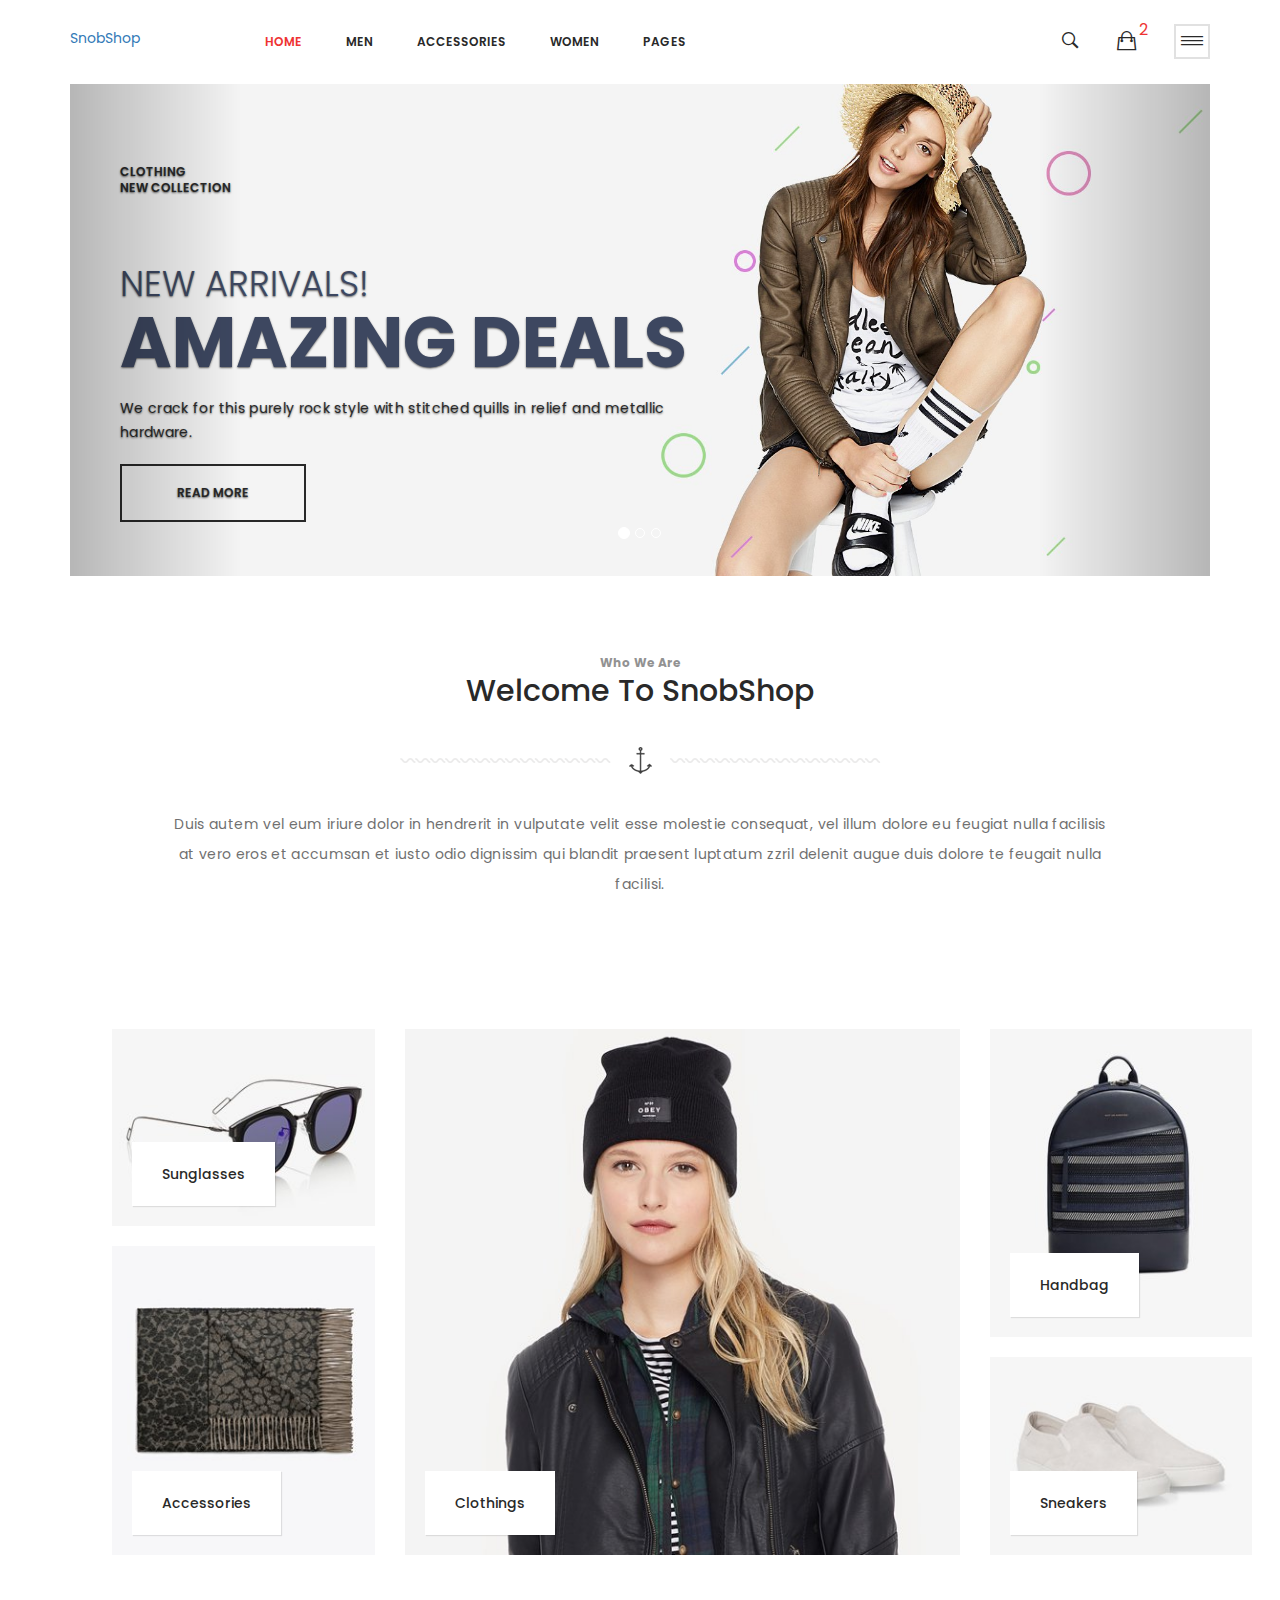
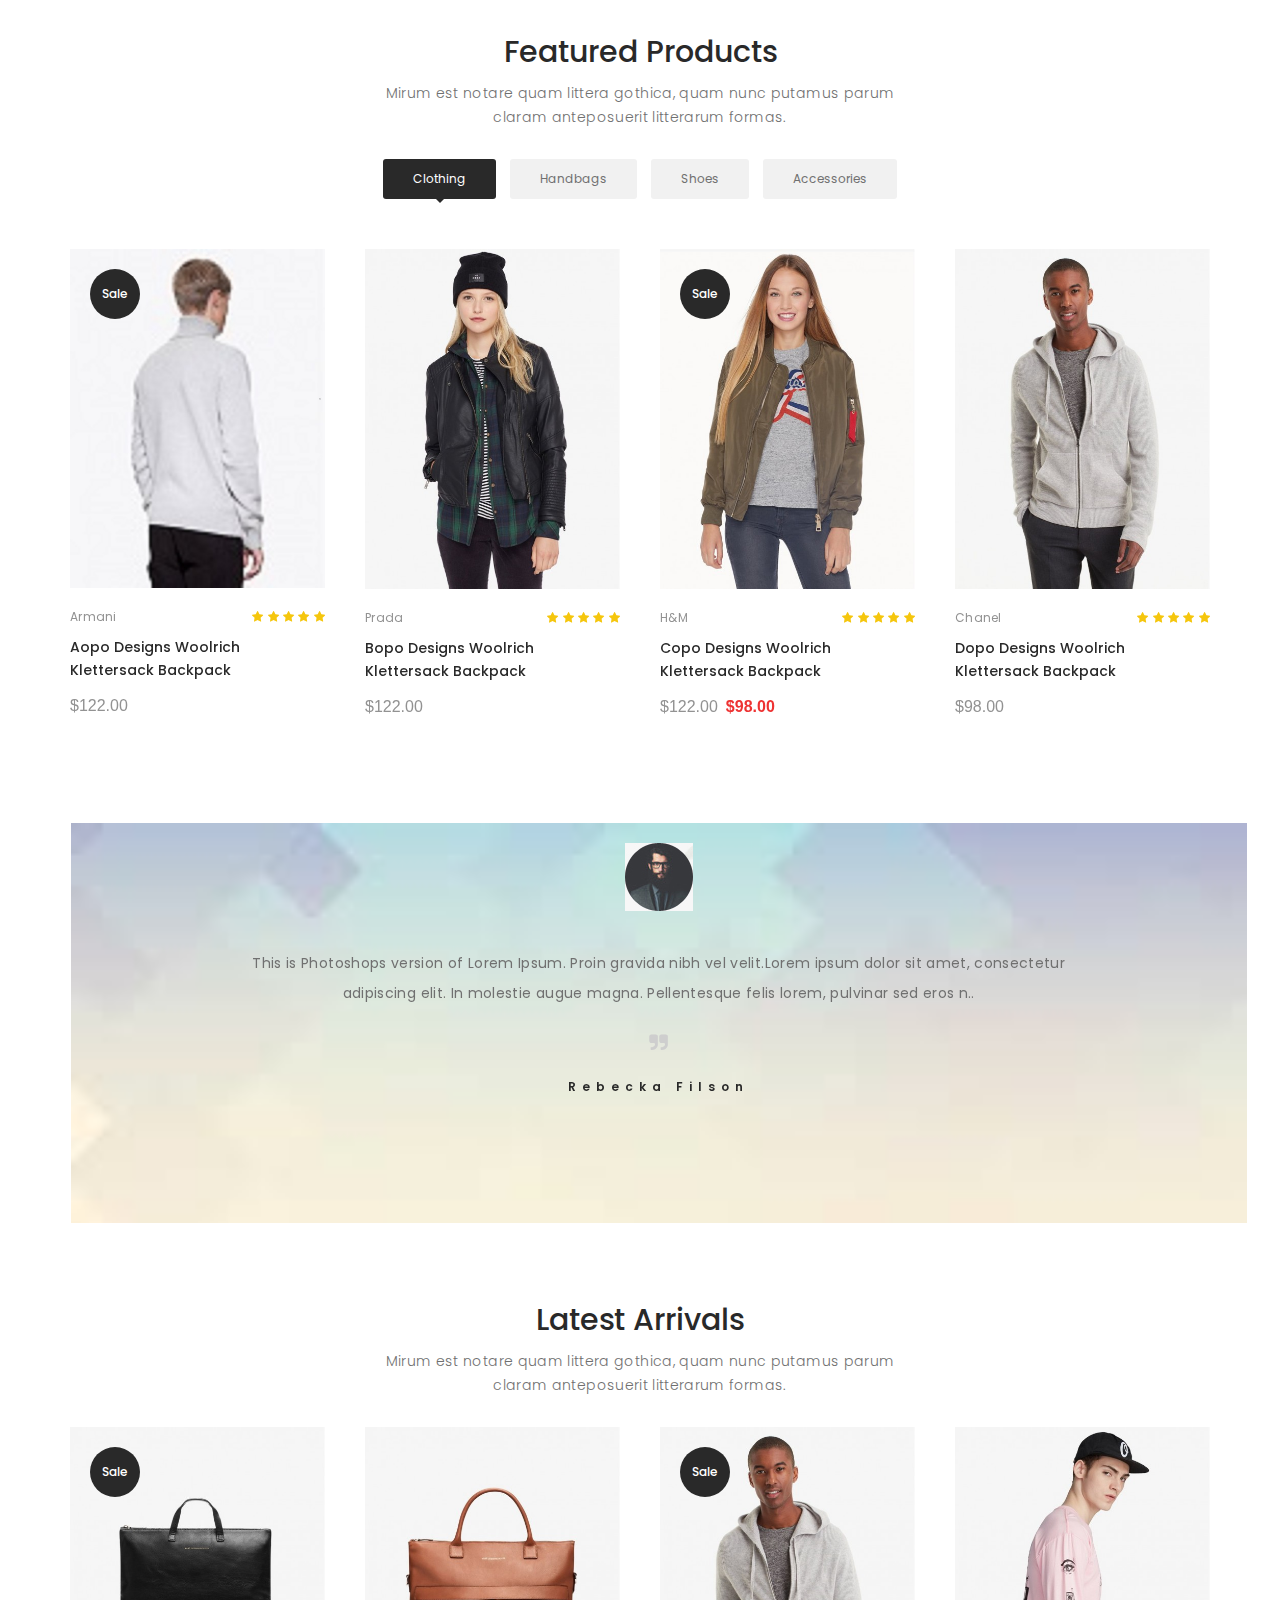
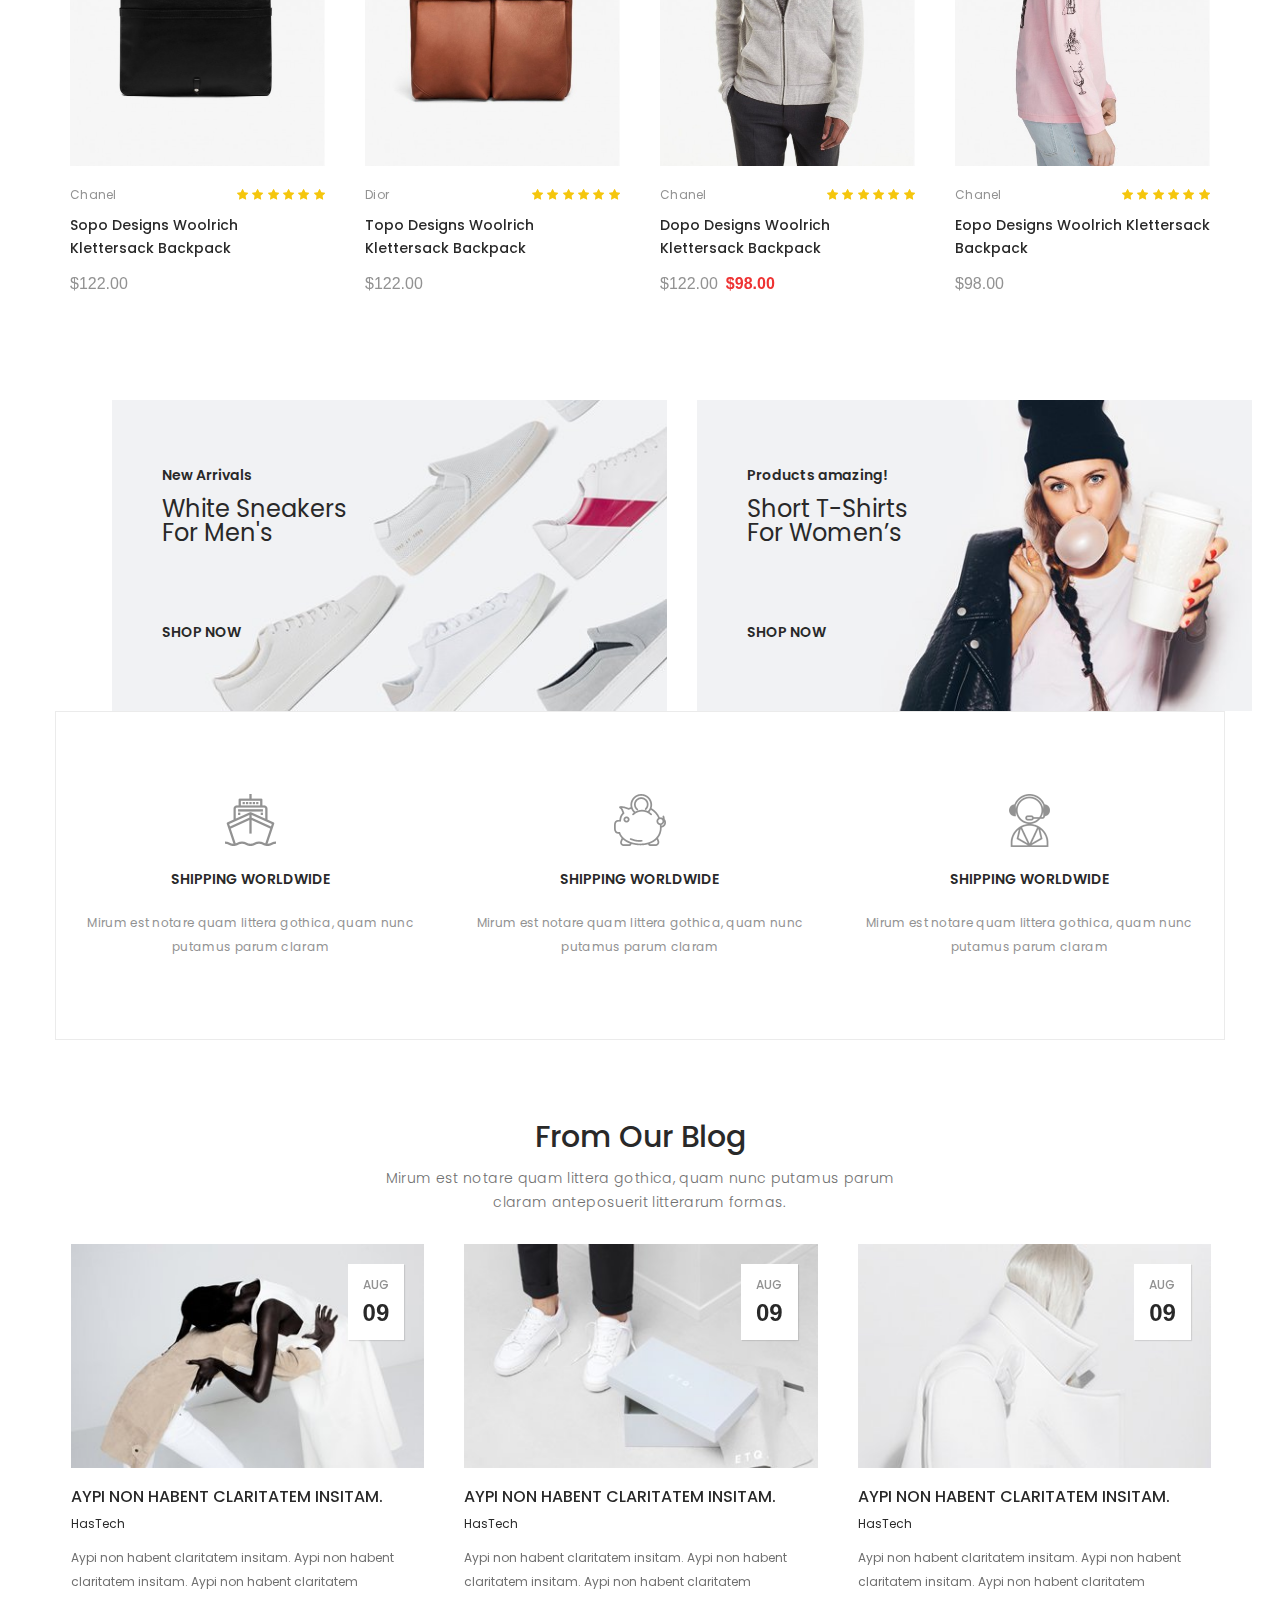
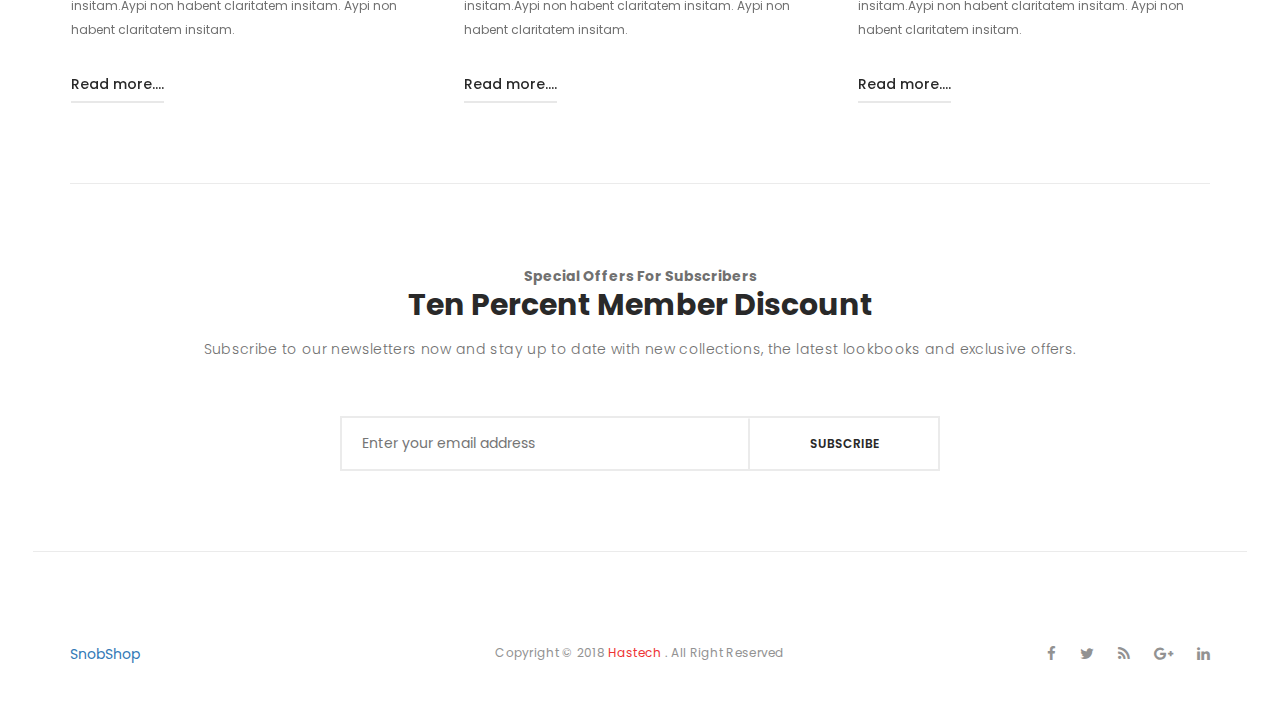
<file: index.html>
<!DOCTYPE html>
<html>
<head>
	<meta charset="utf-8">
	<meta name="viewport" content="width=device-width, initial-scale=1">
	 <meta http-equiv="x-ua-compatible" content="ie=edge">
	<title>SnobShop</title>

	<!--Favicon-->
	<link rel="shortcut icon" type="image/x-icon" href="img/favicon.png">

	<!-- all css here -->
		<!-- bootstrap v3.3.6 css -->
        <link rel="stylesheet" href="css/bootstrap.min.css">
		<!-- animate css -->
        <link rel="stylesheet" href="css/animate.css">
		<!-- jquery-ui.min css -->
        <link rel="stylesheet" href="css/jquery-ui.min.css">
		<!-- meanmenu css -->
        <link rel="stylesheet" href="css/meanmenu.min.css">
		<!-- owl.carousel css -->
        <link rel="stylesheet" href="css/owl.carousel.css">
		<!-- font-awesome css -->
        <link rel="stylesheet" href="css/font-awesome.min.css">
		<!-- ionicons.min css -->
        <link rel="stylesheet" href="css/ionicons.min.css">
		<!-- nivo-slider.css -->
        <link rel="stylesheet" href="css/nivo-slider.css">
		<!-- style css -->
		<link rel="stylesheet" href="style.css">
		<!-- responsive css -->
        <link rel="stylesheet" href="css/responsive.css">
        <!--font-awesome css-->
        <link rel="stylesheet" href="https://maxcdn.bootstrapcdn.com/font-awesome/4.5.0/css/font-awesome.min.css">
		<!-- modernizr css -->
        <script src="js/vendor/modernizr-2.8.3.min.js"></script>
</head>
<body>
	<!--page-wrapper-area-->
	<div id="page-wrapper">
		<!--header area start-->
		<header>
			<!--header-top-area-start-->
			<div class="header-top-area" id="sticky-header">
				<div class="container">
					<div class="row">
						<!--1st column-->
						<div class="col-lg-2 col-md-2 col-sm-6 col-xs-6">
							<!-- logo area start-->
							<div class="logo-area">
								<a href="index.html">SnobShop</a>
							</div> 
							<!--logo area end-->
						</div>
						<!--2nd column-->
						<div class="col-lg-7 col-md-7 hidden-sm hidden-xs">
							<!--menu area start-->
							<div class="menu-area">
								<nav>
									<ul> <!--Main navbar menu-->
										 <!--Home-->
										<li class="active"><a href="index.html">Home</a></li> <!--home ended-->

										<!--Men-->
										<li><a href="shop.html">Men</a>
											<ul class="mega-menu"> 
												<li><a href="#">Integer vestib</a>
													<ul class="sub-menu-2"> 
															<li><a href="shop.html">finibus iaculis</a></li>
															<li><a href="shop.html">finibus iaculis</a></li>
															<li><a href="shop.html">finibus iaculis</a></li>
															<li><a href="shop.html">finibus iaculis</a></li>
													</ul>
												</li>
												<li><a href="#">Phasellus inviv</a>
													<ul class="sub-menu-2"> 
															<li><a href="shop.html">Fusce eurhon</a></li>
															<li><a href="shop.html">Fusce eurhon</a></li>
															<li><a href="shop.html">Fusce eurhon</a></li>
															<li><a href="shop.html">Fusce eurhon</a></li>
													</ul>
												</li>
												<li><a href="#">suscipit mauris</a>
													<ul class="sub-menu-2"> 
															<li><a href="shop.html">Integer rhoncus</a></li>
															<li><a href="shop.html">Integer rhoncus</a></li>
															<li><a href="shop.html">Integer rhoncus</a></li>
															<li><a href="shop.html">Integer rhoncus</a></li>
													</ul>
												</li>
												<li><a href="#">viverra lacus</a>
													<ul class="sub-menu-2"> 
															<li><a href="shop.html">Aliquam acsus</a></li>
															<li><a href="shop.html">Aliquam acsus</a></li>
															<li><a href="shop.html">Aliquam acsus</a></li>
															<li><a href="shop.html">Aliquam acsus</a></li>
													</ul>
												</li>
											</ul>
										</li> <!--men ended-->

										<!--Accessories-->
										<li><a href="shop.html">Accessories</a>
											<ul class="mega-menu mega-menu-2"> 
												<li><a href="#">suscipit mauris</a>
													<ul class="sub-menu-2"> 
															<li><a href="shop.html">Integer rhoncus</a></li>
															<li><a href="shop.html">Integer rhoncus</a></li>
															<li><a href="shop.html">Integer rhoncus</a></li>
															<li><a href="shop.html">Integer rhoncus</a></li>
													</ul>
												</li>
												<li><a href="#">viverra lacus</a>
													<ul class="sub-menu-2"> 
															<li><a href="shop.html">Aliquam acsus</a></li>
															<li><a href="shop.html">Aliquam acsus</a></li>
															<li><a href="shop.html">Aliquam acsus</a></li>
															<li><a href="shop.html">Aliquam acsus</a></li>
													</ul>
												</li>
											</ul>
										</li> <!--accessories ended-->

										<!--Women-->
										<li><a href="shop.html">Women</a>
											<ul class="mega-menu mega-menu-2"> 
												<li><a href="#">fermentum grav</a>
													<ul class="sub-menu-2"> 
															<li><a href="shop.html">arcu dignissim</a></li>
															<li><a href="shop.html">arcu dignissim</a></li>
															<li><a href="shop.html">arcu dignissim</a></li>
															<li><a href="shop.html">arcu dignissim</a></li>
													</ul>
												</li>
												<li><a href="#">gravida metus</a>
													<ul class="sub-menu-2"> 
															<li><a href="shop.html">acaliquet orci</a></li>
															<li><a href="shop.html">acaliquet orci</a></li>
															<li><a href="shop.html">acaliquet orci</a></li>
															<li><a href="shop.html">acaliquet orci</a></li>
													</ul>
												</li>
											</ul>
										</li> <!--Women ended-->

										<!--Pages-->
										<li><a href="#">pages</a>
											<ul class="sub-menu">
												<li><a href="shop.html">Shop</a></li>
												<li><a href="product-details.html">product details</a></li>
												<li><a href="login.html">login</a></li>
												<li><a href="register.html">register</a></li>
												<li><a href="contact.html">contact</a></li>
												<li><a href="about.html">about</a></li>
												<li><a href="cart.html">cart</a></li>
												<li><a href="checkout.html">checkout</a></li>
												<li><a href="wishlist.html">wishlist</a></li>
												</ul>
										</li><!--pages ended-->
									</ul>
								</nav>
							</div> <!--menu area end-->
						</div>
						<!--3rd column-->
						<div class="col-lg-3 col-md-3 col-sm-5 col-xs-6">
							<!--header right area starts-->
							<div class="header-right-area">
								<ul>
									<!--search-->
									<li><a id="show-search"  href="#"><i class="icon ion-ios-search-strong"></i></a>
										<div class="search-content" id="hide-search">
											<span class="close" id="close-search">
												<i class="ion-close"></i>
											</span>
											<div class="search-text">
												<h1>Search</h1>
												<form action="#">
													<input type="text" placeholder="search">
													<button class="btn" type="button">
														<i class="fa fa-search"></i>
													</button>
												</form>
											</div>
										</div>
									</li> <!--search ended-->

									<!--cart-->
									<li>
										<a href="cart.html" class="icon ion-bag"></a>
											<span>2</span>
											<div class="mini-cart-sub">
												<div class="cart-product">
													<div class="single-cart">
														<div class="cart-img">
															<a href="#"><img src="img/products/P1.jpg" alt="book"></a>
														</div>
														<div class="cart-info">
															<h5><a href="#">Joust Duffle Bag</a></h5>
															<p>1 x £60.00</p>
														</div>
													</div>
													<div class="single-cart">
														<div class="cart-img">
															<a href="#"><img src="img/products/P3.jpg" alt="book" /></a>
														</div>
														<div class="cart-info">
															<h5><a href="#">Chaz Kangeroo Hoodie</a></h5>
															<p>1 x £52.00</p>
														</div>
													</div>
												</div>
												<div class="cart-totals">
													<h5>Total <span>£12.00</span></h5>
												</div>
												<div class="cart-bottom">
													<a href="checkout.html">Check out</a>
												</div>
											</div>
									</li><!--cart ended-->

									<!--menu-->
									<li>
										<a href="#" id="show-cart"><i class="icon ion-drag"></i></a>
										<div class="shapping-area" id="hide-cart">
											<div class="single-shapping mb-20">
												<span>Currency</span>
												<ul>
													<li><a href="#">Euro</a></li>
													<li><a href="#">Pound</a></li>
													<li><a href="#">US Dollar</a></li>
												</ul>
											</div>
											<div class="single-shapping mb-20">
												<span>Language</span>
												<ul>
													<li><a href="#"><img src="img/flag/F1.jpg" alt="flag" />   English</a></li>
													<li><a href="#"><img src="img/flag/F2.jpg" alt="flag" />   French</a></li>
												</ul>
											</div>
											<div class="single-shapping">
												<span>My Account</span>
												<ul>
													<li><a href="register.html">Register</a></li>
													<li><a href="login.html">Login</a></li>
												</ul>
											</div>
										</div>
									</li><!--menu ended-->
								</ul>
							</div> <!--header-right area ended-->
						</div>
					</div>
				</div>				
		 	</div> <!--header-top-area ended-->

		 	<!--Mobile menu start-->
		 	<div class="mobile-menu-area hidden md hidden-lg">
		 		<div class="container">
		 			<div class="row">
		 				<div class="col-lg-12">
		 					<div class="mobile-menu">
		 						<nav id="mobile-menu-active">
		 							 <ul id="nav">
		 							 	<li><a href="index.html">Home</a></li>
		 							 	<li><a href="shop.html">Men</a>
		 							 		<ul>
		 							 			<li><a href="shop.html">finibus iaculis</a></li>
															<li><a href="shop.html">finibus iaculis</a></li>
															<li><a href="shop.html">finibus iaculis</a></li>
															<li><a href="shop.html">finibus iaculis</a></li>
															<li><a href="shop.html">Fusce eurhon</a></li>
															<li><a href="shop.html">Fusce eurhon</a></li>
															<li><a href="shop.html">Fusce eurhon</a></li>
															<li><a href="shop.html">Fusce eurhon</a></li>
															<li><a href="shop.html">Integer rhoncus</a></li>
															<li><a href="shop.html">Integer rhoncus</a></li>
															<li><a href="shop.html">Integer rhoncus</a></li>
															<li><a href="shop.html">Integer rhoncus</a></li>
															<li><a href="shop.html">Aliquam acsus</a></li>
															<li><a href="shop.html">Aliquam acsus</a></li>
															<li><a href="shop.html">Aliquam acsus</a></li>
															<li><a href="shop.html">Aliquam acsus</a></li>
		 							 		</ul>
		 							 	</li>
		 							 	<li><a href="shop.html">Accessories</a>
		 							 		<ul>
		 							 			<li><a href="shop.html">Integer rhoncus</a></li>
															<li><a href="shop.html">Integer rhoncus</a></li>
															<li><a href="shop.html">Integer rhoncus</a></li>
															<li><a href="shop.html">Integer rhoncus</a></li>
															<li><a href="shop.html">Aliquam acsus</a></li>
															<li><a href="shop.html">Aliquam acsus</a></li>
															<li><a href="shop.html">Aliquam acsus</a></li>
															<li><a href="shop.html">Aliquam acsus</a></li>
		 							 		</ul>
		 							 	</li>
		 							 	<li><a href="shop.html">Women</a>
		 							 		<ul>
		 							 					<li><a href="shop.html">arcu dignissim</a></li>
															<li><a href="shop.html">arcu dignissim</a></li>
															<li><a href="shop.html">arcu dignissim</a></li>
															<li><a href="shop.html">arcu dignissim</a></li>
															<li><a href="shop.html">acaliquet orci</a></li>
															<li><a href="shop.html">acaliquet orci</a></li>
															<li><a href="shop.html">acaliquet orci</a></li>
															<li><a href="shop.html">acaliquet orci</a></li>
		 							 		</ul>
		 							 	</li>
		 							 	<li><a href="shop.html">Pages</a>
		 							 		<ul>
		 							 			<li><a href="shop.html">Shop</a></li>
												<li><a href="product-details.html">product details</a></li>
												<li><a href="login.html">login</a></li>
												<li><a href="register.html">register</a></li>
												<li><a href="contact.html">contact</a></li>
												<li><a href="about.html">about</a></li>
												<li><a href="cart.html">cart</a></li>
												<li><a href="checkout.html">checkout</a></li>
												<li><a href="wishlist.html">wishlist</a></li>
		 							 		</ul>
		 							 	</li>
		 							 </ul>
		 						</nav>
		 					</div>
		 				</div>
		 			</div>
		 		</div>
		 	</div> <!--mobile menu ended-->
		</header> <!--header-area-end-->
		
		<!--slider banner-area-net start-->
		<div class="slider-area">
			<div class="container">
				<div class="row">
					<div class="col-sm-12">
						<div id="my-slider" class="carousel slide" data-ride="carousel">
							
							<!--indicators dot nav-->
							<ol class="carousel-indicators"> 
								<li data-target="#my-slider" data-slide-to="0" class="active"></li>
								<li data-target="#my-slider" data-slide-to="1"></li>
								<li data-target="#my-slider" data-slide-to="2"></li>
							</ol>

							<!--wrapper for slides-->
							<div class="carousel-inner" role="listbox">
								<div class="item active">
									<img src="img/slider/1.jpg" alt="picture"/>
									<div class="carousel-caption">
										<h5 class="animated fadeInLeft" data-animated-delay="0.3s">Clothing</h5>
										<h5 class="animated fadeInLeft" data-animated-delay="0.5s">New collection</h5>
										<h2 class="animated fadeInRight" data-animated-delay="0.7s">New arrivals!</h2>
										<h1 class="animated fadeInRight" data-animated-delay="0.9s">Amazing Deals</h1>
										<p class="animated fadeInLeft" data-animated-delay="1.3s">We crack for this purely rock style with stitched quills in relief and metallic <br /> hardware.</p>
										<a href="#" class=" animated bounceInRight" data-animated-delay="1.5s">read more</a>
									</div>
								</div>
								<div class="item">
									<img src="img/slider/2.jpg" alt="picture"/>
									<div class="carousel-caption">
										<h5 class="animated fadeInLeft" data-animated-delay=".3s">handbag</h5>
										<h5 class="animated fadeInLeft" data-animated-delay=".5s">new collection</h5>
										<h2 class="animated fadeInRight" data-animated-delay=".7s">Clean & Elegant! </h2>
										<h1 class="animated fadeInRight" data-animated-delay=".9s">Black Handbag</h1>
										<p class="animated fadeInLeft" data-animated-delay="1.3s">BlackBird collection of minimal, sleek and functional Carryalls were designed <br /> with creatives in mind.</p>
										<a href="#" class=" animated bounceInRight" data-animated-delay="1.5s">read more</a>
									</div>
								</div>
								<div class="item">
									<img src="img/slider/3.jpg" alt="picture"/>
									<div class="carousel-caption">
										<h5 class="animated fadeInLeft" data-animated-delay=".3s">handbag</h5>
										<h5 class="animated fadeInLeft" data-animated-delay=".5s">new collection</h5>
										<h2 class="animated fadeInRight" data-animated-delay=".7s">amazing product! </h2>
										<h1 class="animated fadeInRight" data-animated-delay=".9s">backpack</h1>
										<p class="animated fadeInLeft" data-animated-delay="1.3s">Inspired by the Kastrup backpack, but reimagined for the modern woman, the <br /> Piper  marries the functionality our backpacks are known for with morefeminine <br /> proportions and details x. </p>
										<a href="#" class=" animated bounceInRight" data-animated--delay="1.5s">read more</a>
									</div>
								</div>	
							</div>

							<!--controls or next and prev buttons-->
							<a class="left carousel-control" href="#my-slider" role="button" data-slide="prev">
								<span class="glyphicon glyphicon-chevron-left right=600px">
								<span class="sr-only">Preview</span>
								</span>
							</a>
							<a class="right carousel-control" href="#my-slider" role="button" data-slide="next">
								<span class="glyphicon glyphicon-chevron-right left=600px">
								<span class="sr-only">Next</span>
								</span>
							 </a>
						</div>
					</div>
				</div>
			</div>
		</div> <!--slider-area-ended-->

		<!--founder-area-start-->
		<div class="founder-area ptb-80"> 
			<div class="container">
				<div class="row">
					<div class="col-lg-12">
						<div class="founder-description text-center">
							<h3>Who we are</h3>
							<h1>Welcome to SnobShop</h1>
							<img src="img/banner/1.png" alt="banner">
							<p>Duis autem vel eum iriure dolor in hendrerit in vulputate velit esse molestie consequat, vel illum  dolore eu feugiat nulla facilisis <br /> at vero eros et accumsan et iusto odio dignissim qui blandit praesent luptatum zzril delenit augue duis dolore te feugait nulla <br /> facilisi.</p>
						</div>
					</div>
				</div>
			</div>
		</div> <!--founder-area-ended-->

		<!--banner-area-->
		<div class="banner-area">
			<div class="container">
				<div class="row">
					<div class="col-lg-3 col-md-3 col-sm-6 col-xs-12 mb-40-2">
						<!--single-banner-start-->
						<div class="single-banner mb-20 mb-3">
							<div class="banner-img">
								<a href="#"><img src="img/banner/1.jpg" alt="banner"></a>
							</div>
							<div class="banner-content">
								<a href="#">Sunglasses</a>
							</div>
						</div> <!--single-banner-end-->
						<!--single-banner-start-->
						<div class="single-banner mb-3">
							<div class="banner-img">
								<a href="#"><img src="img/banner/2.jpg" alt="banner"></a>
							</div>
							<div class="banner-content">
								<a href="#">Accessories</a>
							</div>
						</div> <!--single-banner-end-->
					</div>
					<div class="col-lg-3 col-md-3 col-sm-6 col-xs-12 pull-right">
						<!--single-banner-start-->
						<div class="single-banner mb-20">
							<div class="banner-img">
								<a href="#"><img src="img/banner/4.jpg" alt="banner"></a>
							</div>
							<div class="banner-content">
								<a href="#">Handbag</a>
							</div>
						</div> <!--single-banner-end-->
						<!--single-banner-start-->
						<div class="single-banner mb-3">
							<div class="banner-img">
								<a href="#"><img src="img/banner/5.jpg" alt="banner"></a>
							</div>
							<div class="banner-content">
								<a href="#">Sneakers</a>
							</div>
						</div> <!--single-banner-end-->
					</div>
					<div class="col-lg-6 col-md-6 col-sm-12 col-xs-12 mb-40-2">
						<!-- single-banner-start -->
						<div class="single-banner">
							<div class="banner-img">
								<a href="#"><img src="img/banner/3.jpg" alt="banner" /></a>
							</div>
							<div class="banner-content">
								<a href="#">Clothings</a>
							</div>
						</div>
						<!-- single-banner-end -->
					</div>
				</div>
			</div>
		</div> <!--banner-area-end-->

		<!-- feature-product-area-start -->
			<div class="feature-product-area ptb-80">	
				<div class="container">
					<div class="row">
						<div class="col-lg-12">
							<div class="section-title mb-30 text-center">
								<h2>Featured Products</h2>
								<p>Mirum est notare quam littera gothica, quam nunc putamus parum claram anteposuerit litterarum formas.</p>
							</div>
						</div>
						<div class="col-lg-12">
							<!-- tab-menu-start -->
							<div class="tab-menu mb-50 text-center">
								<ul>
									<li class="active"><a href="#Clothing" data-toggle="tab">Clothing</a></li>
									<li><a href="#Handbags"  data-toggle="tab">Handbags</a></li>
									<li><a href="#Shoes" data-toggle="tab">Shoes</a></li>
									<li><a href="#Accessories" data-toggle="tab">Accessories</a></li>
								</ul>
							</div>
							<!-- tab-menu-end -->
						</div>
					</div>		
					<!-- tab-area-start -->
					<div class="tab-content">
						<div class="tab-pane active" id="Clothing">
							<div class="row">
								<div class="product-active owl-carousel">
									<div class="col-lg-12">
										<!-- product-wrapper-start -->
										<div class="product-wrapper">
											<div class="product-img">
												<a href="#">
													<img src="img/products/F1.jpg" alt="product" class="primary"/>
													<img src="img/products/F2.jpg" alt="product" class="secondary"/>
												</a>
												<span class="sale">sale</span>
												<div class="product-icon">
													<a href="#" data-toggle="tooltip" title="Add to Cart"><i class="icon ion-bag"></i></a>
													<a href="#" data-toggle="tooltip" title="Compare this Product"><i class="icon ion-android-options"></i></a>
													<a href="#" data-toggle="modal" data-target="#mymodal" title="Quick View"><i class="icon ion-android-open"></i></a>
												</div>
											</div>
											<div class="product-content pt-20">
												<div class="manufacture-product">
													<a href="#">Armani</a>
													<div class="rating">
														<ul>
															<li><a href="#"><i class="fa fa-star"></i></a></li>
															<li><a href="#"><i class="fa fa-star"></i></a></li>
															<li><a href="#"><i class="fa fa-star"></i></a></li>
															<li><a href="#"><i class="fa fa-star"></i></a></li>
															<li><a href="#"><i class="fa fa-star"></i></a></li>
														</ul>
													</div>
												</div>
												<h2><a href="product-details.html">Aopo Designs Woolrich Klettersack Backpack</a></h2>
												<div class="price">
													<ul>
														<li class="new-price">$122.00</li>
													</ul>
												</div>
											</div>
										</div>
										<!-- product-wrapper-end -->
									</div>
									<div class="col-lg-12">
										<!-- product-wrapper-start -->
										<div class="product-wrapper">
											<div class="product-img">
												<a href="#">
													<img src="img/products/F3.jpg" alt="product" class="primary"/>
													<img src="img/products/F4.jpg" alt="product" class="secondary"/>
												</a>
												<div class="product-icon">
													<a href="#" data-toggle="tooltip" title="Add to Cart"><i class="icon ion-bag"></i></a>
													<a href="#" data-toggle="tooltip" title="Compare this Product"><i class="icon ion-android-options"></i></a>
													<a href="#" data-toggle="modal" data-target="#mymodal" title="Quick View"><i class="icon ion-android-open"></i></a>
												</div>
											</div>
											<div class="product-content pt-20">
												<div class="manufacture-product">
													<a href="#">Prada</a>
													<div class="rating">
														<ul>
															<li><a href="#"><i class="fa fa-star"></i></a></li>
															<li><a href="#"><i class="fa fa-star"></i></a></li>
															<li><a href="#"><i class="fa fa-star"></i></a></li>
															<li><a href="#"><i class="fa fa-star"></i></a></li>
															<li><a href="#"><i class="fa fa-star"></i></a></li>
														</ul>
													</div>
												</div>
												<h2><a href="product-details.html">Bopo Designs Woolrich Klettersack Backpack</a></h2>
												<div class="price">
													<ul>
														<li class="new-price">$122.00</li>
													</ul>
												</div>
											</div>
										</div>
										<!-- product-wrapper-end -->
									</div>
									<div class="col-lg-12">
										<!-- product-wrapper-start -->
										<div class="product-wrapper">
											<div class="product-img">
												<a href="#">
													<img src="img/products/F5.jpg" alt="product" class="primary"/>
													<img src="img/products/F6.jpg" alt="product" class="secondary"/>
												</a>
												<span class="sale">sale</span>
												<div class="product-icon">
													<a href="#" data-toggle="tooltip" title="Add to Cart"><i class="icon ion-bag"></i></a>
													<a href="#" data-toggle="tooltip" title="Compare this Product"><i class="icon ion-android-options"></i></a>
													<a href="#" data-toggle="modal" data-target="#mymodal" title="Quick View"><i class="icon ion-android-open"></i></a>
												</div>
											</div>
											<div class="product-content pt-20">
												<div class="manufacture-product">
													<a href="#">H&M </a>
													<div class="rating">
														<ul>
															<li><a href="#"><i class="fa fa-star"></i></a></li>
															<li><a href="#"><i class="fa fa-star"></i></a></li>
															<li><a href="#"><i class="fa fa-star"></i></a></li>
															<li><a href="#"><i class="fa fa-star"></i></a></li>
															<li><a href="#"><i class="fa fa-star"></i></a></li>
														</ul>
													</div>
												</div>
												<h2><a href="product-details.html">Copo Designs Woolrich Klettersack Backpack</a></h2>
												<div class="price">
													<ul>
														<li class="new-price">$122.00</li>
														<li class="old-price">$98.00</li>
													</ul>
												</div>
											</div>
										</div>
										<!-- product-wrapper-end -->
									</div>
									<div class="col-lg-12">
										<!-- product-wrapper-start -->
										<div class="product-wrapper">
											<div class="product-img">
												<a href="#">
													<img src="img/products/F7.jpg" alt="product" class="primary"/>
													<img src="img/products/F8.jpg" alt="product" class="secondary"/>
												</a>
												<div class="product-icon">
													<a href="#" data-toggle="tooltip" title="Add to Cart"><i class="icon ion-bag"></i></a>
													<a href="#" data-toggle="tooltip" title="Compare this Product"><i class="icon ion-android-options"></i></a>
													<a href="#" data-toggle="modal" data-target="#mymodal" title="Quick View"><i class="icon ion-android-open"></i></a>
												</div>
											</div>
											<div class="product-content pt-20">
												<div class="manufacture-product">
													<a href="#">Chanel</a>
													<div class="rating">
														<ul>
															<li><a href="#"><i class="fa fa-star"></i></a></li>
															<li><a href="#"><i class="fa fa-star"></i></a></li>
															<li><a href="#"><i class="fa fa-star"></i></a></li>
															<li><a href="#"><i class="fa fa-star"></i></a></li>
															<li><a href="#"><i class="fa fa-star"></i></a></li>
														</ul>
													</div>
												</div>
												<h2><a href="product-details.html">Dopo Designs Woolrich Klettersack Backpack</a></h2>
												<div class="price">
													<ul>
														<li class="new-price">$98.00</li>
													</ul>
												</div>
											</div>
										</div>
										<!-- product-wrapper-end -->
									</div>
									<div class="col-lg-12">
										<!-- product-wrapper-start -->
										<div class="product-wrapper">
											<div class="product-img">
												<a href="#">
													<img src="img/products/F9.jpg" alt="product" class="primary"/>
													<img src="img/products/F10.jpg" alt="product" class="secondary"/>
												</a>
												<div class="product-icon">
													<a href="#" data-toggle="tooltip" title="Add to Cart"><i class="icon ion-bag"></i></a>
													<a href="#" data-toggle="tooltip" title="Compare this Product"><i class="icon ion-android-options"></i></a>
													<a href="#" data-toggle="modal" data-target="#mymodal" title="Quick View"><i class="icon ion-android-open"></i></a>
												</div>
											</div>
											<div class="product-content pt-20">
												<div class="manufacture-product">
													<a href="#">Armani</a>
													<div class="rating">
														<ul>
															<li><a href="#"><i class="fa fa-star"></i></a></li>
															<li><a href="#"><i class="fa fa-star"></i></a></li>
															<li><a href="#"><i class="fa fa-star"></i></a></li>
															<li><a href="#"><i class="fa fa-star"></i></a></li>
															<li><a href="#"><i class="fa fa-star"></i></a></li>
														</ul>
													</div>
												</div>
												<h2><a href="product-details.html">Fopo Designs Woolrich Klettersack Backpack</a></h2>
												<div class="price">
													<ul>
														<li class="new-price">$142.00</li>
													</ul>
												</div>
											</div>
										</div>
										<!-- product-wrapper-end -->
									</div>
								</div>
							</div>
						</div>
						<div class="tab-pane fade" id="Handbags">
							<div class="row">
								<div class="product-active owl-carousel">
									<div class="col-lg-12">
										<!-- product-wrapper-start -->
										<div class="product-wrapper">
											<div class="product-img">
												<a href="#">
													<img src="img/products/11.jpg" alt="product" class="primary"/>
													<img src="img/products/12.jpg" alt="product" class="secondary"/>
												</a>
												<span class="sale">sale</span>
												<div class="product-icon">
													<a href="#" data-toggle="tooltip" title="Add to Cart"><i class="icon ion-bag"></i></a>
													<a href="#" data-toggle="tooltip" title="Compare this Product"><i class="icon ion-android-options"></i></a>
													<a href="#" data-toggle="modal" data-target="#mymodal" title="Quick View"><i class="icon ion-android-open"></i></a>
												</div>
											</div>
											<div class="product-content pt-20">
												<div class="manufacture-product">
													<a href="#">Chanel</a>
													<div class="rating">
														<ul>
															<li><a href="#"><i class="fa fa-star"></i></a></li>
															<li><a href="#"><i class="fa fa-star"></i></a></li>
															<li><a href="#"><i class="fa fa-star"></i></a></li>
															<li><a href="#"><i class="fa fa-star"></i></a></li>
															<li><a href="#"><i class="fa fa-star"></i></a></li>
														</ul>
													</div>
												</div>
												<h2><a href="product-details.html">Eopo Designs Woolrich Klettersack Backpack</a></h2>
												<div class="price">
													<ul>
														<li class="new-price">$122.00</li>
													</ul>
												</div>
											</div>
										</div>
										<!-- product-wrapper-end -->
									</div>
									<div class="col-lg-12">
										<!-- product-wrapper-start -->
										<div class="product-wrapper">
											<div class="product-img">
												<a href="#">
													<img src="img/products/13.jpg" alt="product" class="primary"/>
													<img src="img/products/14.jpg" alt="product" class="secondary"/>
												</a>
												<div class="product-icon">
													<a href="#" data-toggle="tooltip" title="Add to Cart"><i class="icon ion-bag"></i></a>
													<a href="#" data-toggle="tooltip" title="Compare this Product"><i class="icon ion-android-options"></i></a>
													<a href="#" data-toggle="modal" data-target="#mymodal" title="Quick View"><i class="icon ion-android-open"></i></a>
												</div>
											</div>
											<div class="product-content pt-20">
												<div class="manufacture-product">
													<a href="#">IVY Moda</a>
													<div class="rating">
														<ul>
															<li><a href="#"><i class="fa fa-star"></i></a></li>
															<li><a href="#"><i class="fa fa-star"></i></a></li>
															<li><a href="#"><i class="fa fa-star"></i></a></li>
															<li><a href="#"><i class="fa fa-star"></i></a></li>
															<li><a href="#"><i class="fa fa-star"></i></a></li>
														</ul>
													</div>
												</div>
												<h2><a href="product-details.html">Gopo Designs Woolrich Klettersack Backpack</a></h2>
												<div class="price">
													<ul>
														<li class="new-price">$122.00</li>
													</ul>
												</div>
											</div>
										</div>
										<!-- product-wrapper-end -->
									</div>
									<div class="col-lg-12">
										<!-- product-wrapper-start -->
										<div class="product-wrapper">
											<div class="product-img">
												<a href="#">
													<img src="img/products/15.jpg" alt="product" class="primary"/>
													<img src="img/products/16.jpg" alt="product" class="secondary"/>
												</a>
												<span class="sale">sale</span>
												<div class="product-icon">
													<a href="#" data-toggle="tooltip" title="Add to Cart"><i class="icon ion-bag"></i></a>
													<a href="#" data-toggle="tooltip" title="Compare this Product"><i class="icon ion-android-options"></i></a>
													<a href="#" data-toggle="modal" data-target="#mymodal" title="Quick View"><i class="icon ion-android-open"></i></a>
												</div>
											</div>
											<div class="product-content pt-20">
												<div class="manufacture-product">
													<a href="#">Dior </a>
													<div class="rating">
														<ul>
															<li><a href="#"><i class="fa fa-star"></i></a></li>
															<li><a href="#"><i class="fa fa-star"></i></a></li>
															<li><a href="#"><i class="fa fa-star"></i></a></li>
															<li><a href="#"><i class="fa fa-star"></i></a></li>
															<li><a href="#"><i class="fa fa-star"></i></a></li>
														</ul>
													</div>
												</div>
												<h2><a href="product-details.html">Hopo Designs Woolrich Klettersack Backpack</a></h2>
												<div class="price">
													<ul>
														<li class="new-price">$122.00</li>
													</ul>
												</div>
											</div>
										</div>
										<!-- product-wrapper-end -->
									</div>
									<div class="col-lg-12">
										<!-- product-wrapper-start -->
										<div class="product-wrapper">
											<div class="product-img">
												<a href="#">
													<img src="img/products/17.jpg" alt="product" class="primary"/>
													<img src="img/products/18.jpg" alt="product" class="secondary"/>
												</a>
												<div class="product-icon">
													<a href="#" data-toggle="tooltip" title="Add to Cart"><i class="icon ion-bag"></i></a>
													<a href="#" data-toggle="tooltip" title="Compare this Product"><i class="icon ion-android-options"></i></a>
													<a href="#" data-toggle="modal" data-target="#mymodal" title="Quick View"><i class="icon ion-android-open"></i></a>
												</div>
											</div>
											<div class="product-content pt-20">
												<div class="manufacture-product">
													<a href="#">Chanel</a>
													<div class="rating">
														<ul>
															<li><a href="#"><i class="fa fa-star"></i></a></li>
															<li><a href="#"><i class="fa fa-star"></i></a></li>
															<li><a href="#"><i class="fa fa-star"></i></a></li>
															<li><a href="#"><i class="fa fa-star"></i></a></li>
															<li><a href="#"><i class="fa fa-star"></i></a></li>
														</ul>
													</div>
												</div>
												<h2><a href="product-details.html">Iopo Designs Woolrich Klettersack Backpack</a></h2>
												<div class="price">
													<ul>
														<li class="new-price">$98.00</li>
													</ul>
												</div>
											</div>
										</div>
										<!-- product-wrapper-end -->
									</div>
									<div class="col-lg-12">
										<!-- product-wrapper-start -->
										<div class="product-wrapper">
											<div class="product-img">
												<a href="#">
													<img src="img/products/19.jpg" alt="product" class="primary"/>
													<img src="img/products/20.jpg" alt="product" class="secondary"/>
												</a>
												<div class="product-icon">
													<a href="#" data-toggle="tooltip" title="Add to Cart"><i class="icon ion-bag"></i></a>
													<a href="#" data-toggle="tooltip" title="Compare this Product"><i class="icon ion-android-options"></i></a>
													<a href="#" data-toggle="modal" data-target="#mymodal" title="Quick View"><i class="icon ion-android-open"></i></a>
												</div>
											</div>
											<div class="product-content pt-20">
												<div class="manufacture-product">
													<a href="#">H&M </a>
													<div class="rating">
														<ul>
															<li><a href="#"><i class="fa fa-star"></i></a></li>
															<li><a href="#"><i class="fa fa-star"></i></a></li>
															<li><a href="#"><i class="fa fa-star"></i></a></li>
															<li><a href="#"><i class="fa fa-star"></i></a></li>
															<li><a href="#"><i class="fa fa-star"></i></a></li>
														</ul>
													</div>
												</div>
												<h2><a href="product-details.html">Kopo Designs Woolrich Klettersack Backpack</a></h2>
												<div class="price">
													<ul>
														<li class="new-price">$142.00</li>
													</ul>
												</div>
											</div>
										</div>
										<!-- product-wrapper-end -->
									</div>
								</div>
							</div>
						</div>
						<div class="tab-pane fade" id="Shoes">
							<div class="row">
								<div class="product-active owl-carousel">
									<div class="col-lg-12">
										<!-- product-wrapper-start -->
										<div class="product-wrapper">
											<div class="product-img">
												<a href="#">
													<img src="img/products/21.jpg" alt="product" class="primary"/>
													<img src="img/products/22.jpg" alt="product" class="secondary"/>
												</a>
												<span class="sale">sale</span>
												<div class="product-icon">
													<a href="#" data-toggle="tooltip" title="Add to Cart"><i class="icon ion-bag"></i></a>
													<a href="#" data-toggle="tooltip" title="Compare this Product"><i class="icon ion-android-options"></i></a>
													<a href="#" data-toggle="modal" data-target="#mymodal" title="Quick View"><i class="icon ion-android-open"></i></a>
												</div>
											</div>
											<div class="product-content pt-20">
												<div class="manufacture-product">
													<a href="#">H&M </a>
													<div class="rating">
														<ul>
															<li><a href="#"><i class="fa fa-star"></i></a></li>
															<li><a href="#"><i class="fa fa-star"></i></a></li>
															<li><a href="#"><i class="fa fa-star"></i></a></li>
															<li><a href="#"><i class="fa fa-star"></i></a></li>
															<li><a href="#"><i class="fa fa-star"></i></a></li>
														</ul>
													</div>
												</div>
												<h2><a href="product-details.html">Lopo Designs Woolrich Klettersack Backpack</a></h2>
												<div class="price">
													<ul>
														<li class="new-price">$122.00</li>
													</ul>
												</div>
											</div>
										</div>
										<!-- product-wrapper-end -->
									</div>
									<div class="col-lg-12">
										<!-- product-wrapper-start -->
										<div class="product-wrapper">
											<div class="product-img">
												<a href="#">
													<img src="img/products/23.jpg" alt="product" class="primary"/>
													<img src="img/products/A2.jpg" alt="product" class="secondary"/>
												</a>
												<div class="product-icon">
													<a href="#" data-toggle="tooltip" title="Add to Cart"><i class="icon ion-bag"></i></a>
													<a href="#" data-toggle="tooltip" title="Compare this Product"><i class="icon ion-android-options"></i></a>
													<a href="#" data-toggle="modal" data-target="#mymodal" title="Quick View"><i class="icon ion-android-open"></i></a>
												</div>
											</div>
											<div class="product-content pt-20">
												<div class="manufacture-product">
													<a href="#">Chanel</a>
													<div class="rating">
														<ul>
															<li><a href="#"><i class="fa fa-star"></i></a></li>
															<li><a href="#"><i class="fa fa-star"></i></a></li>
															<li><a href="#"><i class="fa fa-star"></i></a></li>
															<li><a href="#"><i class="fa fa-star"></i></a></li>
															<li><a href="#"><i class="fa fa-star"></i></a></li>
														</ul>
													</div>
												</div>
												<h2><a href="product-details.html">Mopo Designs Woolrich Klettersack Backpack</a></h2>
												<div class="price">
													<ul>
														<li class="new-price">$122.00</li>
														<li class="old-price">$110.00</li>
													</ul>
												</div>
											</div>
										</div>
										<!-- product-wrapper-end -->
									</div>
									<div class="col-lg-12">
										<!-- product-wrapper-start -->
										<div class="product-wrapper">
											<div class="product-img">
												<a href="#">
													<img src="img/products/25.jpg" alt="product" class="primary"/>
													<img src="img/products/26.jpg" alt="product" class="secondary"/>
												</a>
												<span class="sale">sale</span>
												<div class="product-icon">
													<a href="#" data-toggle="tooltip" title="Add to Cart"><i class="icon ion-bag"></i></a>
													<a href="#" data-toggle="tooltip" title="Compare this Product"><i class="icon ion-android-options"></i></a>
													<a href="#" data-toggle="modal" data-target="#mymodal" title="Quick View"><i class="icon ion-android-open"></i></a>
												</div>
											</div>
											<div class="product-content pt-20">
												<div class="manufacture-product">
													<a href="#">Dior </a>
													<div class="rating">
														<ul>
															<li><a href="#"><i class="fa fa-star"></i></a></li>
															<li><a href="#"><i class="fa fa-star"></i></a></li>
															<li><a href="#"><i class="fa fa-star"></i></a></li>
															<li><a href="#"><i class="fa fa-star"></i></a></li>
															<li><a href="#"><i class="fa fa-star"></i></a></li>
														</ul>
													</div>
												</div>
												<h2><a href="product-details.html">Popo Designs Woolrich Klettersack Backpack</a></h2>
												<div class="price">
													<ul>
														<li class="new-price">$122.00</li>
														<li class="old-price">$98.00</li>
													</ul>
												</div>
											</div>
										</div>
										<!-- product-wrapper-end -->
									</div>
									<div class="col-lg-12">
										<!-- product-wrapper-start -->
										<div class="product-wrapper">
											<div class="product-img">
												<a href="#">
													<img src="img/products/27.jpg" alt="product" class="primary"/>
													<img src="img/products/28.jpg" alt="product" class="secondary"/>
												</a>
												<div class="product-icon">
													<a href="#" data-toggle="tooltip" title="Add to Cart"><i class="icon ion-bag"></i></a>
													<a href="#" data-toggle="tooltip" title="Compare this Product"><i class="icon ion-android-options"></i></a>
													<a href="#" data-toggle="modal" data-target="#mymodal" title="Quick View"><i class="icon ion-android-open"></i></a>
												</div>
											</div>
											<div class="product-content pt-20">
												<div class="manufacture-product">
													<a href="#">IVY Moda</a>
													<div class="rating">
														<ul>
															<li><a href="#"><i class="fa fa-star"></i></a></li>
															<li><a href="#"><i class="fa fa-star"></i></a></li>
															<li><a href="#"><i class="fa fa-star"></i></a></li>
															<li><a href="#"><i class="fa fa-star"></i></a></li>
															<li><a href="#"><i class="fa fa-star"></i></a></li>
														</ul>
													</div>
												</div>
												<h2><a href="product-details.html">Qopo Designs Woolrich Klettersack Backpack</a></h2>
												<div class="price">
													<ul>
														<li class="new-price">$98.00</li>
													</ul>
												</div>
											</div>
										</div>
										<!-- product-wrapper-end -->
									</div>
									<div class="col-lg-12">
										<!-- product-wrapper-start -->
										<div class="product-wrapper">
											<div class="product-img">
												<a href="#">
													<img src="img/products/29.jpg" alt="product" class="primary"/>
													<img src="img/products/30.jpg" alt="product" class="secondary"/>
												</a>
												<div class="product-icon">
													<a href="#" data-toggle="tooltip" title="Add to Cart"><i class="icon ion-bag"></i></a>
													<a href="#" data-toggle="tooltip" title="Compare this Product"><i class="icon ion-android-options"></i></a>
													<a href="#" data-toggle="modal" data-target="#mymodal" title="Quick View"><i class="icon ion-android-open"></i></a>
												</div>
											</div>
											<div class="product-content pt-20">
												<div class="manufacture-product">
													<a href="#">Dior</a>
													<div class="rating">
														<ul>
															<li><a href="#"><i class="fa fa-star"></i></a></li>
															<li><a href="#"><i class="fa fa-star"></i></a></li>
															<li><a href="#"><i class="fa fa-star"></i></a></li>
															<li><a href="#"><i class="fa fa-star"></i></a></li>
															<li><a href="#"><i class="fa fa-star"></i></a></li>
														</ul>
													</div>
												</div>
												<h2><a href="product-details.html">Uopo Designs Woolrich Klettersack Backpack</a></h2>
												<div class="price">
													<ul>
														<li class="new-price">$142.00</li>
													</ul>
												</div>
											</div>
										</div>
										<!-- product-wrapper-end -->
									</div>
								</div>
							</div>
						</div>
						<div class="tab-pane fade" id="Accessories">
							<div class="row">
								<div class="product-active owl-carousel">
									<div class="col-lg-12">
										<!-- product-wrapper-start -->
										<div class="product-wrapper">
											<div class="product-img">
												<a href="#">
													<img src="img/products/23.jpg" alt="product" class="primary"/>
													<img src="img/products/24.jpg" alt="product" class="secondary"/>
												</a>
												<span class="sale">sale</span>
												<div class="product-icon">
													<a href="#" data-toggle="tooltip" title="Add to Cart"><i class="icon ion-bag"></i></a>
													<a href="#" data-toggle="tooltip" title="Compare this Product"><i class="icon ion-android-options"></i></a>
													<a href="#" data-toggle="modal" data-target="#mymodal" title="Quick View"><i class="icon ion-android-open"></i></a>
												</div>
											</div>
											<div class="product-content pt-20">
												<div class="manufacture-product">
													<a href="#">Chanel</a>
													<div class="rating">
														<ul>
															<li><a href="#"><i class="fa fa-star"></i></a></li>
															<li><a href="#"><i class="fa fa-star"></i></a></li>
															<li><a href="#"><i class="fa fa-star"></i></a></li>
															<li><a href="#"><i class="fa fa-star"></i></a></li>
															<li><a href="#"><i class="fa fa-star"></i></a></li>
														</ul>
													</div>
												</div>
												<h2><a href="product-details.html">Sopo Designs Woolrich Klettersack Backpack</a></h2>
												<div class="price">
													<ul>
														<li class="new-price">$122.00</li>
													</ul>
												</div>
											</div>
										</div>
										<!-- product-wrapper-end -->
									</div>
									<div class="col-lg-12">
										<!-- product-wrapper-start -->
										<div class="product-wrapper">
											<div class="product-img">
												<a href="#">
													<img src="img/products/31.jpg" alt="product" class="primary"/>
													<img src="img/products/32.jpg" alt="product" class="secondary"/>
												</a>
												<div class="product-icon">
													<a href="#" data-toggle="tooltip" title="Add to Cart"><i class="icon ion-bag"></i></a>
													<a href="#" data-toggle="tooltip" title="Compare this Product"><i class="icon ion-android-options"></i></a>
													<a href="#" data-toggle="modal" data-target="#mymodal" title="Quick View"><i class="icon ion-android-open"></i></a>
												</div>
											</div>
											<div class="product-content pt-20">
												<div class="manufacture-product">
													<a href="#">Dior</a>
													<div class="rating">
														<ul>
															<li><a href="#"><i class="fa fa-star"></i></a></li>
															<li><a href="#"><i class="fa fa-star"></i></a></li>
															<li><a href="#"><i class="fa fa-star"></i></a></li>
															<li><a href="#"><i class="fa fa-star"></i></a></li>
															<li><a href="#"><i class="fa fa-star"></i></a></li>
														</ul>
													</div>
												</div>
												<h2><a href="product-details.html">Topo Designs Woolrich Klettersack Backpack</a></h2>
												<div class="price">
													<ul>
														<li class="new-price">$122.00</li>
													</ul>
												</div>
											</div>
										</div>
										<!-- product-wrapper-end -->
									</div>
									<div class="col-lg-12">
										<!-- product-wrapper-start -->
										<div class="product-wrapper">
											<div class="product-img">
												<a href="#">
													<img src="img/products/F7.jpg" alt="product" class="primary"/>
													<img src="img/products/F8.jpg" alt="product" class="secondary"/>
												</a>
												<span class="sale">sale</span>
												<div class="product-icon">
													<a href="#" data-toggle="tooltip" title="Add to Cart"><i class="icon ion-bag"></i></a>
													<a href="#" data-toggle="tooltip" title="Compare this Product"><i class="icon ion-android-options"></i></a>
													<a href="#" data-toggle="modal" data-target="#mymodal" title="Quick View"><i class="icon ion-android-open"></i></a>
												</div>
											</div>
											<div class="product-content pt-20">
												<div class="manufacture-product">
													<a href="#">Chanel </a>
													<div class="rating">
														<ul>
															<li><a href="#"><i class="fa fa-star"></i></a></li>
															<li><a href="#"><i class="fa fa-star"></i></a></li>
															<li><a href="#"><i class="fa fa-star"></i></a></li>
															<li><a href="#"><i class="fa fa-star"></i></a></li>
															<li><a href="#"><i class="fa fa-star"></i></a></li>
														</ul>
													</div>
												</div>
												<h2><a href="product-details.html">Dopo Designs Woolrich Klettersack Backpack</a></h2>
												<div class="price">
													<ul>
														<li class="new-price">$122.00</li>
														<li class="old-price">$98.00</li>
													</ul>
												</div>
											</div>
										</div>
										<!-- product-wrapper-end -->
									</div>
									<div class="col-lg-12">
										<!-- product-wrapper-start -->
										<div class="product-wrapper">
											<div class="product-img">
												<a href="#">
													<img src="img/products/11.jpg" alt="product" class="primary"/>
													<img src="img/products/12.jpg" alt="product" class="secondary"/>
												</a>
												<div class="product-icon">
													<a href="#" data-toggle="tooltip" title="Add to Cart"><i class="icon ion-bag"></i></a>
													<a href="#" data-toggle="tooltip" title="Compare this Product"><i class="icon ion-android-options"></i></a>
													<a href="#" data-toggle="modal" data-target="#mymodal" title="Quick View"><i class="icon ion-android-open"></i></a>
												</div>
											</div>
											<div class="product-content pt-20">
												<div class="manufacture-product">
													<a href="#">Chanel</a>
													<div class="rating">
														<ul>
															<li><a href="#"><i class="fa fa-star"></i></a></li>
															<li><a href="#"><i class="fa fa-star"></i></a></li>
															<li><a href="#"><i class="fa fa-star"></i></a></li>
															<li><a href="#"><i class="fa fa-star"></i></a></li>
															<li><a href="#"><i class="fa fa-star"></i></a></li>
														</ul>
													</div>
												</div>
												<h2><a href="product-details.html">Eopo Designs Woolrich Klettersack Backpack</a></h2>
												<div class="price">
													<ul>
														<li class="new-price">$98.00</li>
													</ul>
												</div>
											</div>
										</div>
										<!-- product-wrapper-end -->
									</div>
									<div class="col-lg-12">
										<!-- product-wrapper-start -->
										<div class="product-wrapper">
											<div class="product-img">
												<a href="#">
													<img src="img/products/33.jpg" alt="product" class="primary"/>
													<img src="img/products/34.jpg" alt="product" class="secondary"/>
												</a>
												<div class="product-icon">
													<a href="#" data-toggle="tooltip" title="Add to Cart"><i class="icon ion-bag"></i></a>
													<a href="#" data-toggle="tooltip" title="Compare this Product"><i class="icon ion-android-options"></i></a>
													<a href="#" data-toggle="modal" data-target="#mymodal" title="Quick View"><i class="icon ion-android-open"></i></a>
												</div>
											</div>
											<div class="product-content pt-20">
												<div class="manufacture-product">
													<a href="#">IVY Moda</a>
													<div class="rating">
														<ul>
															<li><a href="#"><i class="fa fa-star"></i></a></li>
															<li><a href="#"><i class="fa fa-star"></i></a></li>
															<li><a href="#"><i class="fa fa-star"></i></a></li>
															<li><a href="#"><i class="fa fa-star"></i></a></li>
															<li><a href="#"><i class="fa fa-star"></i></a></li>
														</ul>
													</div>
												</div>
												<h2><a href="product-details.html">Ropo Designs Woolrich Klettersack Backpack</a></h2>
												<div class="price">
													<ul>
														<li class="new-price">$142.00</li>
													</ul>
												</div>
											</div>
										</div>
										<!-- product-wrapper-end -->
									</div>
								</div>
							</div>
						</div>
					</div>
					<!-- tab-area-end -->
				</div>
		   </div>
			<!-- feature-product-area-end -->
	
		<!--testimonials-area-start-->
		<div class="testimonial-area ptb-80">
			<div class="container">
				<div class="row">
					<div class="testimonial-active owl-carousel">
						<div class="col-lg-12">
							<div class="single-testimonial text-center">
								<div class="testimonial-img">
									<a href="#"><img src="img/testimonial/1.jpg" alt="man"></a>
								</div>
								<div class="testimonial-content">
									<p>This is Photoshops version  of Lorem Ipsum. Proin gravida nibh vel velit.Lorem ipsum dolor sit amet, consectetur adipiscing elit. In molestie augue magna. Pellentesque felis lorem, pulvinar sed eros n..</p>
										<i class="fa fa-quote-right"></i>
										<h4>Rebecka Filson</h4>
								</div>
							</div>
						</div>
						<div class="col-lg-12">
							<div class="single-testimonial text-center">
								<div class="testimonial-img">
									<a href="#"><img src="img/testimonial/1.jpg" alt="man" /></a>
								</div>
								<div class="testimonial-content">
									<p>Mauris blandit, metus a venenatis lacinia, felis enim tincidunt est, condimentum vulputate orci augue eu metus. Fusce dictum, nisi et semper ultricies, felis tortor blandit odio, egestas consequat pur..</p>
									<i class="fa fa-quote-right"></i>
									<h4>Nathanael Jaworski</h4>
								</div>
							</div>
						</div>
					</div>
				</div>
			</div>
		</div><!--testimonials area end-->

		<!--arrival-area-start-->
			<div class="arrivals-area ptb-80">
				<div class="container">
					<div class="row">
						<div class="col-lg-12">
							<div class="section-title mb-30 text-center">
								<h2>Latest Arrivals </h2>
								<p>Mirum est notare quam littera gothica, quam nunc putamus parum claram anteposuerit litterarum formas. </p>
							</div>
						</div>
					</div>	
					<!-- tab-area-start -->
					<div class="tab-content">
						<div class="row">
							<div class="product-active owl-carousel">
								<div class="col-lg-12">
									<!-- product-wrapper-start -->
									<div class="product-wrapper">
										<div class="product-img">
											<a href="#">
												<img src="img/products/A1.jpg" alt="product" class="primary"/>
												<img src="img/products/A2.jpg" alt="product" class="secondary"/>
											</a>
											<span class="sale">sale</span>
											<div class="product-icon">
												<a href="#" data-toggle="tooltip" title="Add to Cart"><i class="icon ion-bag"></i></a>
												<a href="#" data-toggle="tooltip" title="Compare this Product"><i class="icon ion-android-options"></i></a>
												<a href="#" data-toggle="modal" data-target="#mymodal" title="Quick View"><i class="icon ion-android-open"></i></a>
											</div>
										</div>
										<div class="product-content pt-20">
											<div class="manufacture-product">
												<a href="#">Chanel</a>
												<div class="rating">
													<ul>
														<li><a href="#"><i class="fa fa-star"></i></a></li>
														<li><a href="#"><i class="fa fa-star"></i></a></li>
														<li><a href="#"><i class="fa fa-star"></i></a></li>
														<li><a href="#"><i class="fa fa-star"></i></a></li>
														<li><a href="#"><i class="fa fa-star"></i></a></li>
														<li><a href="#"><i class="fa fa-star"></i></a></li>
													</ul>
												</div>
											</div>
											<h2><a href="product-details.html">Sopo Designs Woolrich Klettersack Backpack</a></h2>
											<div class="price">
												<ul>
													<li class="new-price">$122.00</li>
												</ul>
											</div>
										</div>
									</div>
									<!-- product-wrapper-end -->
								</div>
								<div class="col-lg-12">
									<!-- product-wrapper-start -->
									<div class="product-wrapper">
										<div class="product-img">
											<a href="#">
												<img src="img/products/A3.jpg" alt="product" class="primary"/>
												<img src="img/products/A4.jpg" alt="product" class="secondary"/>
											</a>
											<div class="product-icon">
												<a href="#" data-toggle="tooltip" title="Add to Cart"><i class="icon ion-bag"></i></a>
												<a href="#" data-toggle="tooltip" title="Compare this Product"><i class="icon ion-android-options"></i></a>
												<a href="#" data-toggle="modal" data-target="#mymodal" title="Quick View"><i class="icon ion-android-open"></i></a>
											</div>
										</div>
										<div class="product-content pt-20">
											<div class="manufacture-product">
												<a href="#">Dior</a>
												<div class="rating">
													<ul>
														<li><a href="#"><i class="fa fa-star"></i></a></li>
														<li><a href="#"><i class="fa fa-star"></i></a></li>
														<li><a href="#"><i class="fa fa-star"></i></a></li>
														<li><a href="#"><i class="fa fa-star"></i></a></li>
														<li><a href="#"><i class="fa fa-star"></i></a></li>
														<li><a href="#"><i class="fa fa-star"></i></a></li>
													</ul>
												</div>
											</div>
											<h2><a href="product-details.html">Topo Designs Woolrich Klettersack Backpack</a></h2>
											<div class="price">
												<ul>
													<li class="new-price">$122.00</li>
												</ul>
											</div>
										</div>
									</div>
									<!-- product-wrapper-end -->
								</div>
								<div class="col-lg-12">
									<!-- product-wrapper-start -->
									<div class="product-wrapper">
										<div class="product-img">
											<a href="#">
												<img src="img/products/F7.jpg" alt="product" class="primary"/>
												<img src="img/products/F8.jpg" alt="product" class="secondary"/>
											</a>
											<span class="sale">sale</span>
											<div class="product-icon">
												<a href="#" data-toggle="tooltip" title="Add to Cart"><i class="icon ion-bag"></i></a>
												<a href="#" data-toggle="tooltip" title="Compare this Product"><i class="icon ion-android-options"></i></a>
												<a href="#" data-toggle="modal" data-target="#mymodal" title="Quick View"><i class="icon ion-android-open"></i></a>
											</div>
										</div>
										<div class="product-content pt-20">
											<div class="manufacture-product">
												<a href="#">Chanel </a>
												<div class="rating">
													<ul>
														<li><a href="#"><i class="fa fa-star"></i></a></li>
														<li><a href="#"><i class="fa fa-star"></i></a></li>
														<li><a href="#"><i class="fa fa-star"></i></a></li>
														<li><a href="#"><i class="fa fa-star"></i></a></li>
														<li><a href="#"><i class="fa fa-star"></i></a></li>
														<li><a href="#"><i class="fa fa-star"></i></a></li>
													</ul>
												</div>
											</div>
											<h2><a href="product-details.html">Dopo Designs Woolrich Klettersack Backpack</a></h2>
											<div class="price">
												<ul>
													<li class="new-price">$122.00</li>
													<li class="old-price">$98.00</li>
												</ul>
											</div>
										</div>
									</div>
									<!-- product-wrapper-end -->
								</div>
								<div class="col-lg-12">
									<!-- product-wrapper-start -->
									<div class="product-wrapper">
										<div class="product-img">
											<a href="#">
												<img src="img/products/A5.jpg" alt="product" class="primary"/>
												<img src="img/products/A6.jpg" alt="product" class="secondary"/>
											</a>
											<div class="product-icon">
												<a href="#" data-toggle="tooltip" title="Add to Cart"><i class="icon ion-bag"></i></a>
												<a href="#" data-toggle="tooltip" title="Compare this Product"><i class="icon ion-android-options"></i></a>
												<a href="#" data-toggle="modal" data-target="#mymodal" title="Quick View"><i class="icon ion-android-open"></i></a>
											</div>
										</div>
										<div class="product-content pt-20">
											<div class="manufacture-product">
												<a href="#">Chanel</a>
												<div class="rating">
													<ul>
														<li><a href="#"><i class="fa fa-star"></i></a></li>
														<li><a href="#"><i class="fa fa-star"></i></a></li>
														<li><a href="#"><i class="fa fa-star"></i></a></li>
														<li><a href="#"><i class="fa fa-star"></i></a></li>
														<li><a href="#"><i class="fa fa-star"></i></a></li>
														<li><a href="#"><i class="fa fa-star"></i></a></li>
													</ul>
												</div>
											</div>
											<h2><a href="product-details.html">Eopo Designs Woolrich Klettersack Backpack</a></h2>
											<div class="price">
												<ul>
													<li class="new-price">$98.00</li>
												</ul>
											</div>
										</div>
									</div>
									<!-- product-wrapper-end -->
								</div>
								<div class="col-lg-12">
									<!-- product-wrapper-start -->
									<div class="product-wrapper">
										<div class="product-img">
											<a href="#">
												<img src="img/products/A7.jpg" alt="product" class="primary"/>
												<img src="img/products/A8.jpg" alt="product" class="secondary"/>
											</a>
											<div class="product-icon">
												<a href="#" data-toggle="tooltip" title="Add to Cart"><i class="icon ion-bag"></i></a>
												<a href="#" data-toggle="tooltip" title="Compare this Product"><i class="icon ion-android-options"></i></a>
												<a href="#" data-toggle="modal" data-target="#mymodal" title="Quick View"><i class="icon ion-android-open"></i></a>
											</div>
										</div>
										<div class="product-content pt-20">
											<div class="manufacture-product">
												<a href="#">IVY Moda</a>
												<div class="rating">
													<ul>
														<li><a href="#"><i class="fa fa-star"></i></a></li>
														<li><a href="#"><i class="fa fa-star"></i></a></li>
														<li><a href="#"><i class="fa fa-star"></i></a></li>
														<li><a href="#"><i class="fa fa-star"></i></a></li>
														<li><a href="#"><i class="fa fa-star"></i></a></li>
														<li><a href="#"><i class="fa fa-star"></i></a></li>
													</ul>
												</div>
											</div>
											<h2><a href="product-details.html">Ropo Designs Woolrich Klettersack Backpack</a></h2>
											<div class="price">
												<ul>
													<li class="new-price">$142.00</li>
												</ul>
											</div>
										</div>
									</div>
									<!-- product-wrapper-end -->
								</div>
							</div>
						</div>
					</div>
					<!-- tab-area-end -->
				</div>
		   </div>
		<!--arrival-area-end-->

		<!--banner-area start-->
		<div class="banner-area">
			<div class="container">
				<div class="row">
					<div class="col-lg-6 col-md-6 col-sm-6 col-xs-12">
						<!--1st banner-->
						<div class="single-banner mb-3">
							<div class="banner-img">
								<a href="#"><img src="img/banner/7.jpg"></a>
							</div>
							<div class="banner-content-2">
								<h3>New Arrivals</h3>
								<h2>White Sneakers</h2>
								<h2>for Men's</h2>
								<a href="#">Shop Now</a>
							</div>
						</div> <!--1st banner ended-->
					</div>
					<div class="col-lg-6 col-md-6 col-sm-6 col-xs-12">
						<!-- 2nd-banner-start -->
						<div class="single-banner">
							<div class="banner-img">
								<a href="#"><img src="img/banner/8.jpg" alt="banner"></a>
							</div>
							<div class="banner-content-2">
								<h3>Products amazing!</h3>
								<h2>Short  T-Shirts</h2>
								<h2>for Women’s</h2>
								<a href="#">Shop now</a>
							</div>
						</div> <!-- 2nd-banner-end -->
					</div>
				</div>
			</div>
		</div> <!--banner-area-ended-->

		<!--banner-area-2 start-->
		<div class="banner-area-2">
			<div class="container">
				 <div class="row">
				 	<div class="br-bottom ptb-80">
				 		<div class="col-lg-4 col-md-4 col-sm-4 col-xs-12">
				 			<!--1st-banner- start-->
				 			<div class="single-banner-2 text-center mb-3">
				 				<div class="banner-icon">
				 					<a href="#"><img src="img/banner/2.png"></a>
				 				</div>
				 				<div class="banner-text">
				 					<h2>Shipping Worldwide</h2>
				 					<p>Mirum est notare quam littera gothica, quam nunc putamus parum claram</p>
				 				</div>
				 			</div>
				 		</div>
				 		<div class="col-lg-4 col-md-4 col-sm-4 col-xs-12">
				 			<!--2nd-banner- start-->
				 			<div class="single-banner-2 text-center mb-3">
				 				<div class="banner-icon">
				 					<a href="#"><img src="img/banner/3.png"></a>
				 				</div>
				 				<div class="banner-text">
				 					<h2>Shipping Worldwide</h2>
				 					<p>Mirum est notare quam littera gothica, quam nunc putamus parum claram</p>
				 				</div>
				 			</div>
				 		</div>
				 		<div class="col-lg-4 col-md-4 col-sm-4 col-xs-12">
				 			<!--3rd-banner- start-->
				 			<div class="single-banner-2 text-center mb-3">
				 				<div class="banner-icon">
				 					<a href="#"><img src="img/banner/4.png"></a>
				 				</div>
				 				<div class="banner-text">
				 					<h2>Shipping Worldwide</h2>
				 					<p>Mirum est notare quam littera gothica, quam nunc putamus parum claram</p>
				 				</div>
				 			</div>
				 		</div>
				 	</div>
				 </div>
			</div>
		</div> <!--banner-area-2 ended-->

		<!--blog-area-start-->
		<div class="blog-area ptb-80"> 
			<div class="container">
				<div class="row">
					<div class="col-lg-12">
						<div class="section-title mb-30 text-center"> 
							 <h2>From Our Blog</h2>
							 <p>Mirum est notare quam littera gothica, quam nunc putamus parum claram anteposuerit litterarum formas.</p>
						</div>
					</div>
					<div class="blog-active owl-carousel">
						<div class="col-lg-12">
							<!--single-blog start-->
							<div class="single-blog">
								<div class="blog-img">
									<a href="#"><img src="img/blog/1.jpg"></a>
									<div class="date">
										Aug <span>09</span>
									</div>
								</div>
								<div class="blog-content pt-20">
									<h3><a href="blog-details.html">Aypi non habent claritatem  insitam.</a></h3>
									<span>HasTech</span>
									<p>Aypi non habent claritatem  insitam. Aypi non habent claritatem  insitam. Aypi non habent claritatem  insitam.Aypi non habent claritatem  insitam. Aypi non habent claritatem  insitam.</p>
									<a href="blog-details.html">Read more....</a>
								</div>
							</div> <!--single-blog end-->
						</div>
						<div class="col-lg-12">
							<!--single-blog start-->
							<div class="single-blog">
								<div class="blog-img">
									<a href="#"><img src="img/blog/2.jpg"></a>
									<div class="date">
										Aug <span>09</span>
									</div>
								</div>
								<div class="blog-content pt-20">
									<h3><a href="blog-details.html">Aypi non habent claritatem  insitam.</a></h3>
									<span>HasTech</span>
									<p>Aypi non habent claritatem  insitam. Aypi non habent claritatem  insitam. Aypi non habent claritatem  insitam.Aypi non habent claritatem  insitam. Aypi non habent claritatem  insitam.</p>
									<a href="blog-details.html">Read more....</a>
								</div>
							</div> <!--single-blog end-->
						</div>
						<div class="col-lg-12">
							<!--single-blog start-->
							<div class="single-blog">
								<div class="blog-img">
									<a href="#"><img src="img/blog/3.jpg"></a>
									<div class="date">
										Aug <span>09</span>
									</div>
								</div>
								<div class="blog-content pt-20">
									<h3><a href="blog-details.html">Aypi non habent claritatem  insitam.</a></h3>
									<span>HasTech</span>
									<p>Aypi non habent claritatem  insitam. Aypi non habent claritatem  insitam. Aypi non habent claritatem  insitam.Aypi non habent claritatem  insitam. Aypi non habent claritatem  insitam.</p>
									<a href="blog-details.html">Read more....</a>
								</div>
							</div> <!--single-blog end-->
						</div>
					</div>
				</div>
			</div>
		</div> <!--blog-area-ended-->

		<!--newsletter-area start-->
		<div class="newslatter-area">
			<div class="container">
				<div class="row">
					<div class="col-lg-12">
						<div class="bt-top ptb-80">
							<div class="newlatter-content text-center">
								<h6>Special Offers For Subscribers</h6>
								<h3>Ten Percent Member Discount</h3>
								<p>Subscribe to our newsletters now and stay up to date with new collections, the latest lookbooks and exclusive offers.</p>
								<form action="#">
									<input type="text" placeholder="Enter your email address">
									<button type="submit">Subscribe</button>
								</form>
							</div>
						</div>
					</div>
				</div>
			</div>
		</div> <!--newsletter-area ended-->

		<!--footer-area ended-->
		<footer>
			<div class="footer-area ptb-40">
				<div class="container">
					<div class="row">
						<div class="col-lg-3 col-md-3 col-sm-3 col-xs-12">
							<!--footer-logo-->
							<div class="footer-logo mb-3">
								<a href="#">SnobShop</a>
							</div>
						</div>
						<div class="col-lg-6 col-md-6 col-sm-6 col-xs-12">
							<!-- copy-right-area-start -->
							<div class="copy-right-area mb-3 text-center">
								<p>Copyright © 2018 <a href="#">Hastech</a> . All Right Reserved</p>
							</div> <!-- copy-right-area-end -->
						</div>
						<div class="col-lg-3 col-md-3 col-sm-3 col-xs-12">
							<!-- footer-social-icon-start -->
							<div class="footer-social-icon">
								<ul>
									<li><a href="#"><i class="fa fa-facebook"></i></a></li>
									<li><a href="#"><i class="fa fa-twitter"></i></a></li>
									<li><a href="#"><i class="fa fa-rss"></i></a></li>
									<li><a href="#"><i class="fa fa-google-plus"></i></a></li>
									<li><a href="#"><i class="fa fa-linkedin"></i></a></li>
								</ul>
							</div>	<!-- footer-social-icon-end -->
						</div>
					</div>
				</div>
			</div>		
		</footer> <!--footer-area ended-->
		
	</div> <!--page-wrapper area ended-->


	<!--all js -->
	<!-- jquery latest version -->
    <script src="js/vendor/jquery-1.12.0.min.js"></script>
    <!-- bootstrap js -->
    <script src="js/bootstrap.min.js"></script>
    <!-- owl.carousel js -->
   	<script src="js/owl.carousel.min.js"></script>
   	<!-- meanmenu js -->
    <script src="js/jquery.meanmenu.js"></script>
   	<!-- jquery-ui js -->
    <script src="js/jquery-ui.min.js"></script>
    <!-- wow min js -->
   	<script src="js/wow.min.js"></script>
   	<!-- wow js -->
   	<script src="js/wow.js"></script>
   	<!-- jquery.nivo.slider.js 
    <script src="js/jquery.nivo.slider.js"></script>-->
   	<!-- jquery.elevateZoom-3.0.8.min.js -->
    <script src="js/jquery.elevateZoom-3.0.8.min.js"></script>
    <!-- jquery.parallax-1.1.3.js 
    <script src="js/jquery.parallax-1.1.3.js"></script>-->
    <!-- jquery.counterup.min.js -->
    <script src="js/jquery.counterup.min.js"></script>
	<!-- waypoints.min.js -->
    <script src="js/waypoints.min.js"></script>
    <!-- plugins js 
   	<script src="js/plugins.js"></script>-->
    <!--main js-->
	<script src="main.js"></script>
</body>
</html>
</file>
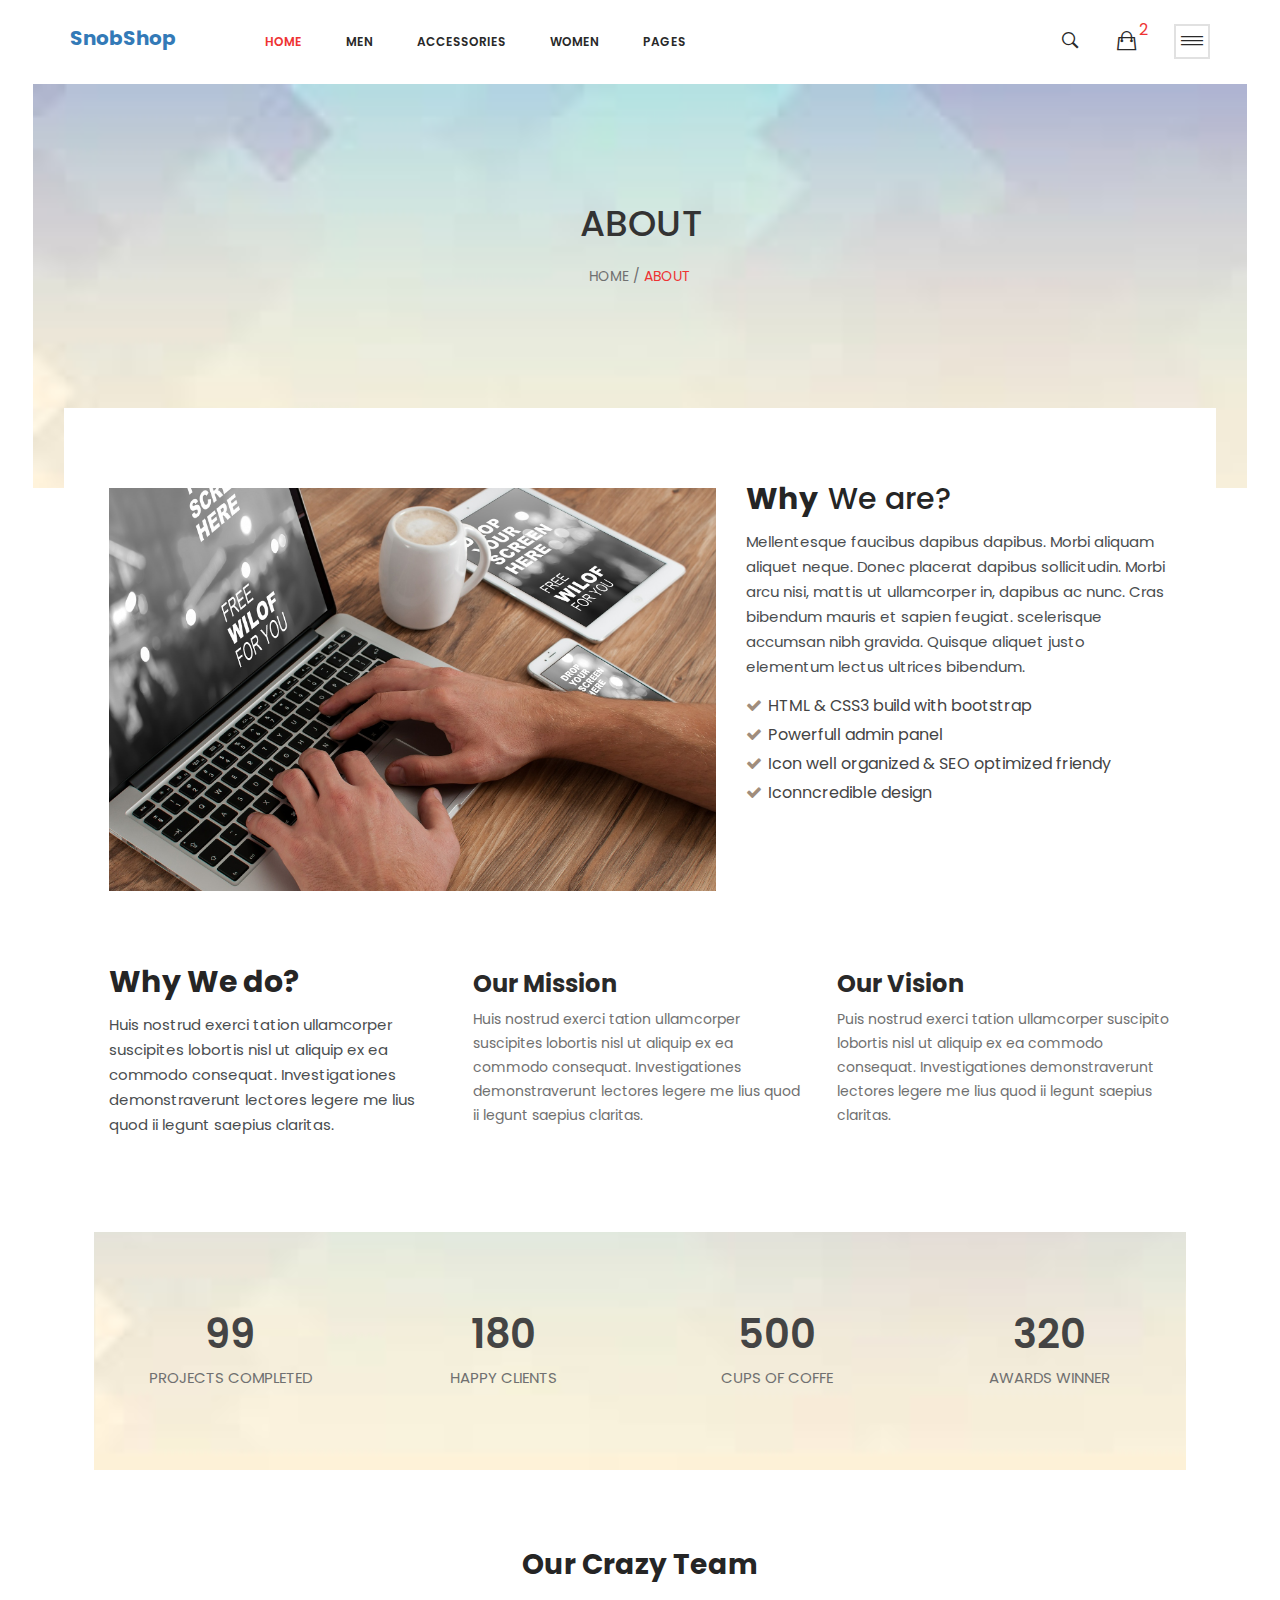
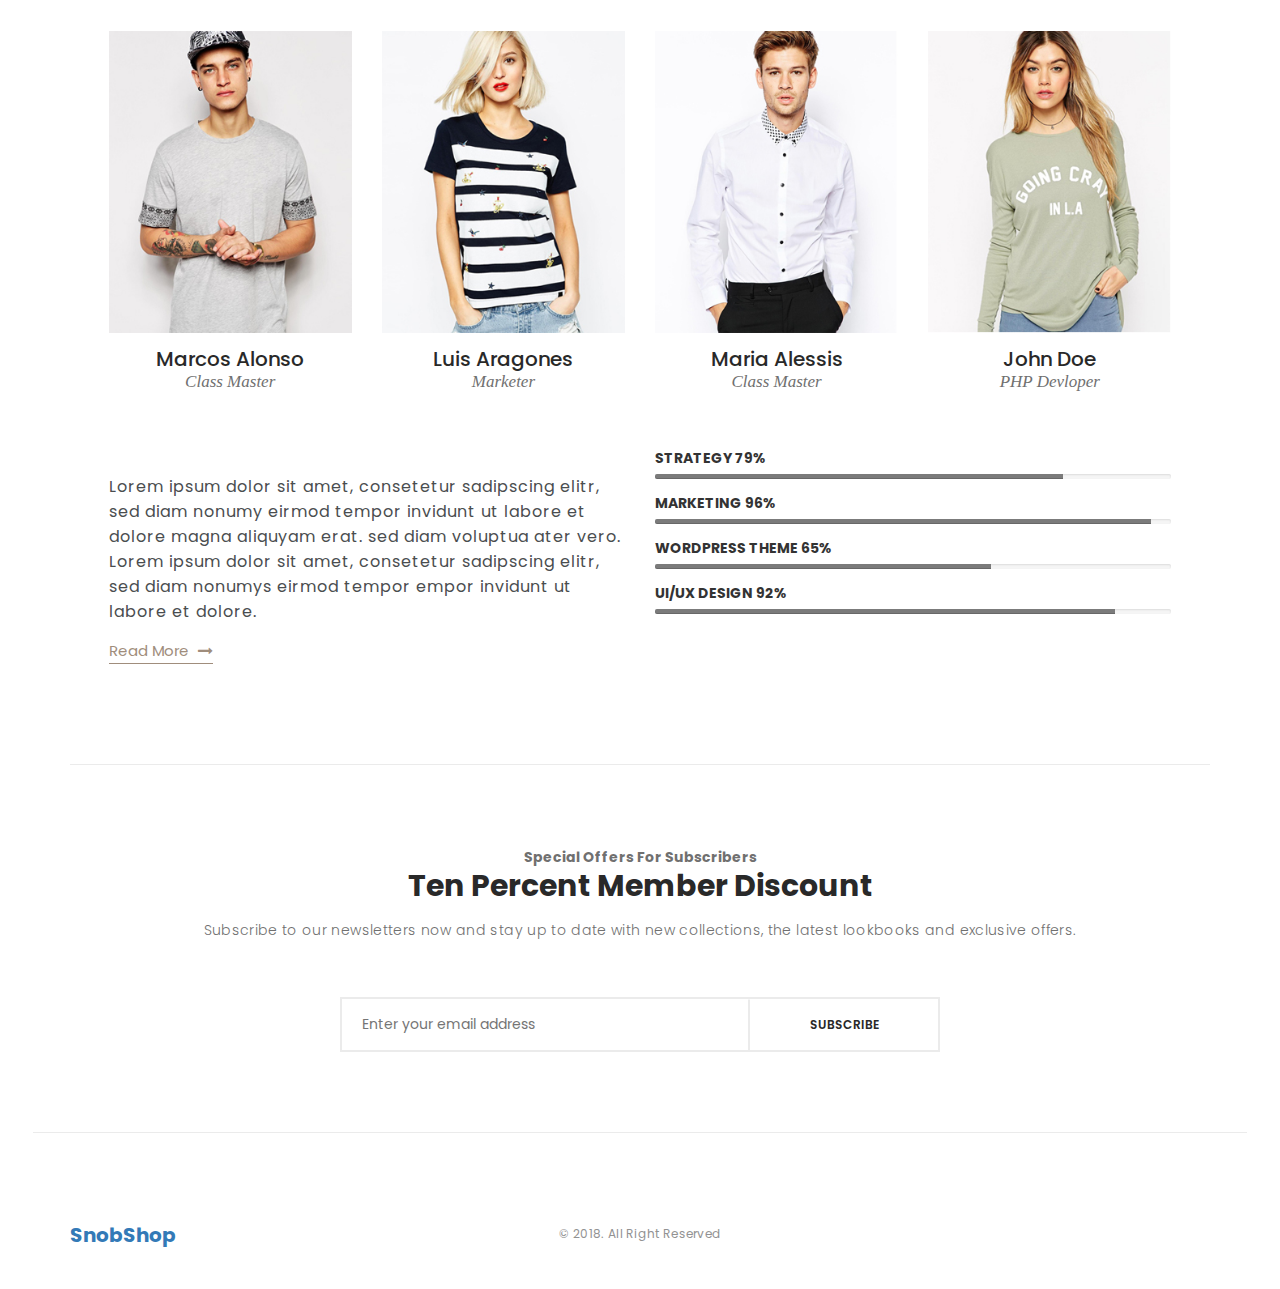
<file: about.html>
<!DOCTYPE html>
<html>
<head>
	<meta charset="utf-8">
	<meta name="viewport" content="width=device-width, initial-scale=1">
	 <meta http-equiv="x-ua-compatible" content="ie=edge">
	<title>SnobShop</title>

	<!--Favicon-->
	<link rel="shortcut icon" type="image/x-icon" href="img/favicon.png">

	<!--all css here-->
	<!--bootstrap.min.css from css folder-->
	<link rel="stylesheet" href="css/bootstrap.min.css">
	<!-- animate css -->
    <link rel="stylesheet" href="css/animate.css">
    <!-- animate  min css -->
    <link rel="stylesheet" href="css/animate.min.css">
    <!-- jquery-ui.min css -->
    <link rel="stylesheet" href="css/jquery-ui.min.css">
    <!-- meanmenu css-->
    <link rel="stylesheet" href="css/meanmenu.min.css">
    <!-- owl.carousel css -->
    <link rel="stylesheet" href="css/owl.carousel.css">
    <!--owl theme default css-->
    <link rel="stylesheet" type="text/css" href="css/owl.theme.default.min.css">
	<!--ionicons-->
	<link rel="stylesheet" href="css/ionicons.min.css">
	<!-- font-awesome css -->
    <link rel="stylesheet" href="css/font-awesome.min.css">
    <!--fontawesome package-->
    <link rel="stylesheet" href="https://use.fontawesome.com/releases/v5.2.0/css/all.css" integrity="sha384-hWVjflwFxL6sNzntih27bfxkr27PmbbK/iSvJ+a4+0owXq79v+lsFkW54bOGbiDQ" crossorigin="anonymous">
    <!-- style css -->
	<link rel="stylesheet" href="style.css">
    <!--font-awesome css-->
    <link rel="stylesheet" href="https://maxcdn.bootstrapcdn.com/font-awesome/4.5.0/css/font-awesome.min.css">
    <!-- modernizr css -->
    <script src="js/vendor/modernizr-2.8.3.min.js"></script>
</head>
<body class="wishlist">
	<!--page-wrapper-area-->
	<div id="page-wrapper">
		<!--header area start-->
		<header>
			<!--header-top-area-start-->
			<div class="header-top-area" id="sticky-header">
				<div class="container">
					<div class="row">
						<!--1st column-->
						<div class="col-lg-2 col-md-2">
							<!-- logo area start-->
							<div class="logo-area">
								<a href="index.html" style="font-size : 20px ; font-weight : bold">SnobShop</a>
							</div> 
							<!--logo area end-->
						</div>
						<!--2nd column-->
						<div class="col-lg-7 col-md-7">
							<!--menu area start-->
							<div class="menu-area">
								<nav>
									<ul> <!--Main navbar menu-->
										 <!--Home-->
										<li class="active"><a href="index.html">Home</a></li> <!--home ended-->

										<!--Men-->
										<li><a href="shop.html">Men</a>
											<ul class="mega-menu"> 
												<li><a href="#">Integer vestib</a>
													<ul class="sub-menu-2"> 
															<li><a href="shop.html">finibus iaculis</a></li>
															<li><a href="shop.html">finibus iaculis</a></li>
															<li><a href="shop.html">finibus iaculis</a></li>
															<li><a href="shop.html">finibus iaculis</a></li>
													</ul>
												</li>
												<li><a href="#">Phasellus inviv</a>
													<ul class="sub-menu-2"> 
															<li><a href="shop.html">Fusce eurhon</a></li>
															<li><a href="shop.html">Fusce eurhon</a></li>
															<li><a href="shop.html">Fusce eurhon</a></li>
															<li><a href="shop.html">Fusce eurhon</a></li>
													</ul>
												</li>
												<li><a href="#">suscipit mauris</a>
													<ul class="sub-menu-2"> 
															<li><a href="shop.html">Integer rhoncus</a></li>
															<li><a href="shop.html">Integer rhoncus</a></li>
															<li><a href="shop.html">Integer rhoncus</a></li>
															<li><a href="shop.html">Integer rhoncus</a></li>
													</ul>
												</li>
												<li><a href="#">viverra lacus</a>
													<ul class="sub-menu-2"> 
															<li><a href="shop.html">Aliquam acsus</a></li>
															<li><a href="shop.html">Aliquam acsus</a></li>
															<li><a href="shop.html">Aliquam acsus</a></li>
															<li><a href="shop.html">Aliquam acsus</a></li>
													</ul>
												</li>
											</ul>
										</li> <!--men ended-->

										<!--Accessories-->
										<li><a href="shop.html">Accessories</a>
											<ul class="mega-menu mega-menu-2"> 
												<li><a href="#">suscipit mauris</a>
													<ul class="sub-menu-2"> 
															<li><a href="shop.html">Integer rhoncus</a></li>
															<li><a href="shop.html">Integer rhoncus</a></li>
															<li><a href="shop.html">Integer rhoncus</a></li>
															<li><a href="shop.html">Integer rhoncus</a></li>
													</ul>
												</li>
												<li><a href="#">viverra lacus</a>
													<ul class="sub-menu-2"> 
															<li><a href="shop.html">Aliquam acsus</a></li>
															<li><a href="shop.html">Aliquam acsus</a></li>
															<li><a href="shop.html">Aliquam acsus</a></li>
															<li><a href="shop.html">Aliquam acsus</a></li>
													</ul>
												</li>
											</ul>
										</li> <!--accessories ended-->

										<!--Women-->
										<li><a href="shop.html">Women</a>
											<ul class="mega-menu mega-menu-2"> 
												<li><a href="#">fermentum grav</a>
													<ul class="sub-menu-2"> 
															<li><a href="shop.html">arcu dignissim</a></li>
															<li><a href="shop.html">arcu dignissim</a></li>
															<li><a href="shop.html">arcu dignissim</a></li>
															<li><a href="shop.html">arcu dignissim</a></li>
													</ul>
												</li>
												<li><a href="#">gravida metus</a>
													<ul class="sub-menu-2"> 
															<li><a href="shop.html">acaliquet orci</a></li>
															<li><a href="shop.html">acaliquet orci</a></li>
															<li><a href="shop.html">acaliquet orci</a></li>
															<li><a href="shop.html">acaliquet orci</a></li>
													</ul>
												</li>
											</ul>
										</li> <!--Women ended-->

										<!--Pages-->
										<li><a href="#">pages</a>
											<ul class="sub-menu">
												<li><a href="shop.html">Shop</a></li>
												<li><a href="product-details.html">product details</a></li>
												<li><a href="login.html">login</a></li>
												<li><a href="register.html">register</a></li>
												<li><a href="about.html">about</a></li>
												<li><a href="cart.html">cart</a></li>
												</ul>
										</li><!--pages ended-->
									</ul>
								</nav>
							</div> <!--menu area end-->
						</div>
						<!--3rd column-->
						<div class="col-lg-3 col-md-3">
							<!--header right area starts-->
							<div class="header-right-area">
								<ul>
									<!--search-->
									<li><a id="show-search"  href="#"><i class="icon ion-ios-search-strong"></i></a>
										<div class="search-content" id="hide-search">
											<span class="close" id="close-search">
												<i class="ion-close"></i>
											</span>
											<div class="search-text">
												<h1>Search</h1>
												<form action="#">
													<input type="text" placeholder="search">
													<button class="btn" type="button">
														<i class="fa fa-search"></i>
													</button>
												</form>
											</div>
										</div>
									</li> <!--search ended-->

									<!--cart-->
									<li>
										<a href="cart.html" class="icon ion-bag"></a>
											<span>2</span>
											<div class="mini-cart-sub">
												<div class="cart-product">
													<div class="single-cart">
														<div class="cart-img">
															<a href="#"><img src="img/products/P1.jpg" alt="book"></a>
														</div>
														<div class="cart-info">
															<h5><a href="#">Joust Duffle Bag</a></h5>
															<p>1 x £60.00</p>
														</div>
													</div>
													<div class="single-cart">
														<div class="cart-img">
															<a href="#"><img src="img/products/P3.jpg" alt="book" /></a>
														</div>
														<div class="cart-info">
															<h5><a href="#">Chaz Kangeroo Hoodie</a></h5>
															<p>1 x £52.00</p>
														</div>
													</div>
												</div>
												<div class="cart-totals">
													<h5>Total <span>£12.00</span></h5>
												</div>
												<div class="cart-bottom">
													<a href="checkout.html">Check out</a>
												</div>
											</div>
									</li><!--cart ended-->

									<!--menu-->
									<li>
										<a href="#" id="show-cart"><i class="icon ion-drag"></i></a>
										<div class="shapping-area" id="hide-cart">
											<div class="single-shapping mb-20">
												<span>Currency</span>
												<ul>
													<li><a href="#">Euro</a></li>
													<li><a href="#">Pound</a></li>
													<li><a href="#">US Dollar</a></li>
												</ul>
											</div>
											<div class="single-shapping mb-20">
												<span>Language</span>
												<ul>
													<li><a href="#"><img src="img/flag/F1.jpg" alt="flag" />   English</a></li>
													<li><a href="#"><img src="img/flag/F2.jpg" alt="flag" />   French</a></li>
												</ul>
											</div>
											<div class="single-shapping">
													<span>My Account</span>
													<ul>
														<li><a href="register.html">Register</a></li>
														<li><a href="login.html">Login</a></li>
													</ul>
												</div>
										</div>
									</li><!--menu ended-->
								</ul>
							</div> <!--header-right area ended-->
						</div>
					</div>
				</div>				
		 	</div> <!--header-top-area ended-->
		</header> <!--header-area-end-->

		<!--breadcrumbs-area-start-->
		<div class="breadcrumbs-area">
			<div class="container">
				<div class="row">
					<div class="col-lg-12">
						<div class="breadcrumb-content text-center">
							<h2>About</h2>
							<ul>
								<li><a href="#">Home /</a></li>
								<li class="active"><a href="#">About</a></li>
							</ul>
						</div>
					</div>
				</div>
			</div>
		</div> <!--breadcrumbs-area ended-->

		<!--shop-main-area ended-->
		<div class="shop-main-area">
			<!--about-main-area start-->
			<div class="about-main-area">
				<div class="container">
					<div class="row">
						<div class="col-lg-7 col-md-7 col-sm-6 col-xs-12">
							<div class="about-img mb-3">
								<a href="#"><img src="img/products/Ab1.jpg"></a>
							</div>
						</div>
						<div class="col-lg-5 col-md-5 col-sm-6 col-xs-12">
							<div class="about-content">
								<h3>Why<span>We are?</span></h3>
								<p>Mellentesque faucibus dapibus dapibus. Morbi aliquam aliquet neque. Donec placerat dapibus sollicitudin. Morbi arcu nisi, mattis ut ullamcorper in, dapibus ac nunc. Cras bibendum mauris et sapien feugiat. scelerisque accumsan nibh gravida. Quisque aliquet justo elementum lectus ultrices bibendum.</p>
								<ul> 
									<li><a href="#"><i class="fa fa-check"></i>HTML & CSS3 build with bootstrap</a></li>
									<li><a href="#"><i class="fa fa-check"></i>Powerfull admin panel</a></li>
									<li><a href="#"><i class="fa fa-check"></i>Icon well organized & SEO optimized friendy</a></li>
									<li><a href="#"><i class="fa fa-check"></i>Iconncredible design</a></li>
								</ul>
							</div>
						</div>
					</div>
				</div>
			</div> <!--about-main-area ended-->
			<!--our-mission-area-sart-->
			<div class="our-mission-area ptb-80">
				<div class="container">
					<div class="row">
						<div class="col-lg-4 col-md-4 col-sm-4 col-xs-12">
							<div class="single-mission mb-3">
								<h3>Why<span> We do?</span></h3>
								<p>Huis nostrud exerci tation ullamcorper suscipites lobortis nisl ut aliquip ex ea commodo consequat. Investigationes demonstraverunt lectores legere me lius quod ii legunt saepius claritas.</p>	
							</div>
						</div>
						<div class="col-lg-4 col-md-4 col-sm-4 col-xs-12">
							<div class="single-misson mb-3">
								<h3>Our<span> Mission</span></h3>
								<p>Huis nostrud exerci tation ullamcorper suscipites lobortis nisl ut aliquip ex ea commodo consequat. Investigationes demonstraverunt lectores legere me lius quod ii legunt saepius claritas.</p>
							</div>
						</div>
						<div class="col-lg-4 col-md-4 col-sm-4 col-xs-12">
							<div class="single-misson">
								<h3>Our<span> Vision</span></h3>
								<p>Puis nostrud exerci tation ullamcorper suscipito lobortis nisl ut aliquip ex ea commodo consequat. Investigationes demonstraverunt lectores legere me lius quod ii legunt saepius claritas.</p>
							</div>
						</div>
					</div>
				</div>
			</div> <!--our-mission-area ended-->
			<!--counter-area-start-->
			<div class="counter-area pt-80 pb-50">
				<div class="container">
					<div class="row">
						<div class="col-lg-3 col-md-3 col-sm-6 col-xs-12">
							<div class="single-counter text-center">
								<h2 class="counter">99</h2>
								<span>projects completed</span>
							</div>
						</div>
						<div class="col-lg-3 col-md-3 col-sm-6 col-xs-12">
							<div class="single-counter text-center">
								<h2 class="counter">180</h2>
								<span>Happy Clients</span>
							</div>
						</div>
						<div class="col-lg-3 col-md-3 col-sm-6 col-xs-12">
							<div class="single-counter text-center">
								<h2 class="counter">500</h2>
								<span>Cups of Coffe</span>
							</div>
						</div>
						<div class="col-lg-3 col-md-3 col-sm-6 col-xs-12">
							<div class="single-counter text-center">
								<h2 class="counter">320</h2>
								<span>Awards Winner</span>
							</div>
						</div>
					</div>
				</div>
			</div> <!--counter-area ended-->
			<!--team-area start-->
			<div class="team-area pt-80 pb-50">
				<div class="container">
					<div class="row">
						<div class="col-lg-12">
							<div class="team-title text-center mb-50">
								<h2>Our Crazy <span> Team</span></h2>
							</div>
						</div>
						<div class="col-lg-3 col-md-3 col-sm-6 col-xs-12">
							<div class="single-team">
								<div class="team-img-area">
									<div class="team-img">
										<a href="#"><img src="img/team/1.jpg" alt="man"></a>
									</div>
									<div class="team-link">
										<ul>
											<li><a href="#"><i class="fa fa-facebook"></i></a></li>
											<li><a href="#"><i class="fa fa-twitter"></i></a></li>
											<li><a href="#"><i class="fa fa-google-plus"></i></a></li>
										</ul>
									</div>
								</div>
								<div class="team-content text-center">
									<h3>Marcos Alonso</h3>
									<span>Class Master</span>
								</div>
							</div>
						</div>
						<div class="col-lg-3 col-md-3 col-sm-6 col-xs-12">
							<div class="single-team">
								<div class="team-img-area">
									<div class="team-img">
										<a href="#"><img src="img/team/2.jpg" alt="man" /></a>
									</div>
									<div class="team-link">
										<ul>
											<li><a href="#"><i class="fa fa-facebook"></i></a></li>
											<li><a href="#"><i class="fa fa-twitter"></i></a></li>
											<li><a href="#"><i class="fa fa-google-plus"></i></a></li>
										</ul>
									</div>
								</div>
								<div class="team-content text-center">
									<h3>Luis Aragones</h3>
									<span>Marketer</span>
								</div>
							</div>
						</div>
						<div class="col-lg-3 col-md-3 col-sm-6 col-xs-12">
							<div class="single-team">
								<div class="team-img-area">
									<div class="team-img">
										<a href="#"><img src="img/team/3.jpg" alt="man" /></a>
									</div>
									<div class="team-link">
										<ul>
											<li><a href="#"><i class="fa fa-facebook"></i></a></li>
											<li><a href="#"><i class="fa fa-twitter"></i></a></li>
											<li><a href="#"><i class="fa fa-google-plus"></i></a></li>
										</ul>
									</div>
								</div>
								<div class="team-content text-center">
									<h3>Maria Alessis</h3>
									<span>Class Master</span>
								</div>
							</div>
						</div>
						<div class="col-lg-3 col-md-3 col-sm-6 col-xs-12">
							<div class="single-team">
								<div class="team-img-area">
									<div class="team-img">
										<a href="#"><img src="img/team/4.jpg" alt="man" /></a>
									</div>
									<div class="team-link">
										<ul>
											<li><a href="#"><i class="fa fa-facebook"></i></a></li>
											<li><a href="#"><i class="fa fa-twitter"></i></a></li>
											<li><a href="#"><i class="fa fa-google-plus"></i></a></li>
										</ul>
									</div>
								</div>
								<div class="team-content text-center">
									<h3>John Doe</h3>
									<span>PHP Devloper</span>
								</div>
							</div>
						</div>
					</div>
				</div>
			</div> <!--team-area ended-->
			<!--skill-area-start-->
			<div class="skill-area pb-80">
				<div class="container">
					<div class="row">
						<div class="col-lg-6 col-md-6 col-sm-6 col-xs-12">
							<div class="skill-content mb-3">
								<p>Lorem ipsum dolor sit amet, consetetur sadipscing elitr, sed diam nonumy eirmod tempor invidunt ut labore et dolore magna aliquyam erat. sed diam voluptua ater vero. Lorem ipsum dolor sit amet, consetetur sadipscing elitr, sed diam nonumys eirmod tempor empor invidunt ut labore et dolore.</p>
								<a href="#">Read More <i class="fa fa-long-arrow-right"></i></a>
							</div>
						</div>
						<div class="col-lg-6 col-md-6 col-sm-6 col-xs-12">
							<div class="skill=progress">
								<div class=progress>
									<div class="skill-title"> Strategy 79% </div>
									<div class="progress-bar wow fadeInLeft" data-wow-delay="0.2s" role="progressbar" style="width: 79%;"></div>
								</div>
								<div class="progress">
									<div class="skill-title">
										Marketing 96% 
									</div>
									<div class="progress-bar wow fadeInLeft" data-wow-delay="0.3s" role="progressbar" style="width: 96%;"></div>
								</div>	 
								<div class="progress">
									<div class="skill-title">
										Wordpress Theme 65%
									</div> 
									<div class="progress-bar wow fadeInLeft" data-wow-delay="0.4s" role="progressbar" style="width: 65%;"></div>
								</div>
								<div class="progress">
									<div class="skill-title">
										UI/UX Design 92% 
									</div>
									<div class="progress-bar wow fadeInLeft" data-wow-delay="0.3s" role="progressbar" style="width: 89%;"></div>
								</div>
							</div>
						</div>
					</div>
				</div>
			</div> <!--skill-area ended-->
 		</div> <!--shop-main-area ended-->
				
	
		<!--newsletter-area start-->
		<div class="newslatter-area">
			<div class="container">
				<div class="row">
					<div class="col-lg-12">
						<div class="bt-top ptb-80">
							<div class="newlatter-content text-center">
								<h6>Special Offers For Subscribers</h6>
								<h3>Ten Percent Member Discount</h3>
								<p>Subscribe to our newsletters now and stay up to date with new collections, the latest lookbooks and exclusive offers.</p>
								<form action="#">
									<input type="text" placeholder="Enter your email address">
									<button type="submit">Subscribe</button>
								</form>
							</div>
						</div>
					</div>
				</div>
			</div>
		</div> <!--newsletter-area ended-->

		<div class="margin">
			
		</div>

		<!--footer-area ended-->
		<footer>
			<div class="footer-area ptb-40">
				<div class="container">
					<div class="row">
						<div class="col-lg-3 col-md-3 col-sm-3 col-xs-12">
							<!--footer-logo-->
							<div class="footer-logo mb-3">
								<a href="#" style="font-weight: bold; font-size : 20px">SnobShop</a>
							</div>
						</div>
						<div class="col-lg-6 col-md-6 col-sm-6 col-xs-12">
							<!-- copy-right-area-start -->
							<div class="copy-right-area mb-3 text-center">
								<p>© 2018. All Right Reserved</p>
							</div> <!-- copy-right-area-end -->
						</div>
					</div>
				</div>
			</div>		
		</footer> <!--footer-area ended-->
		
	</div> <!--page-wrapper area ended-->


	<!--all js -->
	<!-- jquery latest version -->
    <script src="js/vendor/jquery-1.12.0.min.js"></script>
    <!-- bootstrap js -->
    <script src="js/bootstrap.min.js"></script>
    <!-- owl.carousel js -->
   	<script src="js/owl.carousel.min.js"></script>
   	<!-- meanmenu js -->
    <script src="js/jquery.meanmenu.js"></script>
   	<!-- jquery-ui js -->
    <script src="js/jquery-ui.min.js"></script>
    <!-- wow min js -->
   	<script src="js/wow.min.js"></script>
   	<!-- wow js -->
   	<script src="js/wow.js"></script>
   	<!-- jquery.elevateZoom-3.0.8.min.js -->
    <script src="js/jquery.elevateZoom-3.0.8.min.js"></script>
    <!-- jquery.counterup.min.js -->
    <script src="js/jquery.counterup.min.js"></script>
	<!-- waypoints.min.js -->
    <script src="js/waypoints.min.js"></script>
    <!--main js-->
	<script src="main.js"></script>
</body>
</html>
</file>
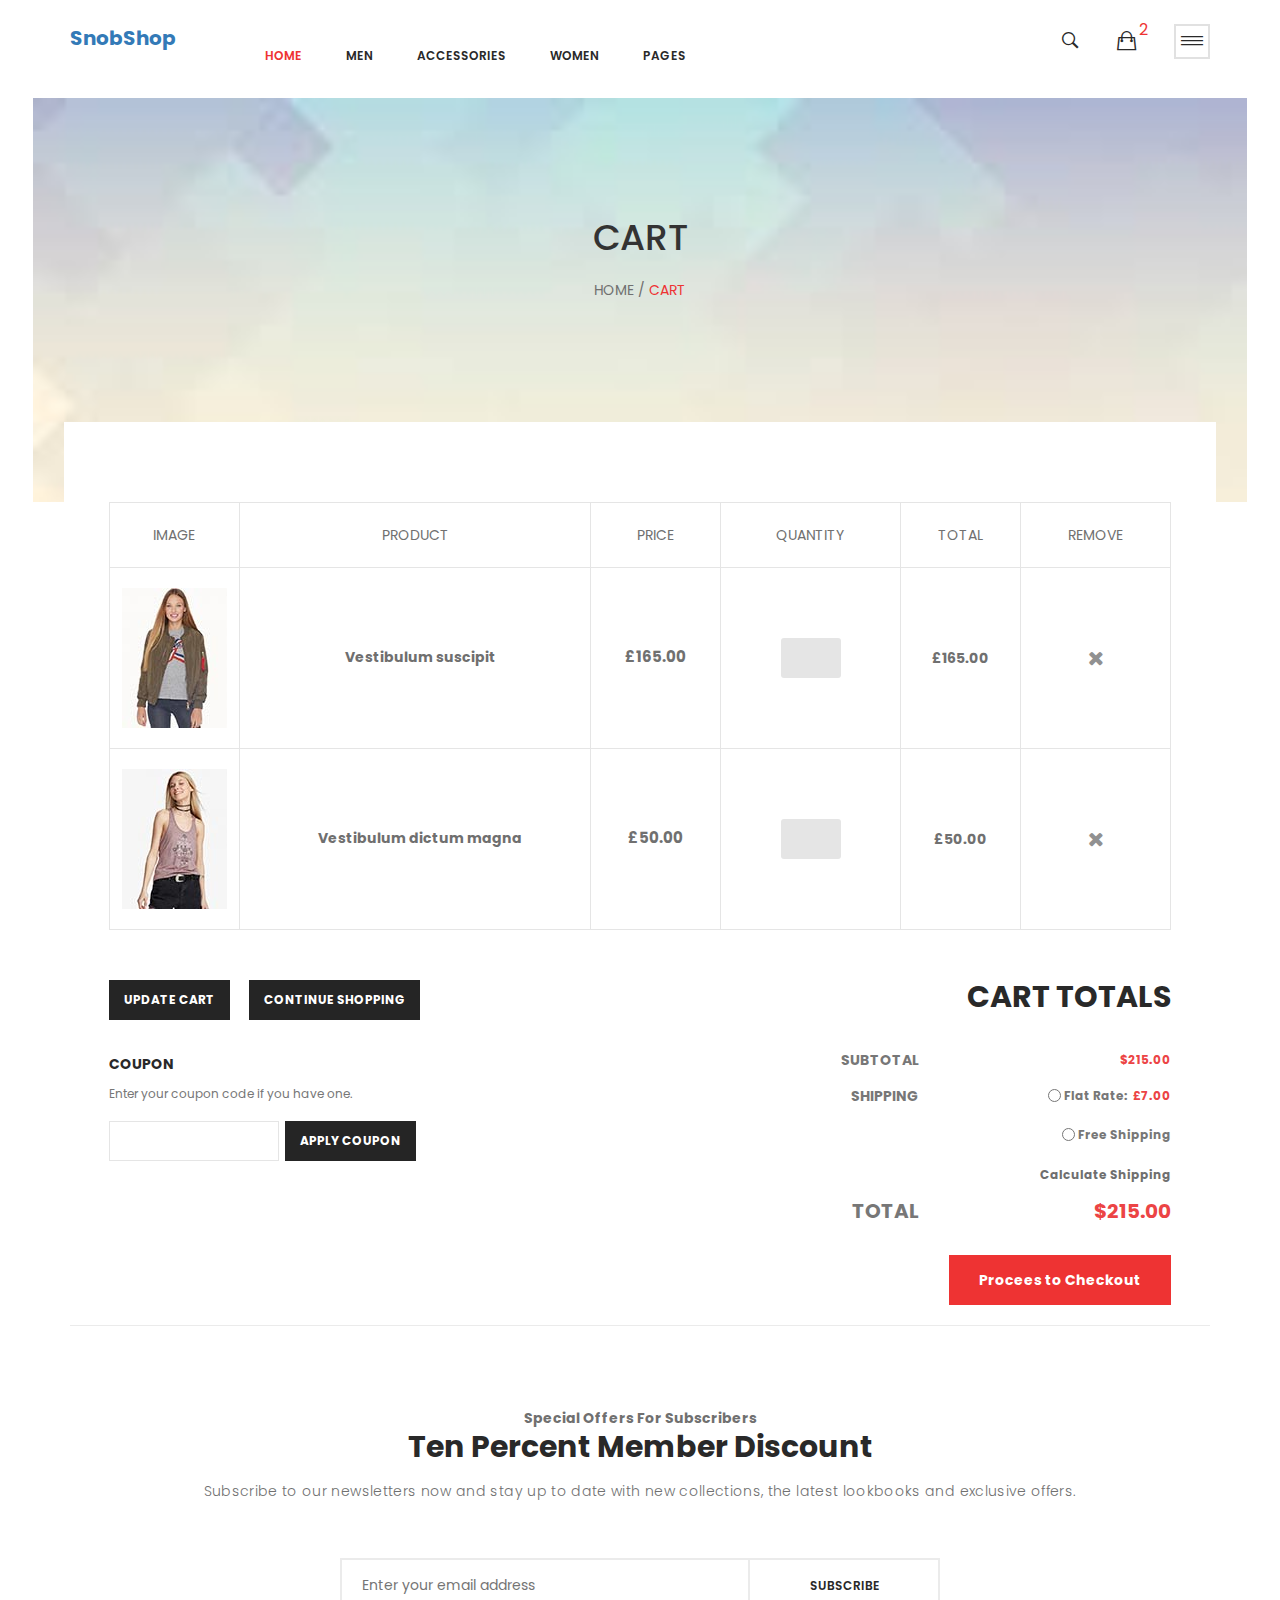
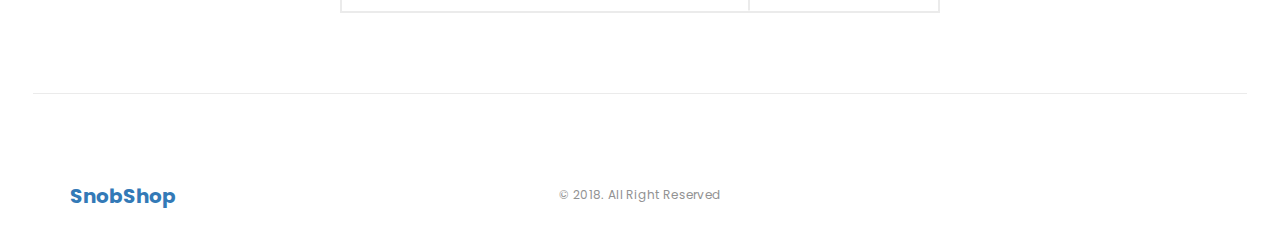
<file: cart.html>
<!DOCTYPE html>
<html>
<head>
	<meta charset="utf-8">
	<meta name="viewport" content="width=device-width, initial-scale=1">
	 <meta http-equiv="x-ua-compatible" content="ie=edge">
	<title>SnobShop</title>

	<!--Favicon-->
	<link rel="shortcut icon" type="image/x-icon" href="img/favicon.png">

	<!--all css here-->
	<!--bootstrap.min.css from css folder-->
	<link rel="stylesheet" href="css/bootstrap.min.css">
	<!-- animate css -->
    <link rel="stylesheet" href="css/animate.css">
    <!-- animate  min css -->
    <link rel="stylesheet" href="css/animate.min.css">
    <!-- jquery-ui.min css -->
    <link rel="stylesheet" href="css/jquery-ui.min.css">
    <!-- meanmenu css-->
    <link rel="stylesheet" href="css/meanmenu.min.css">
    <!-- owl.carousel css -->
    <link rel="stylesheet" href="css/owl.carousel.css">
    <!--owl theme default css-->
    <link rel="stylesheet" type="text/css" href="css/owl.theme.default.min.css">
	<!--ionicons-->
	<link rel="stylesheet" href="css/ionicons.min.css">
	<!-- font-awesome css -->
    <link rel="stylesheet" href="css/font-awesome.min.css">
    <!--fontawesome package-->
    <link rel="stylesheet" href="https://use.fontawesome.com/releases/v5.2.0/css/all.css" integrity="sha384-hWVjflwFxL6sNzntih27bfxkr27PmbbK/iSvJ+a4+0owXq79v+lsFkW54bOGbiDQ" crossorigin="anonymous">
    <!-- style css -->
	<link rel="stylesheet" href="style.css">
    <!--font-awesome css-->
    <link rel="stylesheet" href="https://maxcdn.bootstrapcdn.com/font-awesome/4.5.0/css/font-awesome.min.css">
    <!-- modernizr css -->
    <script src="js/vendor/modernizr-2.8.3.min.js"></script>
</head>
<body class="wishlist">
	<!--page-wrapper-area-->
	<div id="page-wrapper">
		<!--header area start-->
		<header>
			<!--header-top-area-start-->
			<div class="header-top-area" id="sticky-header">
				<div class="container">
					<div class="row">
						<!--1st column-->
						<div class="col-lg-2 col-md-2">
							<!-- logo area start-->
							<div class="logo-area">
								<a href="index.html" style="font-size : 20px ; font-weight : bold">SnobShop</ga>
							</div> 
							<!--logo area end-->
						</div>
						<!--2nd column-->
						<div class="col-lg-7 col-md-7">
							<!--menu area start-->
							<div class="menu-area">
								<nav>
									<ul> <!--Main navbar menu-->
										 <!--Home-->
										<li class="active"><a href="index.html">Home</a></li> <!--home ended-->

										<!--Men-->
										<li><a href="shop.html">Men</a>
											<ul class="mega-menu"> 
												<li><a href="#">Integer vestib</a>
													<ul class="sub-menu-2"> 
															<li><a href="shop.html">finibus iaculis</a></li>
															<li><a href="shop.html">finibus iaculis</a></li>
															<li><a href="shop.html">finibus iaculis</a></li>
															<li><a href="shop.html">finibus iaculis</a></li>
													</ul>
												</li>
												<li><a href="#">Phasellus inviv</a>
													<ul class="sub-menu-2"> 
															<li><a href="shop.html">Fusce eurhon</a></li>
															<li><a href="shop.html">Fusce eurhon</a></li>
															<li><a href="shop.html">Fusce eurhon</a></li>
															<li><a href="shop.html">Fusce eurhon</a></li>
													</ul>
												</li>
												<li><a href="#">suscipit mauris</a>
													<ul class="sub-menu-2"> 
															<li><a href="shop.html">Integer rhoncus</a></li>
															<li><a href="shop.html">Integer rhoncus</a></li>
															<li><a href="shop.html">Integer rhoncus</a></li>
															<li><a href="shop.html">Integer rhoncus</a></li>
													</ul>
												</li>
												<li><a href="#">viverra lacus</a>
													<ul class="sub-menu-2"> 
															<li><a href="shop.html">Aliquam acsus</a></li>
															<li><a href="shop.html">Aliquam acsus</a></li>
															<li><a href="shop.html">Aliquam acsus</a></li>
															<li><a href="shop.html">Aliquam acsus</a></li>
													</ul>
												</li>
											</ul>
										</li> <!--men ended-->

										<!--Accessories-->
										<li><a href="shop.html">Accessories</a>
											<ul class="mega-menu mega-menu-2"> 
												<li><a href="#">suscipit mauris</a>
													<ul class="sub-menu-2"> 
															<li><a href="shop.html">Integer rhoncus</a></li>
															<li><a href="shop.html">Integer rhoncus</a></li>
															<li><a href="shop.html">Integer rhoncus</a></li>
															<li><a href="shop.html">Integer rhoncus</a></li>
													</ul>
												</li>
												<li><a href="#">viverra lacus</a>
													<ul class="sub-menu-2"> 
															<li><a href="shop.html">Aliquam acsus</a></li>
															<li><a href="shop.html">Aliquam acsus</a></li>
															<li><a href="shop.html">Aliquam acsus</a></li>
															<li><a href="shop.html">Aliquam acsus</a></li>
													</ul>
												</li>
											</ul>
										</li> <!--accessories ended-->

										<!--Women-->
										<li><a href="shop.html">Women</a>
											<ul class="mega-menu mega-menu-2"> 
												<li><a href="#">fermentum grav</a>
													<ul class="sub-menu-2"> 
															<li><a href="shop.html">arcu dignissim</a></li>
															<li><a href="shop.html">arcu dignissim</a></li>
															<li><a href="shop.html">arcu dignissim</a></li>
															<li><a href="shop.html">arcu dignissim</a></li>
													</ul>
												</li>
												<li><a href="#">gravida metus</a>
													<ul class="sub-menu-2"> 
															<li><a href="shop.html">acaliquet orci</a></li>
															<li><a href="shop.html">acaliquet orci</a></li>
															<li><a href="shop.html">acaliquet orci</a></li>
															<li><a href="shop.html">acaliquet orci</a></li>
													</ul>
												</li>
											</ul>
										</li> <!--Women ended-->

										<!--Pages-->
										<li><a href="#">pages</a>
											<ul class="sub-menu">
												<li><a href="shop.html">Shop</a></li>
												<li><a href="product-details.html">product details</a></li>
												<li><a href="login.html">login</a></li>
												<li><a href="register.html">register</a></li>
												<li><a href="about.html">about</a></li>
												<li><a href="cart.html">cart</a></li>
												</ul>
										</li><!--pages ended-->
									</ul>
								</nav>
							</div> <!--menu area end-->
						</div>
						<!--3rd column-->
						<div class="col-lg-3 col-md-3">
							<!--header right area starts-->
							<div class="header-right-area">
								<ul>
									<!--search-->
									<li><a id="show-search"  href="#"><i class="icon ion-ios-search-strong"></i></a>
										<div class="search-content" id="hide-search">
											<span class="close" id="close-search">
												<i class="ion-close"></i>
											</span>
											<div class="search-text">
												<h1>Search</h1>
												<form action="#">
													<input type="text" placeholder="search">
													<button class="btn" type="button">
														<i class="fa fa-search"></i>
													</button>
												</form>
											</div>
										</div>
									</li> <!--search ended-->

									<!--cart-->
									<li>
										<a href="cart.html" class="icon ion-bag"></a>
											<span>2</span>
											<div class="mini-cart-sub">
												<div class="cart-product">
													<div class="single-cart">
														<div class="cart-img">
															<a href="#"><img src="img/products/P1.jpg" alt="book"></a>
														</div>
														<div class="cart-info">
															<h5><a href="#">Joust Duffle Bag</a></h5>
															<p>1 x £60.00</p>
														</div>
													</div>
													<div class="single-cart">
														<div class="cart-img">
															<a href="#"><img src="img/products/P3.jpg" alt="book" /></a>
														</div>
														<div class="cart-info">
															<h5><a href="#">Chaz Kangeroo Hoodie</a></h5>
															<p>1 x £52.00</p>
														</div>
													</div>
												</div>
												<div class="cart-totals">
													<h5>Total <span>£12.00</span></h5>
												</div>
												<div class="cart-bottom">
													<a href="checkout.html">Check out</a>
												</div>
											</div>
									</li><!--cart ended-->

									<!--menu-->
									<li>
										<a href="#" id="show-cart"><i class="icon ion-drag"></i></a>
										<div class="shapping-area" id="hide-cart">
											<div class="single-shapping mb-20">
												<span>Currency</span>
												<ul>
													<li><a href="#">Euro</a></li>
													<li><a href="#">Pound</a></li>
													<li><a href="#">US Dollar</a></li>
												</ul>
											</div>
											<div class="single-shapping mb-20">
												<span>Language</span>
												<ul>
													<li><a href="#"><img src="img/flag/F1.jpg" alt="flag" />   English</a></li>
													<li><a href="#"><img src="img/flag/F2.jpg" alt="flag" />   French</a></li>
												</ul>
											</div>
											<div class="single-shapping">
													<span>My Account</span>
													<ul>
														<li><a href="register.html">Register</a></li>
														<li><a href="login.html">Login</a></li>
													</ul>
												</div>
										</div>
									</li><!--menu ended-->
								</ul>
							</div> <!--header-right area ended-->
						</div>
					</div>
				</div>				
		 	</div> <!--header-top-area ended-->
		</header> <!--header-area-end-->

		<!--breadcrumbs-area-start-->
		<div class="breadcrumbs-area">
			<div class="container">
				<div class="row">
					<div class="col-lg-12">
						<div class="breadcrumb-content text-center">
							<h2>Cart</h2>
							<ul>
								<li><a href="#">Home /</a></li>
								<li class="active"><a href="#">Cart</a></li>
							</ul>
						</div>
					</div>
				</div>
			</div>
		</div> <!--breadcrumbs-area ended-->

		<!--shop-main-area start-->
		<div class="shop-main-area">
			<!--cart-main-area atart-->
			<div class="cart-main-area">
				<div class="container">
					<div class="row">
						<div class="col-lg-12">
							<form action="#">
								<div class="table-content table-responsive">
									<table>
										<thead>
											<tr>
												<th class="product-thumbnail">Image</th>
												<th class="product-name">Product</th>
												<th class="product-price">Price</th>
												<th class="product-quantity">Quantity</th>
												<th class="product-subtotal">Total</th>
												<th class="product-remove">Remove</th>
											</tr>
										</thead>
										<tbody>
											<tr>
												<td class="product-thumbnail"><a href="#"><img src="img/cart/1.jpg" alt="man"></a></td>
												<td class="product-name"><a href="#">Vestibulum suscipit</a></td>
												<td class="product-price"><span class="amount">£165.00</span></td>
												<td class="product-quantity"><input type="number" value="1"></td>
												<td class="product-subtotal">£165.00</td>
												<td class="product-remove"><a href="#"><i class="fa fa-times"></i></a></td>
											</tr>
											<tr>
												<td class="product-thumbnail"><a href="#"><img src="img/cart/2.jpg" alt="man" /></a></td>
												<td class="product-name"><a href="#">Vestibulum dictum magna</a></td>
												<td class="product-price"><span class="amount">£50.00</span></td>
												<td class="product-quantity"><input type="number" value="1"></td>
												<td class="product-subtotal">£50.00</td>
												<td class="product-remove"><a href="#"><i class="fa fa-times"></i></a></td>
											</tr>
										</tbody>
									</table>
								</div>
							</form>
						</div>
					</div>
					<div class="row">
						<div class="col-lg-8 col-md-8 col-sm-6 col-xs-12">
							<div class="buttons-cart mb-30 mt-3">
								<ul>
									<li><a href="#">Update Cart</a></li>
									<li><a href="#">Continue Shopping</a></li>
								</ul>
							</div>
							<div class="coupon">
								<h3>Coupon</h3>
								<p>Enter your coupon code if you have one.</p>
								<form action="#">
									<input type="text" placeholder="
									Coupon code">
									<a href="#">Apply Coupon</a>
								</form>
							</div>
						</div>
						<div class="col-lg-4 col-md-4 col-sm-6 col-xs-12">
							<div class="cart_totals">
								<h2>Cart Totals</h2>
								<table>
									<tbody>
										<tr class="cart-subtotal"> 
											<th>Subtotal</th>
											<td>
												<span class="amount">$215.00</span>
											</td>
										</tr>
										<tr class="shipping">
											<th>Shipping</th>
											<td>
												<ul id="shipping_method">
													<li>
														<input type="radio">
														<label>
															Flat Rate:
															<span class="amount">£7.00</span>
														</label>													
													</li>
													<li>
														<input type="radio">
														<label> Free Shipping </label>
													</li>
												</ul>
												<a href="#">Calculate Shipping</a>
											</td>
										</tr>
										<tr class="order-total"> 
											<th>Total</th>
											<td>
												<strong><span class="amount">$215.00</span></strong>
											</td>
										</tr>
									</tbody>
								</table>
								<div class="wc-proceed-to-checkout">
									<a href="#">Procees to Checkout</a>
								</div>
							</div>
						</div>
					</div>
				</div>
			</div>
		</div> <!--shop-main-area- ended-->
				
	
		<!--newsletter-area start-->
		<div class="newslatter-area">
			<div class="container">
				<div class="row">
					<div class="col-lg-12">
						<div class="bt-top ptb-80">
							<div class="newlatter-content text-center">
								<h6>Special Offers For Subscribers</h6>
								<h3>Ten Percent Member Discount</h3>
								<p>Subscribe to our newsletters now and stay up to date with new collections, the latest lookbooks and exclusive offers.</p>
								<form action="#">
									<input type="text" placeholder="Enter your email address">
									<button type="submit">Subscribe</button>
								</form>
							</div>
						</div>
					</div>
				</div>
			</div>
		</div> <!--newsletter-area ended-->

		<div class="margin">
			
		</div>

		<!--footer-area ended-->
		<footer>
			<div class="footer-area ptb-40">
				<div class="container">
					<div class="row">
						<div class="col-lg-3 col-md-3 col-sm-3 col-xs-12">
							<!--footer-logo-->
							<div class="footer-logo mb-3">
								<a href="#" style="font-size : 20px ; font-weight : bold">SnobShop</a>
							</div>
						</div>
						<div class="col-lg-6 col-md-6 col-sm-6 col-xs-12">
							<!-- copy-right-area-start -->
							<div class="copy-right-area mb-3 text-center">
								<p>© 2018. All Right Reserved</p>
							</div> <!-- copy-right-area-end -->
						</div>
					</div>
				</div>
			</div>		
		</footer> <!--footer-area ended-->
		
	</div> <!--page-wrapper area ended-->


	<!--all js -->
	<!-- jquery latest version -->
    <script src="js/vendor/jquery-1.12.0.min.js"></script>
    <!-- bootstrap js -->
    <script src="js/bootstrap.min.js"></script>
    <!-- owl.carousel js -->
   	<script src="js/owl.carousel.min.js"></script>
   	<!-- meanmenu js -->
    <script src="js/jquery.meanmenu.js"></script>
   	<!-- jquery-ui js -->
    <script src="js/jquery-ui.min.js"></script>
    <!-- wow min js -->
   	<script src="js/wow.min.js"></script>
   	<!-- wow js -->
   	<script src="js/wow.js"></script>
   	<!-- jquery.elevateZoom-3.0.8.min.js -->
    <script src="js/jquery.elevateZoom-3.0.8.min.js"></script>
    <!-- jquery.counterup.min.js -->
    <script src="js/jquery.counterup.min.js"></script>
	<!-- waypoints.min.js -->
    <script src="js/waypoints.min.js"></script>
    <!--main js-->
	<script src="main.js"></script>
</body>
</html>
</file>
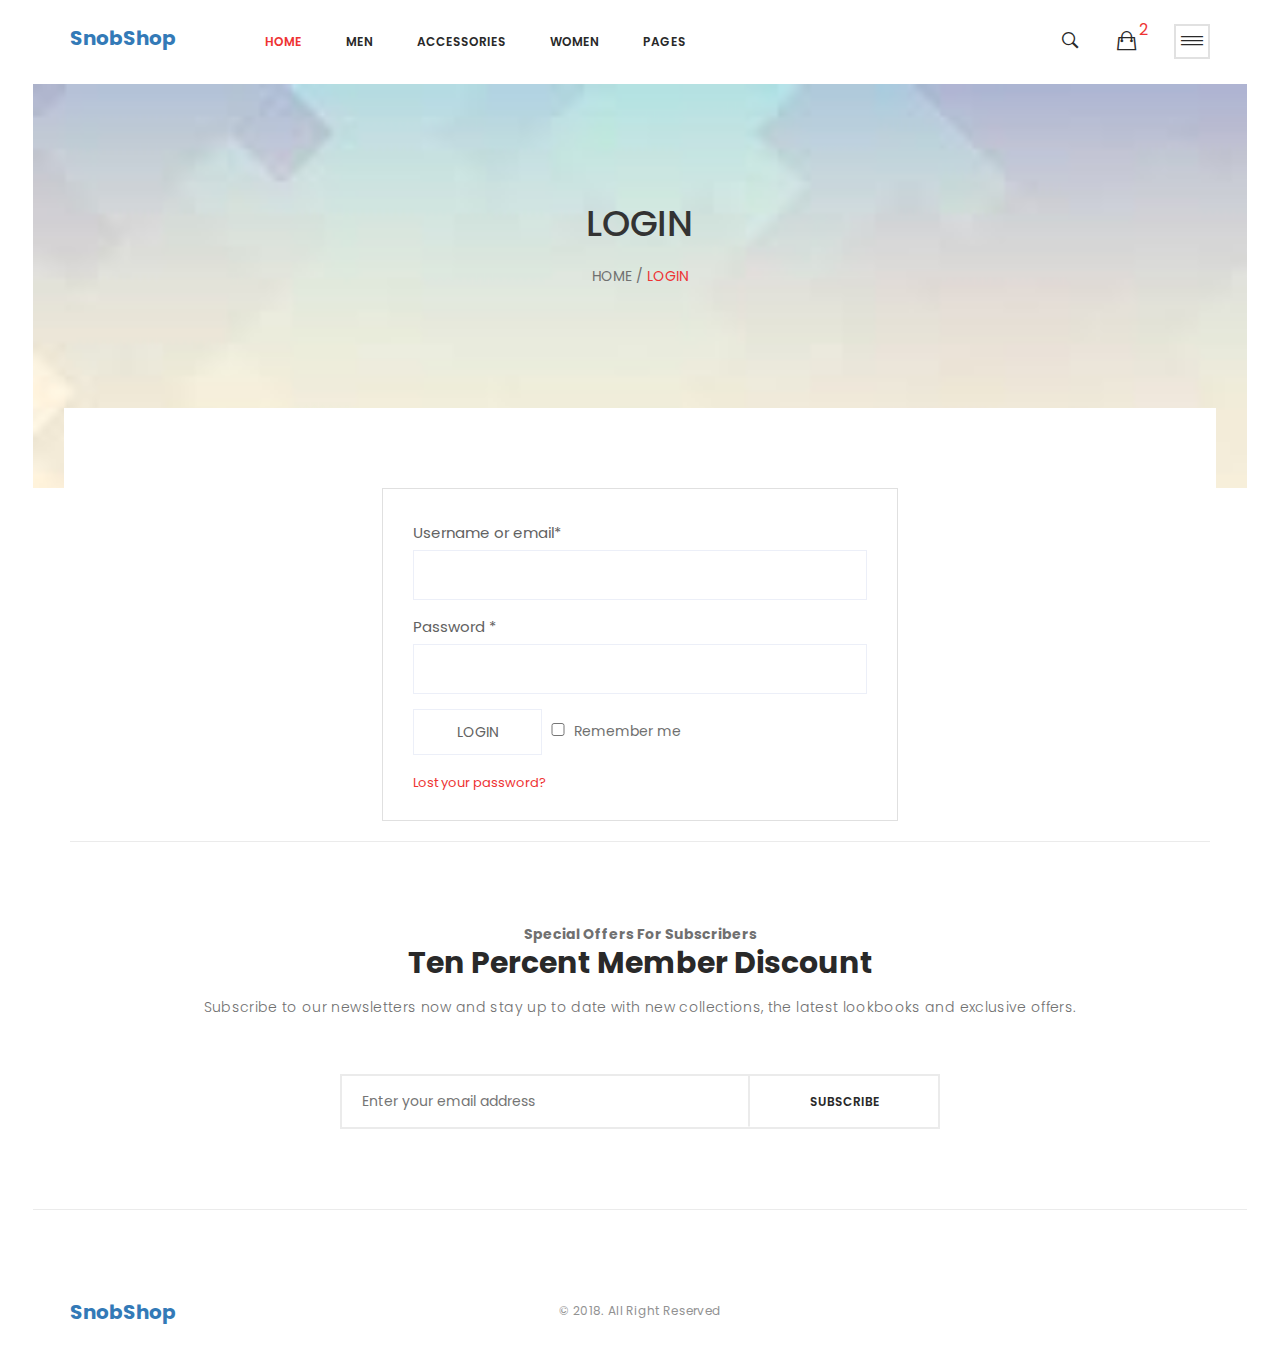
<file: login.html>
<!DOCTYPE html>
<html>
<head>
	<meta charset="utf-8">
	<meta name="viewport" content="width=device-width, initial-scale=1">
	 <meta http-equiv="x-ua-compatible" content="ie=edge">
	<title>SnobShop</title>

	<!--Favicon-->
	<link rel="shortcut icon" type="image/x-icon" href="img/favicon.png">

	<!--all css here-->
	<!--bootstrap.min.css from css folder-->
	<link rel="stylesheet" href="css/bootstrap.min.css">
	<!-- animate css -->
    <link rel="stylesheet" href="css/animate.css">
    <!-- animate  min css -->
    <link rel="stylesheet" href="css/animate.min.css">
    <!-- jquery-ui.min css -->
    <link rel="stylesheet" href="css/jquery-ui.min.css">
    <!-- meanmenu css--> 
    <link rel="stylesheet" href="css/meanmenu.min.css">
    <!-- owl.carousel css -->
    <link rel="stylesheet" href="css/owl.carousel.css">
    <!--owl theme default css-->
    <link rel="stylesheet" type="text/css" href="css/owl.theme.default.min.css">
	<!--ionicons-->
	<link rel="stylesheet" href="css/ionicons.min.css">
	<!-- font-awesome css -->
    <link rel="stylesheet" href="css/font-awesome.min.css">
    <!--fontawesome package-->
    <link rel="stylesheet" href="https://use.fontawesome.com/releases/v5.2.0/css/all.css" integrity="sha384-hWVjflwFxL6sNzntih27bfxkr27PmbbK/iSvJ+a4+0owXq79v+lsFkW54bOGbiDQ" crossorigin="anonymous">
    <!-- style css -->
	<link rel="stylesheet" href="style.css">
    <!--font-awesome css-->
    <link rel="stylesheet" href="https://maxcdn.bootstrapcdn.com/font-awesome/4.5.0/css/font-awesome.min.css">
    <!-- modernizr css -->
    <script src="js/vendor/modernizr-2.8.3.min.js"></script>
</head>
<body class="wishlist">
	<!--page-wrapper-area-->
	<div id="page-wrapper">
		<!--header area start-->
		<header>
			<!--header-top-area-start-->
			<div class="header-top-area" id="sticky-header">
				<div class="container">
					<div class="row">
						<!--1st column-->
						<div class="col-lg-2 col-md-2">
							<!-- logo area start-->
							<div class="logo-area">
								<a href="index.html" style="font-size : 20px ; font-weight : bold">SnobShop</a>
							</div> 
							<!--logo area end-->
						</div>
						<!--2nd column-->
						<div class="col-lg-7 col-md-7">
							<!--menu area start-->
							<div class="menu-area">
								<nav>
									<ul> <!--Main navbar menu-->
										 <!--Home-->
										<li class="active"><a href="index.html">Home</a></li> <!--home ended-->

										<!--Men-->
										<li><a href="shop.html">Men</a>
											<ul class="mega-menu"> 
												<li><a href="#">Integer vestib</a>
													<ul class="sub-menu-2"> 
															<li><a href="shop.html">finibus iaculis</a></li>
															<li><a href="shop.html">finibus iaculis</a></li>
															<li><a href="shop.html">finibus iaculis</a></li>
															<li><a href="shop.html">finibus iaculis</a></li>
													</ul>
												</li>
												<li><a href="#">Phasellus inviv</a>
													<ul class="sub-menu-2"> 
															<li><a href="shop.html">Fusce eurhon</a></li>
															<li><a href="shop.html">Fusce eurhon</a></li>
															<li><a href="shop.html">Fusce eurhon</a></li>
															<li><a href="shop.html">Fusce eurhon</a></li>
													</ul>
												</li>
												<li><a href="#">suscipit mauris</a>
													<ul class="sub-menu-2"> 
															<li><a href="shop.html">Integer rhoncus</a></li>
															<li><a href="shop.html">Integer rhoncus</a></li>
															<li><a href="shop.html">Integer rhoncus</a></li>
															<li><a href="shop.html">Integer rhoncus</a></li>
													</ul>
												</li>
												<li><a href="#">viverra lacus</a>
													<ul class="sub-menu-2"> 
															<li><a href="shop.html">Aliquam acsus</a></li>
															<li><a href="shop.html">Aliquam acsus</a></li>
															<li><a href="shop.html">Aliquam acsus</a></li>
															<li><a href="shop.html">Aliquam acsus</a></li>
													</ul>
												</li>
											</ul>
										</li> <!--men ended-->

										<!--Accessories-->
										<li><a href="shop.html">Accessories</a>
											<ul class="mega-menu mega-menu-2"> 
												<li><a href="#">suscipit mauris</a>
													<ul class="sub-menu-2"> 
															<li><a href="shop.html">Integer rhoncus</a></li>
															<li><a href="shop.html">Integer rhoncus</a></li>
															<li><a href="shop.html">Integer rhoncus</a></li>
															<li><a href="shop.html">Integer rhoncus</a></li>
													</ul>
												</li>
												<li><a href="#">viverra lacus</a>
													<ul class="sub-menu-2"> 
															<li><a href="shop.html">Aliquam acsus</a></li>
															<li><a href="shop.html">Aliquam acsus</a></li>
															<li><a href="shop.html">Aliquam acsus</a></li>
															<li><a href="shop.html">Aliquam acsus</a></li>
													</ul>
												</li>
											</ul>
										</li> <!--accessories ended-->

										<!--Women-->
										<li><a href="shop.html">Women</a>
											<ul class="mega-menu mega-menu-2"> 
												<li><a href="#">fermentum grav</a>
													<ul class="sub-menu-2"> 
															<li><a href="shop.html">arcu dignissim</a></li>
															<li><a href="shop.html">arcu dignissim</a></li>
															<li><a href="shop.html">arcu dignissim</a></li>
															<li><a href="shop.html">arcu dignissim</a></li>
													</ul>
												</li>
												<li><a href="#">gravida metus</a>
													<ul class="sub-menu-2"> 
															<li><a href="shop.html">acaliquet orci</a></li>
															<li><a href="shop.html">acaliquet orci</a></li>
															<li><a href="shop.html">acaliquet orci</a></li>
															<li><a href="shop.html">acaliquet orci</a></li>
													</ul>
												</li>
											</ul>
										</li> <!--Women ended-->

										<!--Pages-->
										<li><a href="#">pages</a>
											<ul class="sub-menu">
												<li><a href="shop.html">Shop</a></li>
												<li><a href="product-details.html">product details</a></li>
												<li><a href="login.html">login</a></li>
												<li><a href="register.html">register</a></li>
												<li><a href="about.html">about</a></li>
												<li><a href="cart.html">cart</a></li>
												</ul>
										</li><!--pages ended-->
									</ul>
								</nav>
							</div> <!--menu area end-->
						</div>
						<!--3rd column-->
						<div class="col-lg-3 col-md-3">
							<!--header right area starts-->
							<div class="header-right-area">
								<ul>
									<!--search-->
									<li><a id="show-search"  href="#"><i class="icon ion-ios-search-strong"></i></a>
										<div class="search-content" id="hide-search">
											<span class="close" id="close-search">
												<i class="ion-close"></i>
											</span>
											<div class="search-text">
												<h1>Search</h1>
												<form action="#">
													<input type="text" placeholder="search">
													<button class="btn" type="button">
														<i class="fa fa-search"></i>
													</button>
												</form>
											</div>
										</div>
									</li> <!--search ended-->

									<!--cart-->
									<li>
										<a href="cart.html" class="icon ion-bag"></a>
											<span>2</span>
											<div class="mini-cart-sub">
												<div class="cart-product">
													<div class="single-cart">
														<div class="cart-img">
															<a href="#"><img src="img/products/P1.jpg" alt="book"></a>
														</div>
														<div class="cart-info">
															<h5><a href="#">Joust Duffle Bag</a></h5>
															<p>1 x £60.00</p>
														</div>
													</div>
													<div class="single-cart">
														<div class="cart-img">
															<a href="#"><img src="img/products/P3.jpg" alt="book" /></a>
														</div>
														<div class="cart-info">
															<h5><a href="#">Chaz Kangeroo Hoodie</a></h5>
															<p>1 x £52.00</p>
														</div>
													</div>
												</div>
												<div class="cart-totals">
													<h5>Total <span>£12.00</span></h5>
												</div>
												<div class="cart-bottom">
													<a href="checkout.html">Check out</a>
												</div>
											</div>
									</li><!--cart ended-->

									<!--menu-->
									<li>
										<a href="#" id="show-cart"><i class="icon ion-drag"></i></a>
										<div class="shapping-area" id="hide-cart">
											<div class="single-shapping mb-20">
												<span>Currency</span>
												<ul>
													<li><a href="#">Euro</a></li>
													<li><a href="#">Pound</a></li>
													<li><a href="#">US Dollar</a></li>
												</ul>
											</div>
											<div class="single-shapping mb-20">
												<span>Language</span>
												<ul>
													<li><a href="#"><img src="img/flag/F1.jpg" alt="flag" />   English</a></li>
													<li><a href="#"><img src="img/flag/F2.jpg" alt="flag" />   French</a></li>
												</ul>
											</div>
											<div class="single-shapping">
													<span>My Account</span>
													<ul>
														<li><a href="register.html">Register</a></li>
														<li><a href="login.html">Login</a></li>
													</ul>
												</div>
										</div>
									</li><!--menu ended-->
								</ul>
							</div> <!--header-right area ended-->
						</div>
					</div>
				</div>				
		 	</div> <!--header-top-area ended-->
		</header> <!--header-area-end-->

		<!--breadcrumbs-area-start-->
		<div class="breadcrumbs-area">
			<div class="container">
				<div class="row">
					<div class="col-lg-12">
						<div class="breadcrumb-content text-center">
							<h2>Login</h2>
							<ul>
								<li><a href="#">Home /</a></li>
								<li class="active"><a href="#">Login</a></li>
							</ul>
						</div>
					</div>
				</div>
			</div>
		</div> <!--breadcrumbs-area ended-->

		<!--shop-main-area ended-->
		<div class="shop-main-area">
			<!-- user-login-area-start -->
			<div class="user-login-area">
				<div class="container">
					<div class="row">
						<div class="col-lg-offset-3 col-lg-6 col-md-offset-3 col-md-6 col-sm-12 col-xs-12">
							<div class="login-form">
								<div class="single-login">
									<label>Username or email<span>*</span></label>
									<input type="text" />
								</div>
								<div class="single-login">
									<label>Password <span>*</span></label>
									<input type="text" />
								</div>
								<div class="single-login single-login-2">
									<a href="#">login</a>
									<input id="rememberme" type="checkbox" name="rememberme" value="forever">
									<span>Remember me</span>
								</div>
								<a href="#">Lost your password?</a>
							</div>
						</div>
					</div>
				</div>
			</div> <!-- user-login-area-end -->			
 		</div> <!--shop-main-area ended-->
				
	
		<!--newsletter-area start-->
		<div class="newslatter-area">
			<div class="container">
				<div class="row">
					<div class="col-lg-12">
						<div class="bt-top ptb-80">
							<div class="newlatter-content text-center">
								<h6>Special Offers For Subscribers</h6>
								<h3>Ten Percent Member Discount</h3>
								<p>Subscribe to our newsletters now and stay up to date with new collections, the latest lookbooks and exclusive offers.</p>
								<form action="#">
									<input type="text" placeholder="Enter your email address">
									<button type="submit">Subscribe</button>
								</form>
							</div>
						</div>
					</div>
				</div>
			</div>
		</div> <!--newsletter-area ended-->

		<div class="margin">
			
		</div>

		<!--footer-area ended-->
		<footer>
			<div class="footer-area ptb-40">
				<div class="container">
					<div class="row">
						<div class="col-lg-3 col-md-3 col-sm-3 col-xs-12">
							<!--footer-logo-->
							<div class="footer-logo mb-3">
								<a href="#" style="font-size : 20px ; font-weight : bold">SnobShop</a>
							</div>
						</div>
						<div class="col-lg-6 col-md-6 col-sm-6 col-xs-12">
							<!-- copy-right-area-start -->
							<div class="copy-right-area mb-3 text-center">
								<p>© 2018. All Right Reserved</p>
							</div> <!-- copy-right-area-end -->
						</div>
					</div>
				</div>
			</div>		
		</footer> <!--footer-area ended-->
		
	</div> <!--page-wrapper area ended-->


	<!--all js -->
	<!-- jquery latest version -->
    <script src="js/vendor/jquery-1.12.0.min.js"></script>
    <!-- bootstrap js -->
    <script src="js/bootstrap.min.js"></script>
    <!-- owl.carousel js -->
   	<script src="js/owl.carousel.min.js"></script>
   	<!-- meanmenu js -->
    <script src="js/jquery.meanmenu.js"></script>
   	<!-- jquery-ui js -->
    <script src="js/jquery-ui.min.js"></script>
    <!-- wow min js -->
   	<script src="js/wow.min.js"></script>
   	<!-- wow js -->
   	<script src="js/wow.js"></script>
   	<!-- jquery.elevateZoom-3.0.8.min.js -->
    <script src="js/jquery.elevateZoom-3.0.8.min.js"></script>
    <!-- jquery.counterup.min.js -->
    <script src="js/jquery.counterup.min.js"></script>
	<!-- waypoints.min.js -->
    <script src="js/waypoints.min.js"></script>
    <!--main js-->
	<script src="main.js"></script>
</body>
</html>
</file>
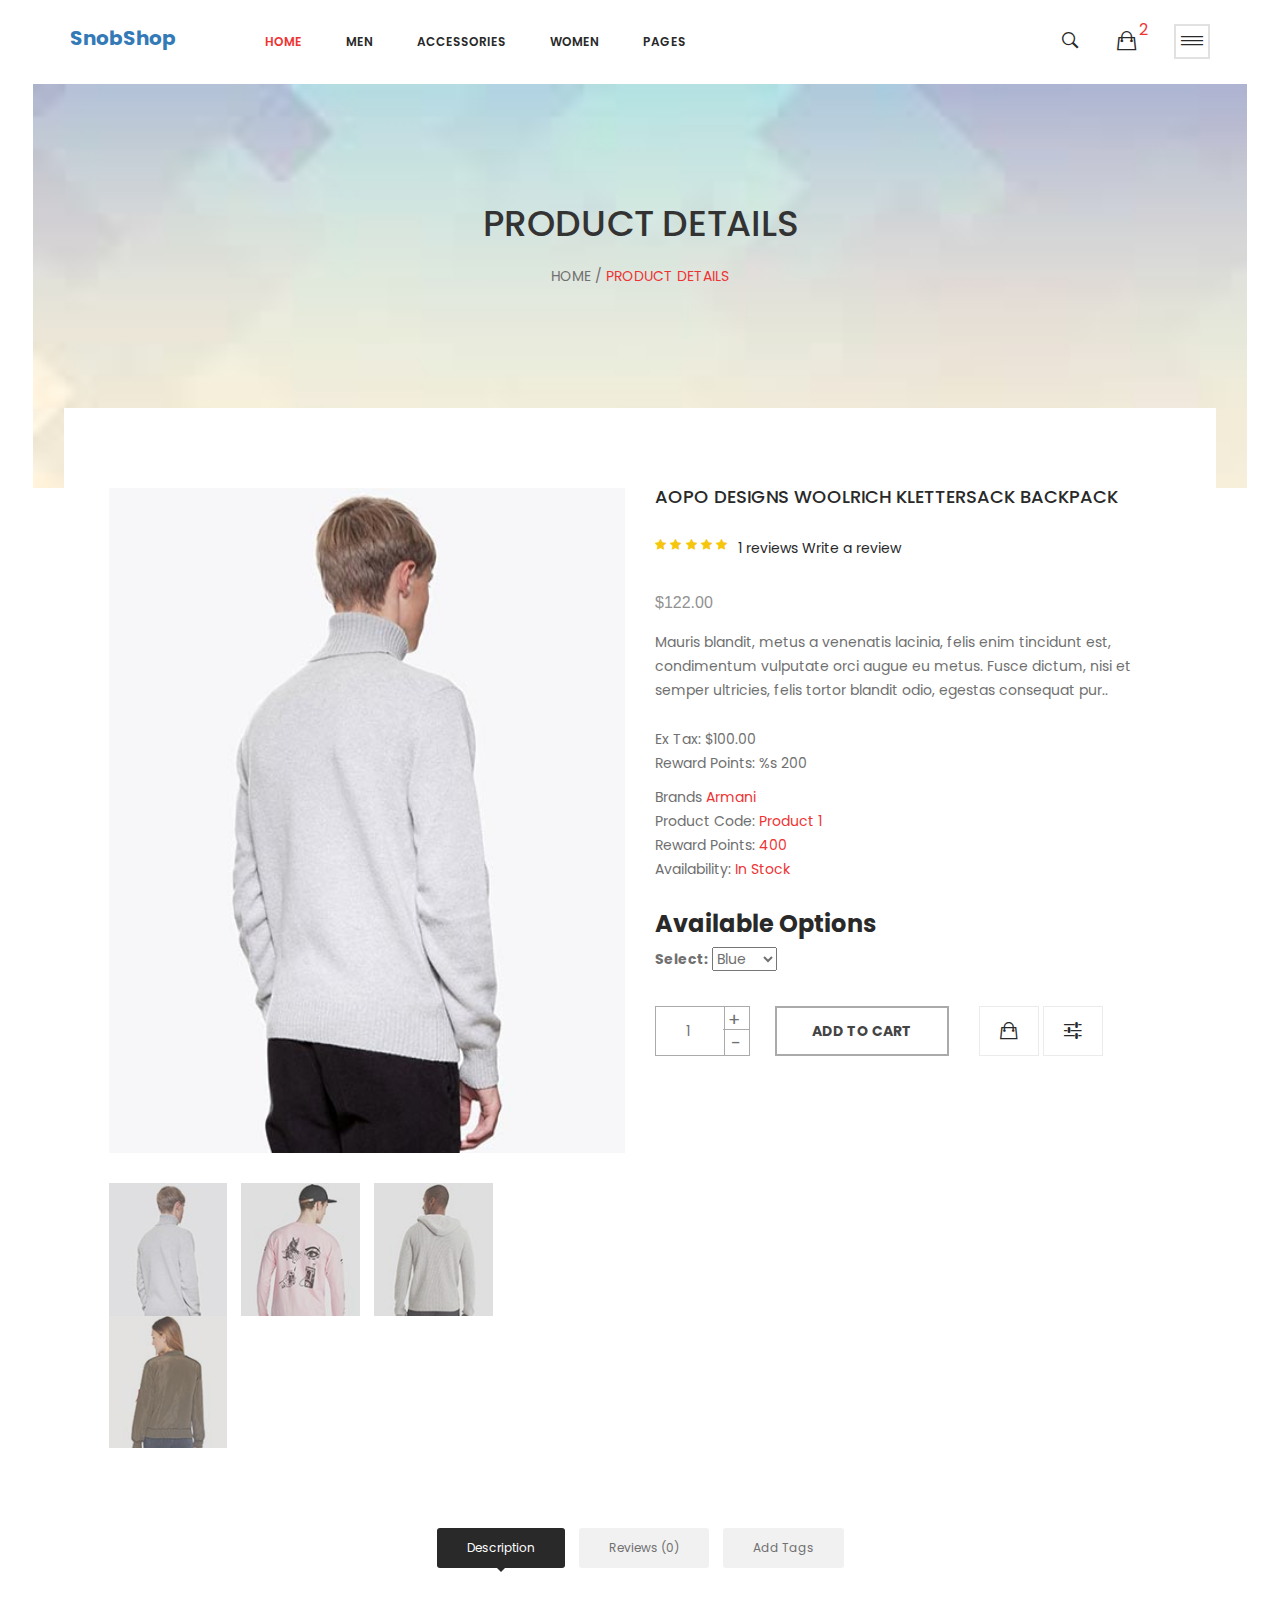
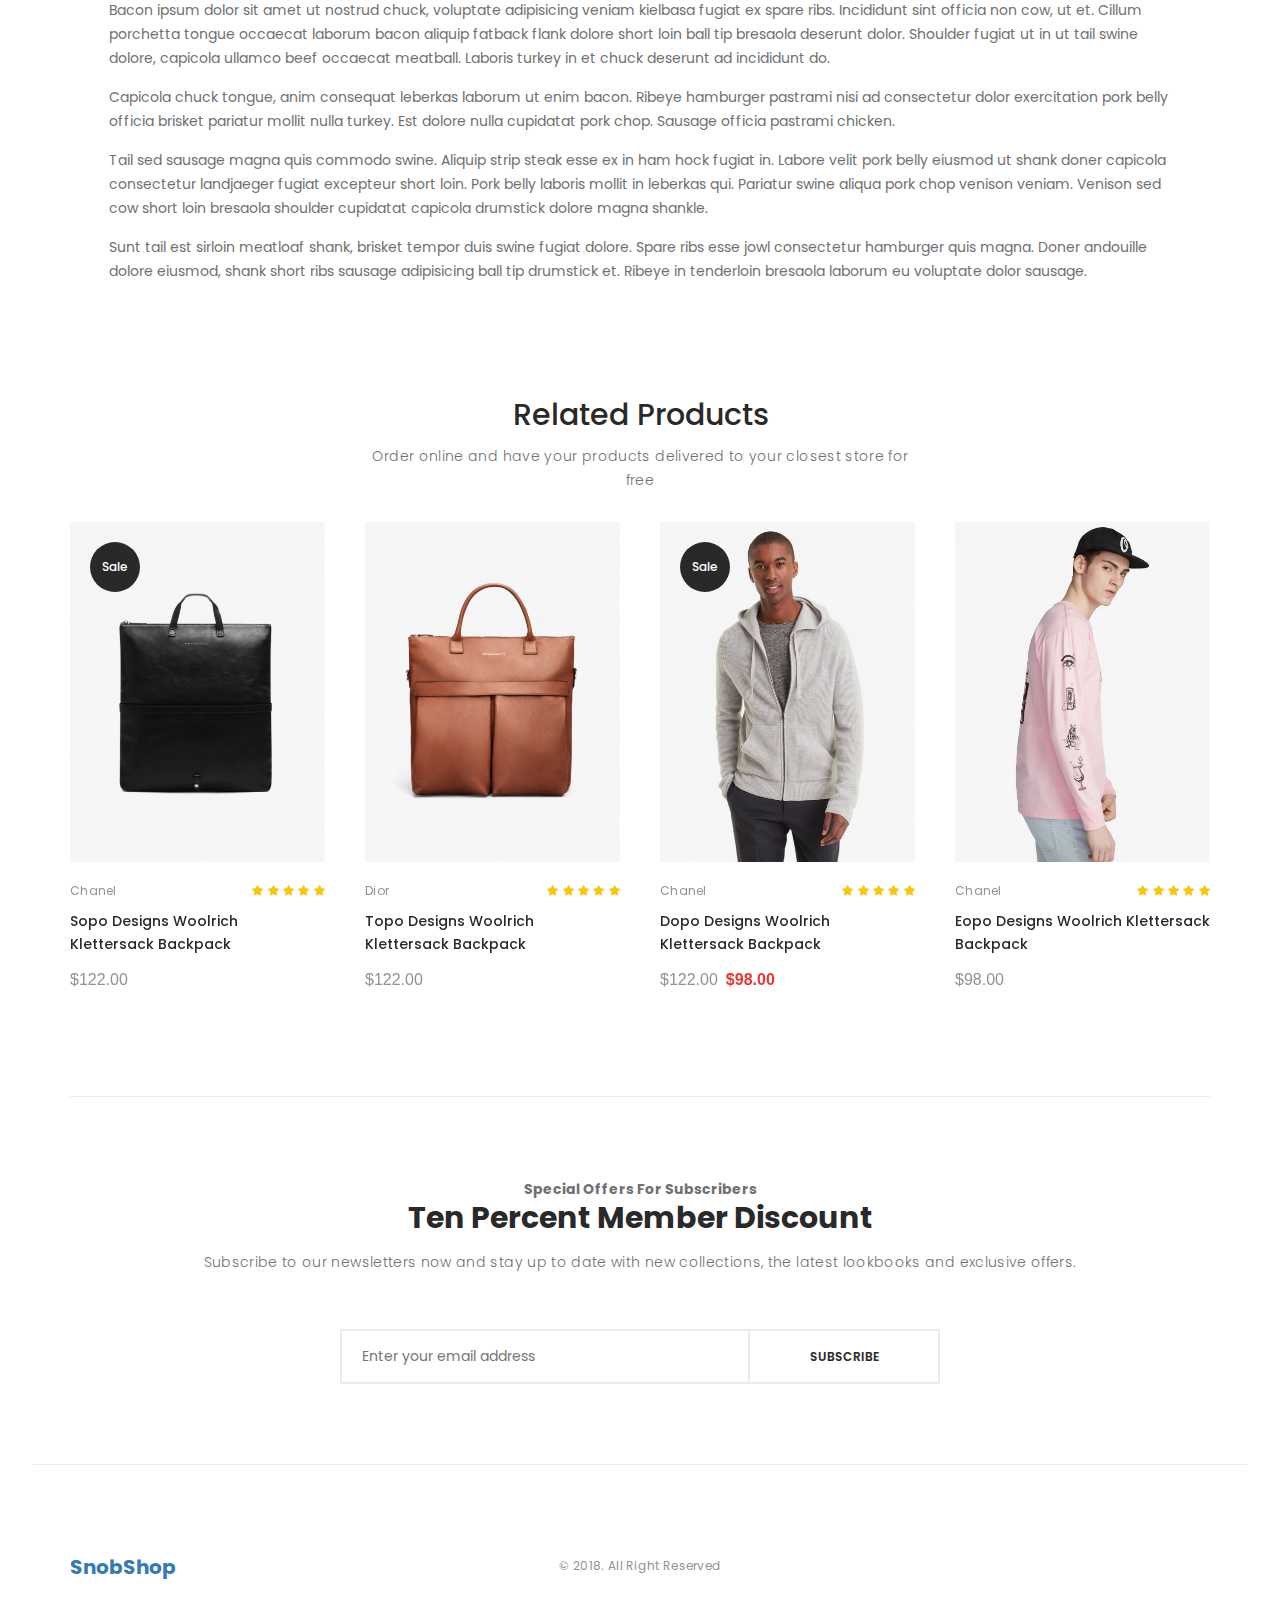
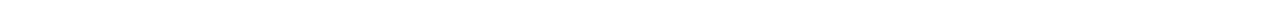
<file: product-details.html>
<!DOCTYPE html>
<html>
<head>
	<meta charset="utf-8">
	<meta name="viewport" content="width=device-width, initial-scale=1">
	 <meta http-equiv="x-ua-compatible" content="ie=edge">
	<title>SnobShop</title>

	<!--Favicon-->
	<link rel="shortcut icon" type="image/x-icon" href="img/favicon.png">

	<!--all css here-->
	<!--bootstrap.min.css from css folder-->
	<link rel="stylesheet" href="css/bootstrap.min.css">
	<!-- animate css -->
    <link rel="stylesheet" href="css/animate.css">
    <!-- animate  min css -->
    <link rel="stylesheet" href="css/animate.min.css">
    <!-- jquery-ui.min css -->
    <link rel="stylesheet" href="css/jquery-ui.min.css">
    <!-- meanmenu css--> 
    <link rel="stylesheet" href="css/meanmenu.min.css">
    <!-- owl.carousel css -->
    <link rel="stylesheet" href="css/owl.carousel.css">
    <!--owl theme default css-->
    <link rel="stylesheet" type="text/css" href="css/owl.theme.default.min.css">
	<!--ionicons-->
	<link rel="stylesheet" href="css/ionicons.min.css">
	<!-- font-awesome css -->
    <link rel="stylesheet" href="css/font-awesome.min.css">
    <!--fontawesome package-->
    <link rel="stylesheet" href="https://use.fontawesome.com/releases/v5.2.0/css/all.css" integrity="sha384-hWVjflwFxL6sNzntih27bfxkr27PmbbK/iSvJ+a4+0owXq79v+lsFkW54bOGbiDQ" crossorigin="anonymous">
    <!-- style css -->
	<link rel="stylesheet" href="style.css">
    <!--font-awesome css-->
    <link rel="stylesheet" href="https://maxcdn.bootstrapcdn.com/font-awesome/4.5.0/css/font-awesome.min.css">
    <!-- modernizr css -->
    <script src="js/vendor/modernizr-2.8.3.min.js"></script>
</head>
<body class="wishlist">
	<!--page-wrapper-area-->
	<div id="page-wrapper">
		<!--header area start-->
		<header>
			<!--header-top-area-start-->
			<div class="header-top-area" id="sticky-header">
				<div class="container">
					<div class="row">
						<!--1st column-->
						<div class="col-lg-2 col-md-2">
							<!-- logo area start-->
							<div class="logo-area">
								<a href="index.html" style="font-size : 20px ; font-weight : bold">SnobShop</a>
							</div> 
							<!--logo area end-->
						</div>
						<!--2nd column-->
						<div class="col-lg-7 col-md-7">
							<!--menu area start-->
							<div class="menu-area">
								<nav>
									<ul> <!--Main navbar menu-->
										 <!--Home-->
										<li class="active"><a href="index.html">Home</a></li> <!--home ended-->

										<!--Men-->
										<li><a href="shop.html">Men</a>
											<ul class="mega-menu"> 
												<li><a href="#">Integer vestib</a>
													<ul class="sub-menu-2"> 
															<li><a href="shop.html">finibus iaculis</a></li>
															<li><a href="shop.html">finibus iaculis</a></li>
															<li><a href="shop.html">finibus iaculis</a></li>
															<li><a href="shop.html">finibus iaculis</a></li>
													</ul>
												</li>
												<li><a href="#">Phasellus inviv</a>
													<ul class="sub-menu-2"> 
															<li><a href="shop.html">Fusce eurhon</a></li>
															<li><a href="shop.html">Fusce eurhon</a></li>
															<li><a href="shop.html">Fusce eurhon</a></li>
															<li><a href="shop.html">Fusce eurhon</a></li>
													</ul>
												</li>
												<li><a href="#">suscipit mauris</a>
													<ul class="sub-menu-2"> 
															<li><a href="shop.html">Integer rhoncus</a></li>
															<li><a href="shop.html">Integer rhoncus</a></li>
															<li><a href="shop.html">Integer rhoncus</a></li>
															<li><a href="shop.html">Integer rhoncus</a></li>
													</ul>
												</li>
												<li><a href="#">viverra lacus</a>
													<ul class="sub-menu-2"> 
															<li><a href="shop.html">Aliquam acsus</a></li>
															<li><a href="shop.html">Aliquam acsus</a></li>
															<li><a href="shop.html">Aliquam acsus</a></li>
															<li><a href="shop.html">Aliquam acsus</a></li>
													</ul>
												</li>
											</ul>
										</li> <!--men ended-->

										<!--Accessories-->
										<li><a href="shop.html">Accessories</a>
											<ul class="mega-menu mega-menu-2"> 
												<li><a href="#">suscipit mauris</a>
													<ul class="sub-menu-2"> 
															<li><a href="shop.html">Integer rhoncus</a></li>
															<li><a href="shop.html">Integer rhoncus</a></li>
															<li><a href="shop.html">Integer rhoncus</a></li>
															<li><a href="shop.html">Integer rhoncus</a></li>
													</ul>
												</li>
												<li><a href="#">viverra lacus</a>
													<ul class="sub-menu-2"> 
															<li><a href="shop.html">Aliquam acsus</a></li>
															<li><a href="shop.html">Aliquam acsus</a></li>
															<li><a href="shop.html">Aliquam acsus</a></li>
															<li><a href="shop.html">Aliquam acsus</a></li>
													</ul>
												</li>
											</ul>
										</li> <!--accessories ended-->

										<!--Women-->
										<li><a href="shop.html">Women</a>
											<ul class="mega-menu mega-menu-2"> 
												<li><a href="#">fermentum grav</a>
													<ul class="sub-menu-2"> 
															<li><a href="shop.html">arcu dignissim</a></li>
															<li><a href="shop.html">arcu dignissim</a></li>
															<li><a href="shop.html">arcu dignissim</a></li>
															<li><a href="shop.html">arcu dignissim</a></li>
													</ul>
												</li>
												<li><a href="#">gravida metus</a>
													<ul class="sub-menu-2"> 
															<li><a href="shop.html">acaliquet orci</a></li>
															<li><a href="shop.html">acaliquet orci</a></li>
															<li><a href="shop.html">acaliquet orci</a></li>
															<li><a href="shop.html">acaliquet orci</a></li>
													</ul>
												</li>
											</ul>
										</li> <!--Women ended-->

										<!--Pages-->
										<li><a href="#">pages</a>
											<ul class="sub-menu">
												<li><a href="shop.html">Shop</a></li>
												<li><a href="product-details.html">product details</a></li>
												<li><a href="login.html">login</a></li>
												<li><a href="register.html">register</a></li>
												<li><a href="about.html">about</a></li>
												<li><a href="cart.html">cart</a></li>
												</ul>
										</li><!--pages ended-->
									</ul>
								</nav>
							</div> <!--menu area end-->
						</div>
						<!--3rd column-->
						<div class="col-lg-3 col-md-3">
							<!--header right area starts-->
							<div class="header-right-area">
								<ul>
									<!--search-->
									<li><a id="show-search"  href="#"><i class="icon ion-ios-search-strong"></i></a>
										<div class="search-content" id="hide-search">
											<span class="close" id="close-search">
												<i class="ion-close"></i>
											</span>
											<div class="search-text">
												<h1>Search</h1>
												<form action="#">
													<input type="text" placeholder="search">
													<button class="btn" type="button">
														<i class="fa fa-search"></i>
													</button>
												</form>
											</div>
										</div>
									</li> <!--search ended-->

									<!--cart-->
									<li>
										<a href="cart.html" class="icon ion-bag"></a>
											<span>2</span>
											<div class="mini-cart-sub">
												<div class="cart-product">
													<div class="single-cart">
														<div class="cart-img">
															<a href="#"><img src="img/products/P1.jpg" alt="book"></a>
														</div>
														<div class="cart-info">
															<h5><a href="#">Joust Duffle Bag</a></h5>
															<p>1 x £60.00</p>
														</div>
													</div>
													<div class="single-cart">
														<div class="cart-img">
															<a href="#"><img src="img/products/P3.jpg" alt="book" /></a>
														</div>
														<div class="cart-info">
															<h5><a href="#">Chaz Kangeroo Hoodie</a></h5>
															<p>1 x £52.00</p>
														</div>
													</div>
												</div>
												<div class="cart-totals">
													<h5>Total <span>£12.00</span></h5>
												</div>
												<div class="cart-bottom">
													<a href="checkout.html">Check out</a>
												</div>
											</div>
									</li><!--cart ended-->

									<!--menu-->
									<li>
										<a href="#" id="show-cart"><i class="icon ion-drag"></i></a>
										<div class="shapping-area" id="hide-cart">
											<div class="single-shapping mb-20">
												<span>Currency</span>
												<ul>
													<li><a href="#">Euro</a></li>
													<li><a href="#">Pound</a></li>
													<li><a href="#">US Dollar</a></li>
												</ul>
											</div>
											<div class="single-shapping mb-20">
												<span>Language</span>
												<ul>
													<li><a href="#"><img src="img/flag/F1.jpg" alt="flag" />   English</a></li>
													<li><a href="#"><img src="img/flag/F2.jpg" alt="flag" />   French</a></li>
												</ul>
											</div>
											<div class="single-shapping">
													<span>My Account</span>
													<ul>
														<li><a href="register.html">Register</a></li>
														<li><a href="login.html">Login</a></li>
													</ul>
												</div>
										</div>
									</li><!--menu ended-->
								</ul>
							</div> <!--header-right area ended-->
						</div>
					</div>
				</div>				
		 	</div> <!--header-top-area ended-->
		</header> <!--header-area-end-->

		<!--breadcrumbs-area-start-->
		<div class="breadcrumbs-area">
			<div class="container">
				<div class="row">
					<div class="col-lg-12">
						<div class="breadcrumb-content text-center">
							<h2>Product Details</h2>
							<ul>
								<li><a href="#">Home /</a></li>
								<li class="active"><a href="#">Product Details</a></li>
							</ul>
						</div>
					</div>
				</div>
			</div>
		</div> <!--breadcrumbs-area ended-->

		<!-- shop-main-area-start -->
		<div class="shop-main-area">
			<div class="container">
				<div class="row">
					 <div class="col-lg-6 col-md-6 col-sm-6 col-xs-12">
					 	<!--zoom-area-start-->
					 	<div class="zoom-area mb-3">
					 		<img src="img/zoom/small/1.jpg" id="zoompro" data-zoom-image="img/zoom/large/1.jpg" alt="zoom">
					 		<div id="gallery" class="mt-30">
					 			<a href="#" data-image="img/zoom/small/1.jpg" data-zoom-image="img/zoom/large/1.jpg">
					 				<img src="img/zoom/thumb/1.jpg">
					 			</a>
					 			<a href="#" data-image="img/zoom/small/2.jpg" data-zoom-image="img/zoom/large/2.jpg">
									<img src="img/zoom/thumb/2.jpg" alt="zoom"/>
								</a>
								<a href="#" data-image="img/zoom/small/3.jpg" data-zoom-image="img/zoom/large/3.jpg">
									<img src="img/zoom/thumb/3.jpg" alt="zoom"/>
								</a>
								<a href="#" data-image="img/zoom/small/4.jpg" data-zoom-image="img/zoom/large/4.jpg">
									<img src="img/zoom/thumb/4.jpg" alt="zoom"/>
								</a>
					 		</div>
					 	</div> <!--zoom-area-end-->
					 </div>
					 <div class="col-lg-6 col-md-6 col-xs-6 col-xs-12">
					 	<!--zoom-product-details start-->
					 	<div class="zoom-product-details">
					 		<h1>Aopo Designs Woolrich Klettersack Backpack</h1>
					 		<div class="main-area mtb-30">
					 			<div class="rating">
					 			 	<ul>
					 			 		<li><a href="#"><i class="fa fa-star"></i></a></li>
					 			 		<li><a href="#"><i class="fa fa-star"></i></a></li>
										<li><a href="#"><i class="fa fa-star"></i></a></li>
										<li><a href="#"><i class="fa fa-star"></i></a></li>
										<li><a href="#"><i class="fa fa-star"></i></a></li>
					 			 	</ul>
					 			</div>
					 			<div class="review-2">
					 				<a href="#">1 reviews</a>
					 				<a href="#">Write a review</a>
					 			</div>
					 		</div>
					 		<div class="price">
					 			<ul>
					 				<li class="new-price">$122.00</li>
					 			</ul>
					 			<p>Mauris blandit, metus a venenatis lacinia, felis enim tincidunt est, condimentum vulputate orci augue eu metus. Fusce dictum, nisi et semper ultricies, felis tortor blandit odio, egestas consequat pur..</p>
					 		</div>
					 		<div class="list-unstyled-2">
					 			<ul>
					 				<li>Ex Tax: $100.00</li>
					 				<li>Reward Points: %s 200</li>
					 			</ul>
					 		</div>
					 		<div class="list-unstyled">
					 			<ul>
					 				<li>Brands <a href="#">Armani</a></li>
									<li>Product Code: <a href="#">Product 1</a></li>
									<li>Reward Points:  <a href="#">400</a></li>
									<li>Availability:  <a href="#">In Stock</a></li>
					 			</ul>
					 		</div>
					 		<div class="category-select mb-30">
					 			<h3>Available Options</h3>
					 			<form action="#">
					 				<label for="#">
					 					Select:
					 				</label>
					 				<select class="sorter-options" data-role="sorter">
					 					<option selected="selected" value="Lowest">Blue</option>
										<option value="Highest">White</option>
										<option value="Product">Green</option>
					 				</select>
					 			</form>
					 		</div>
					 		<form action="#">
					 			<div class="quality-button">
					 				<input type="text" class="qty" value="1">
					 				<input type="button" value="+" data-max="100" class="plus">
					 				<input type="button" value="-" data-min="1" class="minus">
					 			</div>
					 			<button type="submit">Add to cart</button>
					 			<div class="product-icon">
					 				<a href="#" data-toggle="tooltip" title="Add to Cart"><i class="icon ion-bag"></i></a>
									<a href="#" data-toggle="tooltip" title="Compare this Product"><i class="icon ion-android-options"></i></a>
					 			</div>
					 		</form>
					 	</div> <!--zoom-product-details ended-->
					 </div>
				</div>
				<div class="row">
					<!--product-details-area start-->
					<div class="product-details-area pt-80">
						<div class="col-lg-12">
							<!--tab-menu-start-->
							<div class="tab-menu mb-30 text-center">
								<ul>
									<li class="active"><a href="#Description" data-toggle="tab">Description</a></li>
									<li><a href="#Reviews"  data-toggle="tab">Reviews (0)</a></li>
									<li><a href="#Tags" data-toggle="tab">Add Tags</a></li>
								</ul>
							</div> <!--tab-menu-end-->
						</div>
						<!--tab-area-start-->
						<div class="tab-content">  
							<div class="tab-pane active" id="Description">
								<div class="col-lg-12">
									<div class="tab-description">
										<p>Bacon ipsum dolor sit amet ut nostrud chuck, voluptate adipisicing veniam kielbasa fugiat ex spare ribs. Incididunt sint officia non cow, ut et. Cillum porchetta tongue occaecat laborum bacon aliquip fatback flank dolore short loin ball tip bresaola deserunt dolor. Shoulder fugiat ut in ut tail swine dolore, capicola ullamco beef occaecat meatball. Laboris turkey in et chuck deserunt ad incididunt do.</p>
											<p>Capicola chuck tongue, anim consequat leberkas laborum ut enim bacon. Ribeye hamburger pastrami nisi ad consectetur dolor exercitation pork belly officia brisket pariatur mollit nulla turkey. Est dolore nulla cupidatat pork chop. Sausage officia pastrami chicken.</p>
											<p>Tail sed sausage magna quis commodo swine. Aliquip strip steak esse ex in ham hock fugiat in. Labore velit pork belly eiusmod ut shank doner capicola consectetur landjaeger fugiat excepteur short loin. Pork belly laboris mollit in leberkas qui. Pariatur swine aliqua pork chop venison veniam. Venison sed cow short loin bresaola shoulder cupidatat capicola drumstick dolore magna shankle.</p>
											<p>Sunt tail est sirloin meatloaf shank, brisket tempor duis swine fugiat dolore. Spare ribs esse jowl consectetur hamburger quis magna. Doner andouille dolore eiusmod, shank short ribs sausage adipisicing ball tip drumstick et. Ribeye in tenderloin bresaola laborum eu voluptate dolor sausage.</p>
									</div>
								</div>
							</div>
							<div class="tab-pane fade" id="Reviews">
								<div class="col-lg-12">
									<div class="reviews-area">
										<h3>Reviews</h3>
										<p>Be the first to review "Apple 16gb ipad Mini" </p>
										<div class="rating-area mb-10">
											<h4>Your Rating</h4>
											<a href="#"><i class="fa fa-star" ></i></a>
											<a href="#"><i class="fa fa-star" ></i></a>
											<a href="#"><i class="fa fa-star" ></i></a>
											<a href="#"><i class="fa fa-star" ></i></a>
										</div>
										<div class="comment-form mb-10">
											<label>Your Review</label>
											<textarea name="comment" id="comment" cols="20" rows="7"></textarea>
										</div>
										<div class="comment-form-author">
											
										</div>
									</div>
								</div>
							</div>
						</div> <!--tab-area ended-->
					</div> <!--product-details-area ended-->
				</div>
			</div>
		</div>
		<!-- shop-main-area-end -->
				
		<!-- arrivals-area-start -->
			<div class="arrivals-area ptb-80">
				<div class="container">
					<div class="row">
						<div class="col-lg-12">
							<div class="section-title mb-30 text-center">
								<h2>Related Products</h2>
								<p> Order online and have your products delivered to your closest store for free </p>
							</div>
						</div>
					</div>	
					<!-- tab-area-start -->
					<div class="tab-content">
						<div class="row">
							<div class="product-active owl-carousel">
								<div class="col-lg-12">
									<!-- product-wrapper-start -->
									<div class="product-wrapper">
										<div class="product-img">
											<a href="#">
												<img src="img/products/23.jpg" alt="product" class="primary"/>
												<img src="img/products/24.jpg" alt="product" class="secondary"/>
											</a>
											<span class="sale">sale</span>
											<div class="product-icon">
												<a href="#" data-toggle="tooltip" title="Add to Cart"><i class="icon ion-bag"></i></a>
												<a href="#" data-toggle="tooltip" title="Compare this Product"><i class="icon ion-android-options"></i></a>
												<a href="#" data-toggle="modal" data-target="#mymodal" title="Quick View"><i class="icon ion-android-open"></i></a>
											</div>
										</div>
										<div class="product-content pt-20">
											<div class="manufacture-product">
												<a href="#">Chanel</a>
												<div class="rating">
													<ul>
														<li><a href="#"><i class="fa fa-star"></i></a></li>
														<li><a href="#"><i class="fa fa-star"></i></a></li>
														<li><a href="#"><i class="fa fa-star"></i></a></li>
														<li><a href="#"><i class="fa fa-star"></i></a></li>
														<li><a href="#"><i class="fa fa-star"></i></a></li>
													</ul>
												</div>
											</div>
											<h2><a href="#">Sopo Designs Woolrich Klettersack Backpack</a></h2>
											<div class="price">
												<ul>
													<li class="new-price">$122.00</li>
												</ul>
											</div>
										</div>
									</div>
									<!-- product-wrapper-end -->
								</div>
								<div class="col-lg-12">
									<!-- product-wrapper-start -->
									<div class="product-wrapper">
										<div class="product-img">
											<a href="#">
												<img src="img/products/31.jpg" alt="product" class="primary"/>
												<img src="img/products/32.jpg" alt="product" class="secondary"/>
											</a>
											<div class="product-icon">
												<a href="#" data-toggle="tooltip" title="Add to Cart"><i class="icon ion-bag"></i></a>
												<a href="#" data-toggle="tooltip" title="Compare this Product"><i class="icon ion-android-options"></i></a>
												<a href="#" data-toggle="modal" data-target="#mymodal" title="Quick View"><i class="icon ion-android-open"></i></a>
											</div>
										</div>
										<div class="product-content pt-20">
											<div class="manufacture-product">
												<a href="#">Dior</a>
												<div class="rating">
													<ul>
														<li><a href="#"><i class="fa fa-star"></i></a></li>
														<li><a href="#"><i class="fa fa-star"></i></a></li>
														<li><a href="#"><i class="fa fa-star"></i></a></li>
														<li><a href="#"><i class="fa fa-star"></i></a></li>
														<li><a href="#"><i class="fa fa-star"></i></a></li>
													</ul>
												</div>
											</div>
											<h2><a href="#">Topo Designs Woolrich Klettersack Backpack</a></h2>
											<div class="price">
												<ul>
													<li class="new-price">$122.00</li>
												</ul>
											</div>
										</div>
									</div>
									<!-- product-wrapper-end -->
								</div>
								<div class="col-lg-12">
									<!-- product-wrapper-start -->
									<div class="product-wrapper">
										<div class="product-img">
											<a href="#">
												<img src="img/products/7.jpg" alt="product" class="primary"/>
												<img src="img/products/8.jpg" alt="product" class="secondary"/>
											</a>
											<span class="sale">sale</span>
											<div class="product-icon">
												<a href="#" data-toggle="tooltip" title="Add to Cart"><i class="icon ion-bag"></i></a>
												<a href="#" data-toggle="tooltip" title="Compare this Product"><i class="icon ion-android-options"></i></a>
												<a href="#" data-toggle="modal" data-target="#mymodal" title="Quick View"><i class="icon ion-android-open"></i></a>
											</div>
										</div>
										<div class="product-content pt-20">
											<div class="manufacture-product">
												<a href="#">Chanel </a>
												<div class="rating">
													<ul>
														<li><a href="#"><i class="fa fa-star"></i></a></li>
														<li><a href="#"><i class="fa fa-star"></i></a></li>
														<li><a href="#"><i class="fa fa-star"></i></a></li>
														<li><a href="#"><i class="fa fa-star"></i></a></li>
														<li><a href="#"><i class="fa fa-star"></i></a></li>
													</ul>
												</div>
											</div>
											<h2><a href="#">Dopo Designs Woolrich Klettersack Backpack</a></h2>
											<div class="price">
												<ul>
													<li class="new-price">$122.00</li>
													<li class="old-price">$98.00</li>
												</ul>
											</div>
										</div>
									</div>
									<!-- product-wrapper-end -->
								</div>
								<div class="col-lg-12">
									<!-- product-wrapper-start -->
									<div class="product-wrapper">
										<div class="product-img">
											<a href="#">
												<img src="img/products/11.jpg" alt="product" class="primary"/>
												<img src="img/products/12.jpg" alt="product" class="secondary"/>
											</a>
											<div class="product-icon">
												<a href="#" data-toggle="tooltip" title="Add to Cart"><i class="icon ion-bag"></i></a>
												<a href="#" data-toggle="tooltip" title="Compare this Product"><i class="icon ion-android-options"></i></a>
												<a href="#" data-toggle="modal" data-target="#mymodal" title="Quick View"><i class="icon ion-android-open"></i></a>
											</div>
										</div>
										<div class="product-content pt-20">
											<div class="manufacture-product">
												<a href="#">Chanel</a>
												<div class="rating">
													<ul>
														<li><a href="#"><i class="fa fa-star"></i></a></li>
														<li><a href="#"><i class="fa fa-star"></i></a></li>
														<li><a href="#"><i class="fa fa-star"></i></a></li>
														<li><a href="#"><i class="fa fa-star"></i></a></li>
														<li><a href="#"><i class="fa fa-star"></i></a></li>
													</ul>
												</div>
											</div>
											<h2><a href="#">Eopo Designs Woolrich Klettersack Backpack</a></h2>
											<div class="price">
												<ul>
													<li class="new-price">$98.00</li>
												</ul>
											</div>
										</div>
									</div>
									<!-- product-wrapper-end -->
								</div>
								<div class="col-lg-12">
									<!-- product-wrapper-start -->
									<div class="product-wrapper">
										<div class="product-img">
											<a href="#">
												<img src="img/products/33.jpg" alt="product" class="primary"/>
												<img src="img/products/34.jpg" alt="product" class="secondary"/>
											</a>
											<div class="product-icon">
												<a href="#" data-toggle="tooltip" title="Add to Cart"><i class="icon ion-bag"></i></a>
												<a href="#" data-toggle="tooltip" title="Compare this Product"><i class="icon ion-android-options"></i></a>
												<a href="#" data-toggle="modal" data-target="#mymodal" title="Quick View"><i class="icon ion-android-open"></i></a>
											</div>
										</div>
										<div class="product-content pt-20">
											<div class="manufacture-product">
												<a href="#">IVY Moda</a>
												<div class="rating">
													<ul>
														<li><a href="#"><i class="fa fa-star"></i></a></li>
														<li><a href="#"><i class="fa fa-star"></i></a></li>
														<li><a href="#"><i class="fa fa-star"></i></a></li>
														<li><a href="#"><i class="fa fa-star"></i></a></li>
														<li><a href="#"><i class="fa fa-star"></i></a></li>
													</ul>
												</div>
											</div>
											<h2><a href="#">Ropo Designs Woolrich Klettersack Backpack</a></h2>
											<div class="price">
												<ul>
													<li class="new-price">$142.00</li>
												</ul>
											</div>
										</div>
									</div>
									<!-- product-wrapper-end -->
								</div>
							</div>
						</div>
					</div>
					<!-- tab-area-end -->
				</div>
			</div>
			<!-- arrivals-area-end -->

		<!--newsletter-area start-->
		<div class="newslatter-area">
			<div class="container">
				<div class="row">
					<div class="col-lg-12">
						<div class="bt-top ptb-80">
							<div class="newlatter-content text-center">
								<h6>Special Offers For Subscribers</h6>
								<h3>Ten Percent Member Discount</h3>
								<p>Subscribe to our newsletters now and stay up to date with new collections, the latest lookbooks and exclusive offers.</p>
								<form action="#">
									<input type="text" placeholder="Enter your email address">
									<button type="submit">Subscribe</button>
								</form>
							</div>
						</div>
					</div>
				</div>
			</div>
		</div> <!--newsletter-area ended-->

		<div class="margin">
			
		</div>

		<!--footer-area ended-->
		<footer>
			<div class="footer-area ptb-40">
				<div class="container">
					<div class="row">
						<div class="col-lg-3 col-md-3 col-sm-3 col-xs-12">
							<!--footer-logo-->
							<div class="footer-logo mb-3">
								<a href="#" style="font-size : 20px ; font-weight : bold">SnobShop</a>
							</div>
						</div>
						<div class="col-lg-6 col-md-6 col-sm-6 col-xs-12">
							<!-- copy-right-area-start -->
							<div class="copy-right-area mb-3 text-center">
								<p>© 2018. All Right Reserved</p>
							</div> <!-- copy-right-area-end -->
						</div>
					</div>
				</div>
			</div>		
		</footer> <!--footer-area ended-->
		
	</div> <!--page-wrapper area ended-->


	<!--all js -->
	<!-- jquery latest version -->
    <script src="js/vendor/jquery-1.12.0.min.js"></script>
    <!-- bootstrap js -->
    <script src="js/bootstrap.min.js"></script>
    <!-- owl.carousel js -->
   	<script src="js/owl.carousel.min.js"></script>
   	<!-- meanmenu js -->
    <script src="js/jquery.meanmenu.js"></script>
   	<!-- jquery-ui js -->
    <script src="js/jquery-ui.min.js"></script>
    <!-- wow min js -->
   	<script src="js/wow.min.js"></script>
   	<!-- wow js -->
   	<script src="js/wow.js"></script>
   	<!-- jquery.elevateZoom-3.0.8.min.js -->
    <script src="js/jquery.elevateZoom-3.0.8.min.js"></script>
    <!-- jquery.counterup.min.js -->
    <script src="js/jquery.counterup.min.js"></script>
	<!-- waypoints.min.js -->
    <script src="js/waypoints.min.js"></script>
    <!--main js-->
	<script src="main.js"></script>
</body>
</html>
</file>
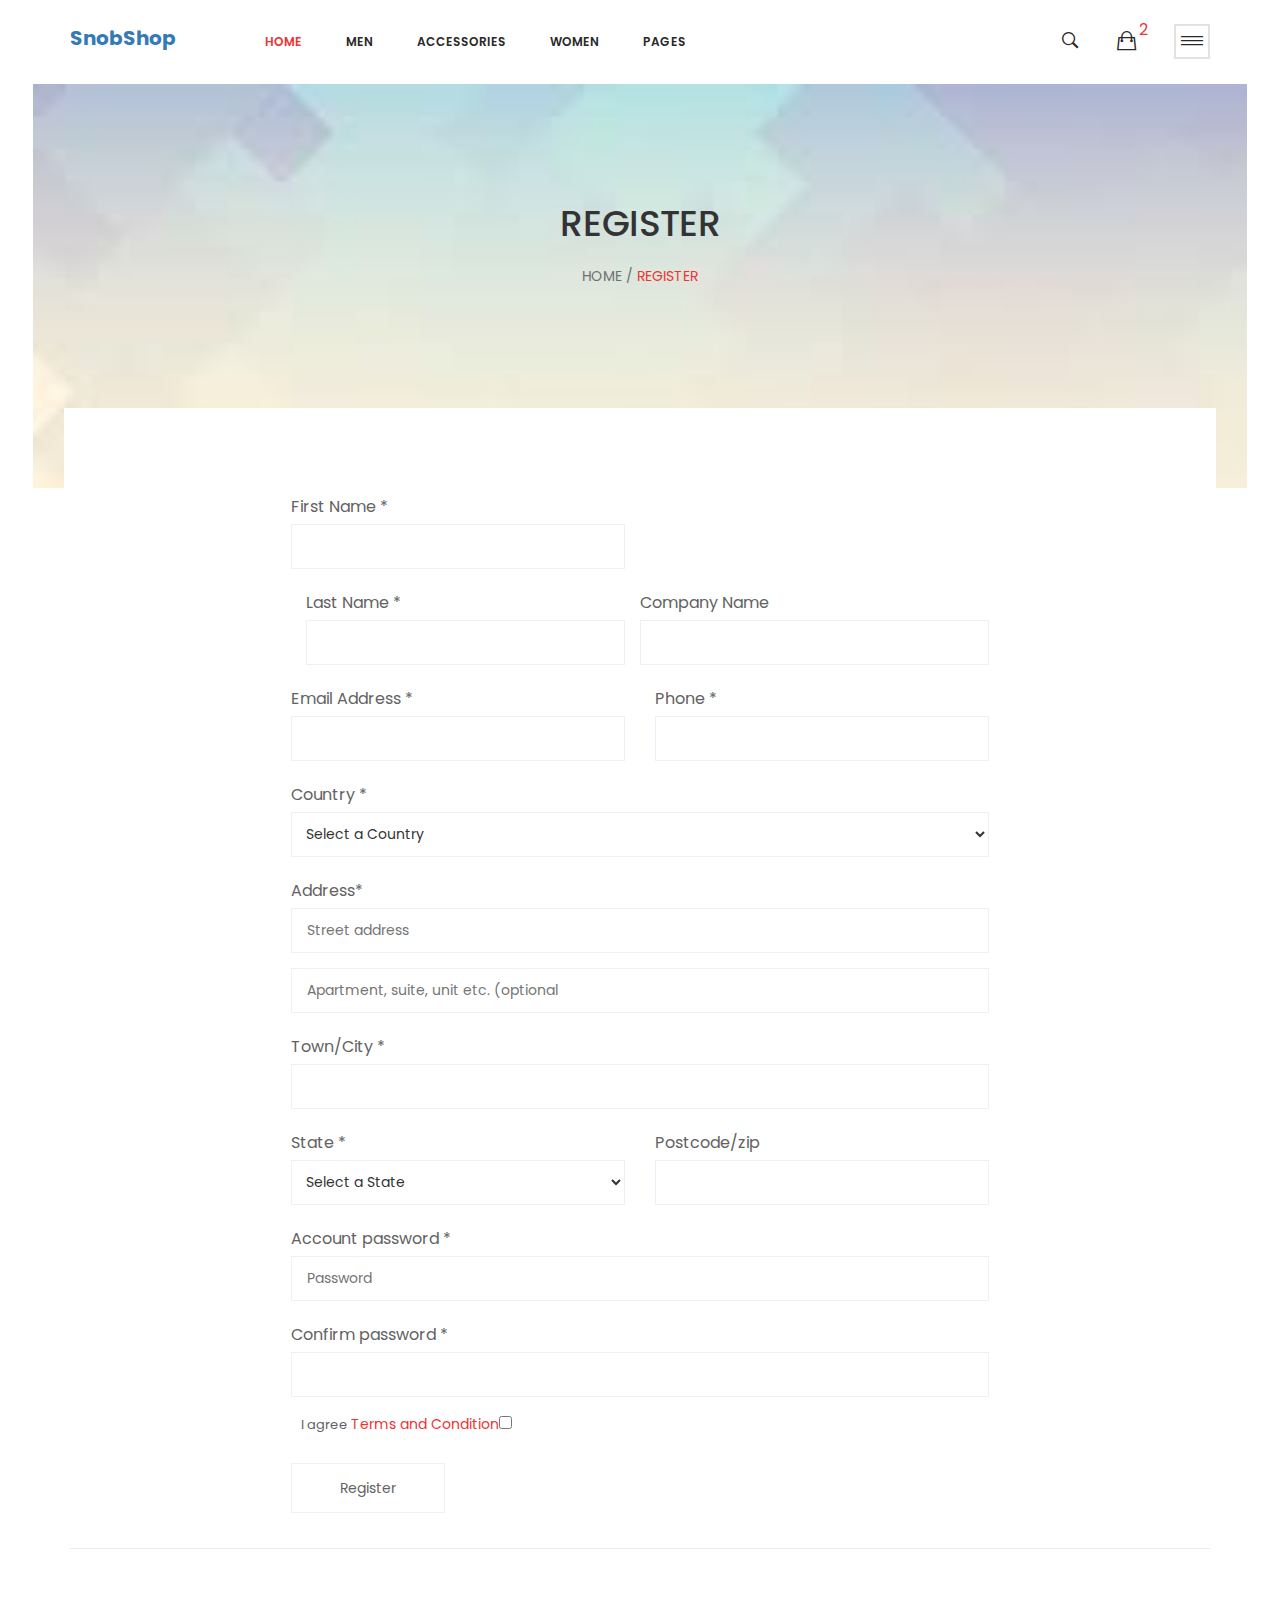
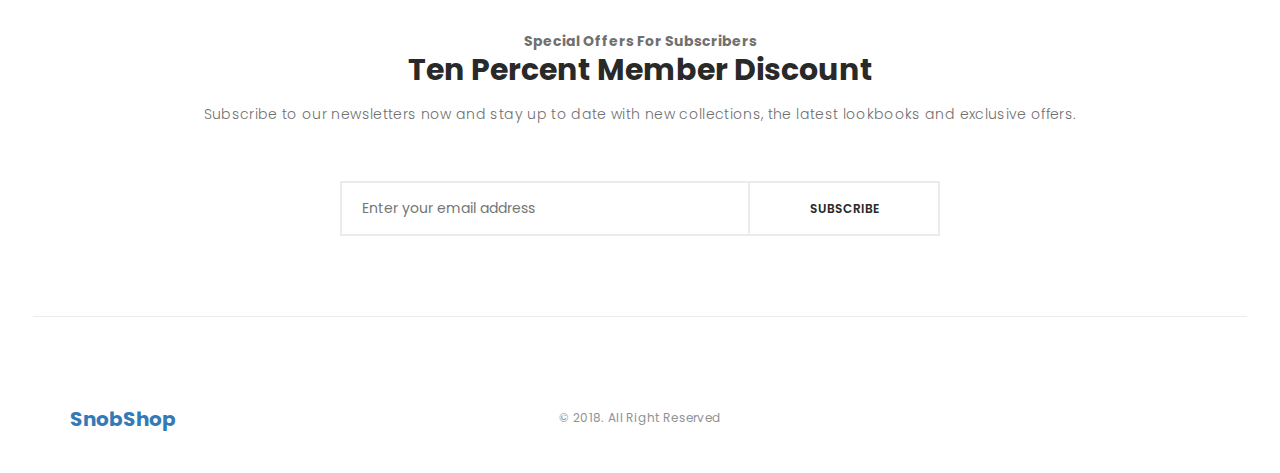
<file: register.html>
<!DOCTYPE html>
<html>
<head>
	<meta charset="utf-8">
	<meta name="viewport" content="width=device-width, initial-scale=1">
	 <meta http-equiv="x-ua-compatible" content="ie=edge">
	<title>SnobShop</title>

	<!--Favicon-->
	<link rel="shortcut icon" type="image/x-icon" href="img/favicon.png">

	<!--all css here-->
	<!--bootstrap.min.css from css folder-->
	<link rel="stylesheet" href="css/bootstrap.min.css">
	<!-- animate css -->
    <link rel="stylesheet" href="css/animate.css">
    <!-- animate  min css -->
    <link rel="stylesheet" href="css/animate.min.css">
    <!-- jquery-ui.min css -->
    <link rel="stylesheet" href="css/jquery-ui.min.css">
    <!-- meanmenu css--> 
    <link rel="stylesheet" href="css/meanmenu.min.css">
    <!-- owl.carousel css -->
    <link rel="stylesheet" href="css/owl.carousel.css">
    <!--owl theme default css-->
    <link rel="stylesheet" type="text/css" href="css/owl.theme.default.min.css">
	<!--ionicons-->
	<link rel="stylesheet" href="css/ionicons.min.css">
	<!-- font-awesome css -->
    <link rel="stylesheet" href="css/font-awesome.min.css">
    <!--fontawesome package-->
    <link rel="stylesheet" href="https://use.fontawesome.com/releases/v5.2.0/css/all.css" integrity="sha384-hWVjflwFxL6sNzntih27bfxkr27PmbbK/iSvJ+a4+0owXq79v+lsFkW54bOGbiDQ" crossorigin="anonymous">
    <!-- style css -->
	<link rel="stylesheet" href="style.css">
    <!--font-awesome css-->
   	<link rel="stylesheet" href="https://maxcdn.bootstrapcdn.com/font-awesome/4.5.0/css/font-awesome.min.css">
    <!-- modernizr css -->
    <script src="js/vendor/modernizr-2.8.3.min.js"></script>
</head>
<body class="wishlist">
	<!--page-wrapper-area-->
	<div id="page-wrapper">
		<!--header area start-->
		<header>
			<!--header-top-area-start-->
			<div class="header-top-area" id="sticky-header">
				<div class="container">
					<div class="row">
						<!--1st column-->
						<div class="col-lg-2 col-md-2">
							<!-- logo area start-->
							<div class="logo-area">
								<a href="index.html" style="font-size : 20px ; font-weight : bold">SnobShop</a>
							</div> 
							<!--logo area end-->
						</div>
						<!--2nd column-->
						<div class="col-lg-7 col-md-7">
							<!--menu area start-->
							<div class="menu-area">
								<nav>
									<ul> <!--Main navbar menu-->
										 <!--Home-->
										<li class="active"><a href="index.html">Home</a></li> <!--home ended-->

										<!--Men-->
										<li><a href="shop.html">Men</a>
											<ul class="mega-menu"> 
												<li><a href="#">Integer vestib</a>
													<ul class="sub-menu-2"> 
															<li><a href="shop.html">finibus iaculis</a></li>
															<li><a href="shop.html">finibus iaculis</a></li>
															<li><a href="shop.html">finibus iaculis</a></li>
															<li><a href="shop.html">finibus iaculis</a></li>
													</ul>
												</li>
												<li><a href="#">Phasellus inviv</a>
													<ul class="sub-menu-2"> 
															<li><a href="shop.html">Fusce eurhon</a></li>
															<li><a href="shop.html">Fusce eurhon</a></li>
															<li><a href="shop.html">Fusce eurhon</a></li>
															<li><a href="shop.html">Fusce eurhon</a></li>
													</ul>
												</li>
												<li><a href="#">suscipit mauris</a>
													<ul class="sub-menu-2"> 
															<li><a href="shop.html">Integer rhoncus</a></li>
															<li><a href="shop.html">Integer rhoncus</a></li>
															<li><a href="shop.html">Integer rhoncus</a></li>
															<li><a href="shop.html">Integer rhoncus</a></li>
													</ul>
												</li>
												<li><a href="#">viverra lacus</a>
													<ul class="sub-menu-2"> 
															<li><a href="shop.html">Aliquam acsus</a></li>
															<li><a href="shop.html">Aliquam acsus</a></li>
															<li><a href="shop.html">Aliquam acsus</a></li>
															<li><a href="shop.html">Aliquam acsus</a></li>
													</ul>
												</li>
											</ul>
										</li> <!--men ended-->

										<!--Accessories-->
										<li><a href="shop.html">Accessories</a>
											<ul class="mega-menu mega-menu-2"> 
												<li><a href="#">suscipit mauris</a>
													<ul class="sub-menu-2"> 
															<li><a href="shop.html">Integer rhoncus</a></li>
															<li><a href="shop.html">Integer rhoncus</a></li>
															<li><a href="shop.html">Integer rhoncus</a></li>
															<li><a href="shop.html">Integer rhoncus</a></li>
													</ul>
												</li>
												<li><a href="#">viverra lacus</a>
													<ul class="sub-menu-2"> 
															<li><a href="shop.html">Aliquam acsus</a></li>
															<li><a href="shop.html">Aliquam acsus</a></li>
															<li><a href="shop.html">Aliquam acsus</a></li>
															<li><a href="shop.html">Aliquam acsus</a></li>
													</ul>
												</li>
											</ul>
										</li> <!--accessories ended-->

										<!--Women-->
										<li><a href="shop.html">Women</a>
											<ul class="mega-menu mega-menu-2"> 
												<li><a href="#">fermentum grav</a>
													<ul class="sub-menu-2"> 
															<li><a href="shop.html">arcu dignissim</a></li>
															<li><a href="shop.html">arcu dignissim</a></li>
															<li><a href="shop.html">arcu dignissim</a></li>
															<li><a href="shop.html">arcu dignissim</a></li>
													</ul>
												</li>
												<li><a href="#">gravida metus</a>
													<ul class="sub-menu-2"> 
															<li><a href="shop.html">acaliquet orci</a></li>
															<li><a href="shop.html">acaliquet orci</a></li>
															<li><a href="shop.html">acaliquet orci</a></li>
															<li><a href="shop.html">acaliquet orci</a></li>
													</ul>
												</li>
											</ul>
										</li> <!--Women ended-->

										<!--Pages-->
										<li><a href="#">pages</a>
											<ul class="sub-menu">
												<li><a href="shop.html">Shop</a></li>
												<li><a href="product-details.html">product details</a></li>
												<li><a href="login.html">login</a></li>
												<li><a href="register.html">register</a></li>
												<li><a href="about.html">about</a></li>
												<li><a href="cart.html">cart</a></li>
												</ul>
										</li><!--pages ended-->
									</ul>
								</nav>
							</div> <!--menu area end-->
						</div>
						<!--3rd column-->
						<div class="col-lg-3 col-md-3">
							<!--header right area starts-->
							<div class="header-right-area">
								<ul>
									<!--search-->
									<li><a id="show-search"  href="#"><i class="icon ion-ios-search-strong"></i></a>
										<div class="search-content" id="hide-search">
											<span class="close" id="close-search">
												<i class="ion-close"></i>
											</span>
											<div class="search-text">
												<h1>Search</h1>
												<form action="#">
													<input type="text" placeholder="search">
													<button class="btn" type="button">
														<i class="fa fa-search"></i>
													</button>
												</form>
											</div>
										</div>
									</li> <!--search ended-->

									<!--cart-->
									<li>
										<a href="cart.html" class="icon ion-bag"></a>
											<span>2</span>
											<div class="mini-cart-sub">
												<div class="cart-product">
													<div class="single-cart">
														<div class="cart-img">
															<a href="#"><img src="img/products/P1.jpg" alt="book"></a>
														</div>
														<div class="cart-info">
															<h5><a href="#">Joust Duffle Bag</a></h5>
															<p>1 x £60.00</p>
														</div>
													</div>
													<div class="single-cart">
														<div class="cart-img">
															<a href="#"><img src="img/products/P3.jpg" alt="book" /></a>
														</div>
														<div class="cart-info">
															<h5><a href="#">Chaz Kangeroo Hoodie</a></h5>
															<p>1 x £52.00</p>
														</div>
													</div>
												</div>
												<div class="cart-totals">
													<h5>Total <span>£12.00</span></h5>
												</div>
												<div class="cart-bottom">
													<a href="checkout.html">Check out</a>
												</div>
											</div>
									</li><!--cart ended-->

									<!--menu-->
									<li>
										<a href="#" id="show-cart"><i class="icon ion-drag"></i></a>
										<div class="shapping-area" id="hide-cart">
											<div class="single-shapping mb-20">
												<span>Currency</span>
												<ul>
													<li><a href="#">Euro</a></li>
													<li><a href="#">Pound</a></li>
													<li><a href="#">US Dollar</a></li>
												</ul>
											</div>
											<div class="single-shapping mb-20">
												<span>Language</span>
												<ul>
													<li><a href="#"><img src="img/flag/F1.jpg" alt="flag" />   English</a></li>
													<li><a href="#"><img src="img/flag/F2.jpg" alt="flag" />   French</a></li>
												</ul>
											</div>
											<div class="single-shapping">
													<span>My Account</span>
													<ul>
														<li><a href="register.html">Register</a></li>
														<li><a href="login.html">Login</a></li>
													</ul>
												</div>
										</div>
									</li><!--menu ended-->
								</ul>
							</div> <!--header-right area ended-->
						</div>
					</div>
				</div>				
		 	</div> <!--header-top-area ended-->
		</header> <!--header-area-end-->

		<!--breadcrumbs-area-start-->
		<div class="breadcrumbs-area">
			<div class="container">
				<div class="row">
					<div class="col-lg-12">
						<div class="breadcrumb-content text-center">
							<h2>Register</h2>
							<ul>
								<li><a href="#">Home /</a></li>
								<li class="active"><a href="#">Register</a></li>
							</ul>
						</div>
					</div>
				</div>
			</div>
		</div> <!--breadcrumbs-area ended-->

		<!--shop-main-area ended-->
		<div class="shop-main-area">
			<!--user-login-area start-->
			<div class="user-login-area">
				<div class="container">
					<div class="row">
						<div class="col-lg-offset-2 col-lg-8 col-md-offset-2 col-md-8 col-sm-12 col-xs-12">
							<div class="billing-fields">
								<div class="row">
									<div class="col-lg-6 col-md-6 col-sm-6 col-xs-12">
										<div class="single-register">
											<form action="#">
												<label>First Name <span>*</span></label>
												<input type="text">
											</form>
										</div>
									</div>
								</div>
								<div class="col-lg-6 col-md-6 col-sm-6 col-xs-12">
									<div class="single-register">
										<form action="#">
										<label>Last Name <span>*</span></label>
										<input type="text">	
										</form>
									</div>
								</div>
							</div>
							<div class="single-register">
								<form action="#">
									<label>Company Name</label>
									<input type="text">
								</form>
							</div>
							<div class="row">
								<div class="col-lg-6 col-md-6 col-sm-6 col-xs-12">
									<div class="single-register">
										<form action="#">
										<label>Email Address <span>*</span></label>
										<input type="text">	
										</form>
									</div>
								</div>
								<div class="col-lg-6 col-md-6 col-sm-6 col-xs-12">
									<div class="single-register">
										<form action="#">
										<label>Phone <span>*</span></label>
										<input type="text">	
										</form>
									</div>
								</div>
							</div>
							<div class="single-register">
								<label>Country <span>*</span></label>
								<select class="chosen-select" tabindex="1" style="width: 100%;" data-plaaceholder="Default Sorting">
									<option value="country">Select a Country</option>
									<option value="Islands">Aland Islands</option>
									<option value="Afghanistan">Afghanistan</option>
									<option value="Albania">Albania</option>
									<option value="Samoa">American Samoa</option>
								</select>
							</div>
							<div class="single-register">
								<form action="#">
									<label>Address<span>*</span></label>
									<input type="text" placeholder="Street address"/>
									<input type="text" id="billing_address_2" placeholder="Apartment, suite, unit etc. (optional"/>
								</form>
							</div>
							<div class="single-register">
								<form action="#">
									<label>Town/City <span>*</span></label>
									<input type="text">
								</form>
							</div>
							<div class="row">
								<div class="col-lg-6 col-md-6 col-sm-6 col-xs-12">
									<div class="single-register">
										<label>State <span>*</span></label>
										<select class="chosen-select" tabindex="1" style="width: 100%;" data-placeholder="Default Sorting">
										<option value="Select">Select a State</option>
										<option value="Andhra">Andhra Pradesh</option>
										<option value="Pradesh">Arunachal Pradesh</option>
										<option value="Delhi">Delhi</option>
										<option value="Lakshadeep">Lakshadeep</option>	
										</select>
									</div>
								</div>
								<div class="col-lg-6 col-md-6 col-sm-6 col-xs-12">
									<div class="single-register">
										<form action="#">
											<label>Postcode/zip</label>
											<input type="text">	
										</form>	
									</div>
								</div>
							</div>
							<div class="single-register">
								<form action="#">
									<label>Account password <span>*</span></label>
									<input type="text" placeholder="Password">
								</form>
							</div>
							<div class="single-register">
								<form action="#">
									<label>Confirm password <span>*</span></label>
									<input type="text">
								</form>
							</div>
							<div class="single-register single-register-3">
								<input type="checkbox" name="remmberme" value="forever" id="remmberme">
								<label class="inline">I agree <a href="#">Terms and Condition</a></label>
							</div>
							<div class="single-register">
								<a href="#">Register</a>
							</div>
						</div>
					</div>
				</div>
			</div> <!--user-login-area ended-->
 		</div> <!--shop-main-area ended-->
				
	
		<!--newsletter-area start-->
		<div class="newslatter-area">
			<div class="container">
				<div class="row">
					<div class="col-lg-12">
						<div class="bt-top ptb-80">
							<div class="newlatter-content text-center">
								<h6>Special Offers For Subscribers</h6>
								<h3>Ten Percent Member Discount</h3>
								<p>Subscribe to our newsletters now and stay up to date with new collections, the latest lookbooks and exclusive offers.</p>
								<form action="#">
									<input type="text" placeholder="Enter your email address">
									<button type="submit">Subscribe</button>
								</form>
							</div>
						</div>
					</div>
				</div>
			</div>
		</div> <!--newsletter-area ended-->

		<div class="margin">
			
		</div>

		<!--footer-area ended-->
		<footer>
			<div class="footer-area ptb-40">
				<div class="container">
					<div class="row">
						<div class="col-lg-3 col-md-3 col-sm-3 col-xs-12">
							<!--footer-logo-->
							<div class="footer-logo mb-3">
								<a href="#" style="font-size : 20px ; font-weight : bold">SnobShop</a>
							</div>
						</div>
						<div class="col-lg-6 col-md-6 col-sm-6 col-xs-12">
							<!-- copy-right-area-start -->
							<div class="copy-right-area mb-3 text-center">
								<p>© 2018. All Right Reserved</p>
							</div> <!-- copy-right-area-end -->
						</div>
					</div>
				</div>
			</div>		
		</footer> <!--footer-area ended-->
		
	</div> <!--page-wrapper area ended-->


	<!--all js -->
	<!-- jquery latest version -->
    <script src="js/vendor/jquery-1.12.0.min.js"></script>
    <!-- bootstrap js -->
    <script src="js/bootstrap.min.js"></script>
    <!-- owl.carousel js -->
   	<script src="js/owl.carousel.min.js"></script>
   	<!-- meanmenu js -->
    <script src="js/jquery.meanmenu.js"></script>
   	<!-- jquery-ui js -->
    <script src="js/jquery-ui.min.js"></script>
    <!-- wow min js -->
   	<script src="js/wow.min.js"></script>
   	<!-- wow js -->
   	<script src="js/wow.js"></script>
   	<!-- jquery.elevateZoom-3.0.8.min.js -->
    <script src="js/jquery.elevateZoom-3.0.8.min.js"></script>
    <!-- jquery.counterup.min.js -->
    <script src="js/jquery.counterup.min.js"></script>
	<!-- waypoints.min.js -->
    <script src="js/waypoints.min.js"></script>
    <!--main js-->
	<script src="main.js"></script>
</body>
</html>
</file>
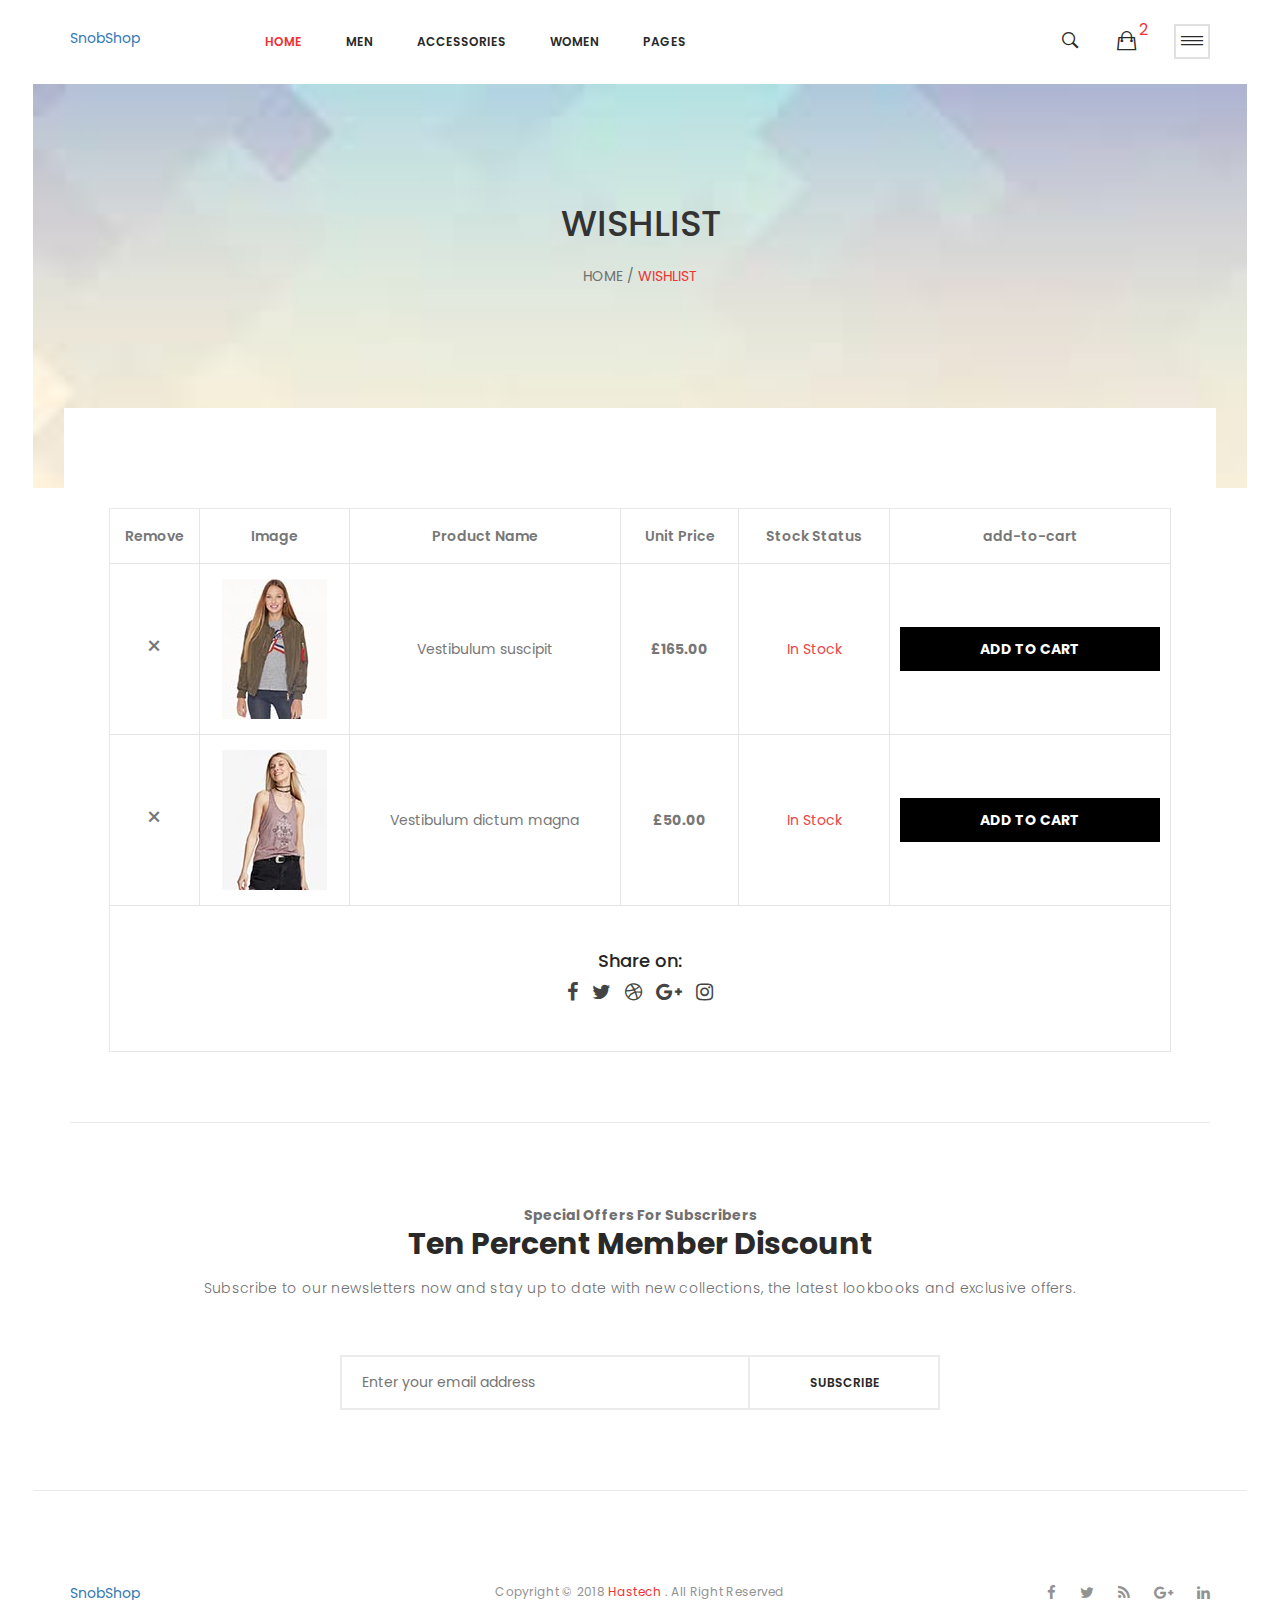
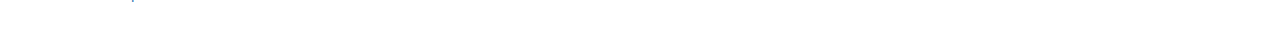
<file: wishlist.html>
<!DOCTYPE html>
<html>
<head>
	<meta charset="utf-8">
	<meta name="viewport" content="width=device-width, initial-scale=1">
	 <meta http-equiv="x-ua-compatible" content="ie=edge">
	<title>SnobShop</title>

	<!--Favicon-->
	<link rel="shortcut icon" type="image/x-icon" href="img/favicon.png">

	<!--all css here-->
	<!--bootstrap.min.css from css folder-->
	<link rel="stylesheet" href="css/bootstrap.min.css">
	<!-- animate css -->
    <link rel="stylesheet" href="css/animate.css">
    <!-- animate  min css -->
    <link rel="stylesheet" href="css/animate.min.css">
    <!-- jquery-ui.min css -->
    <link rel="stylesheet" href="css/jquery-ui.min.css">
    <!-- meanmenu css--> 
    <link rel="stylesheet" href="css/meanmenu.min.css">
    <!-- owl.carousel css -->
    <link rel="stylesheet" href="css/owl.carousel.css">
    <!--owl theme default css-->
    <link rel="stylesheet" type="text/css" href="css/owl.theme.default.min.css">
	<!--ionicons-->
	<link rel="stylesheet" href="css/ionicons.min.css">
	<!-- font-awesome css -->
    <link rel="stylesheet" href="css/font-awesome.min.css">
    <!--fontawesome package-->
    <link rel="stylesheet" href="https://use.fontawesome.com/releases/v5.2.0/css/all.css" integrity="sha384-hWVjflwFxL6sNzntih27bfxkr27PmbbK/iSvJ+a4+0owXq79v+lsFkW54bOGbiDQ" crossorigin="anonymous">
    <!-- style css -->
	<link rel="stylesheet" href="style.css">
    <!--font-awesome css-->
    <link rel="stylesheet" href="https://maxcdn.bootstrapcdn.com/font-awesome/4.5.0/css/font-awesome.min.css">
    <!-- modernizr css -->
    <script src="js/vendor/modernizr-2.8.3.min.js"></script>
</head>
<body class="wishlist">
	<!--page-wrapper-area-->
	<div id="page-wrapper">
		<!--header area start-->
		<header>
			<!--header-top-area-start-->
			<div class="header-top-area" id="sticky-header">
				<div class="container">
					<div class="row">
						<!--1st column-->
						<div class="col-lg-2 col-md-2 col-sm-6 col-xs-6">
							<!-- logo area start-->
							<div class="logo-area">
								<a href="index.html">SnobShop</a>
							</div> 
							<!--logo area end-->
						</div>
						<!--2nd column-->
						<div class="col-lg-7 col-md-7 hidden-sm hidden-xs">
							<!--menu area start-->
							<div class="menu-area">
								<nav>
									<ul> <!--Main navbar menu-->
										 <!--Home-->
										<li class="active"><a href="index.html">Home</a></li> <!--home ended-->

										<!--Men-->
										<li><a href="shop.html">Men</a>
											<ul class="mega-menu"> 
												<li><a href="#">Integer vestib</a>
													<ul class="sub-menu-2"> 
															<li><a href="shop.html">finibus iaculis</a></li>
															<li><a href="shop.html">finibus iaculis</a></li>
															<li><a href="shop.html">finibus iaculis</a></li>
															<li><a href="shop.html">finibus iaculis</a></li>
													</ul>
												</li>
												<li><a href="#">Phasellus inviv</a>
													<ul class="sub-menu-2"> 
															<li><a href="shop.html">Fusce eurhon</a></li>
															<li><a href="shop.html">Fusce eurhon</a></li>
															<li><a href="shop.html">Fusce eurhon</a></li>
															<li><a href="shop.html">Fusce eurhon</a></li>
													</ul>
												</li>
												<li><a href="#">suscipit mauris</a>
													<ul class="sub-menu-2"> 
															<li><a href="shop.html">Integer rhoncus</a></li>
															<li><a href="shop.html">Integer rhoncus</a></li>
															<li><a href="shop.html">Integer rhoncus</a></li>
															<li><a href="shop.html">Integer rhoncus</a></li>
													</ul>
												</li>
												<li><a href="#">viverra lacus</a>
													<ul class="sub-menu-2"> 
															<li><a href="shop.html">Aliquam acsus</a></li>
															<li><a href="shop.html">Aliquam acsus</a></li>
															<li><a href="shop.html">Aliquam acsus</a></li>
															<li><a href="shop.html">Aliquam acsus</a></li>
													</ul>
												</li>
											</ul>
										</li> <!--men ended-->

										<!--Accessories-->
										<li><a href="shop.html">Accessories</a>
											<ul class="mega-menu mega-menu-2"> 
												<li><a href="#">suscipit mauris</a>
													<ul class="sub-menu-2"> 
															<li><a href="shop.html">Integer rhoncus</a></li>
															<li><a href="shop.html">Integer rhoncus</a></li>
															<li><a href="shop.html">Integer rhoncus</a></li>
															<li><a href="shop.html">Integer rhoncus</a></li>
													</ul>
												</li>
												<li><a href="#">viverra lacus</a>
													<ul class="sub-menu-2"> 
															<li><a href="shop.html">Aliquam acsus</a></li>
															<li><a href="shop.html">Aliquam acsus</a></li>
															<li><a href="shop.html">Aliquam acsus</a></li>
															<li><a href="shop.html">Aliquam acsus</a></li>
													</ul>
												</li>
											</ul>
										</li> <!--accessories ended-->

										<!--Women-->
										<li><a href="shop.html">Women</a>
											<ul class="mega-menu mega-menu-2"> 
												<li><a href="#">fermentum grav</a>
													<ul class="sub-menu-2"> 
															<li><a href="shop.html">arcu dignissim</a></li>
															<li><a href="shop.html">arcu dignissim</a></li>
															<li><a href="shop.html">arcu dignissim</a></li>
															<li><a href="shop.html">arcu dignissim</a></li>
													</ul>
												</li>
												<li><a href="#">gravida metus</a>
													<ul class="sub-menu-2"> 
															<li><a href="shop.html">acaliquet orci</a></li>
															<li><a href="shop.html">acaliquet orci</a></li>
															<li><a href="shop.html">acaliquet orci</a></li>
															<li><a href="shop.html">acaliquet orci</a></li>
													</ul>
												</li>
											</ul>
										</li> <!--Women ended-->

										<!--Pages-->
										<li><a href="#">pages</a>
											<ul class="sub-menu">
												<li><a href="shop.html">Shop</a></li>
												<li><a href="product-details.html">product details</a></li>
												<li><a href="login.html">login</a></li>
												<li><a href="register.html">register</a></li>
												<li><a href="contact.html">contact</a></li>
												<li><a href="about.html">about</a></li>
												<li><a href="cart.html">cart</a></li>
												<li><a href="checkout.html">checkout</a></li>
												<li><a href="wishlist.html">wishlist</a></li>
												</ul>
										</li><!--pages ended-->
									</ul>
								</nav>
							</div> <!--menu area end-->
						</div>
						<!--3rd column-->
						<div class="col-lg-3 col-md-3 col-sm-5 col-xs-6">
							<!--header right area starts-->
							<div class="header-right-area">
								<ul>
									<!--search-->
									<li><a id="show-search"  href="#"><i class="icon ion-ios-search-strong"></i></a>
										<div class="search-content" id="hide-search">
											<span class="close" id="close-search">
												<i class="ion-close"></i>
											</span>
											<div class="search-text">
												<h1>Search</h1>
												<form action="#">
													<input type="text" placeholder="search">
													<button class="btn" type="button">
														<i class="fa fa-search"></i>
													</button>
												</form>
											</div>
										</div>
									</li> <!--search ended-->

									<!--cart-->
									<li>
										<a href="cart.html" class="icon ion-bag"></a>
											<span>2</span>
											<div class="mini-cart-sub">
												<div class="cart-product">
													<div class="single-cart">
														<div class="cart-img">
															<a href="#"><img src="img/products/P1.jpg" alt="book"></a>
														</div>
														<div class="cart-info">
															<h5><a href="#">Joust Duffle Bag</a></h5>
															<p>1 x £60.00</p>
														</div>
													</div>
													<div class="single-cart">
														<div class="cart-img">
															<a href="#"><img src="img/products/P3.jpg" alt="book" /></a>
														</div>
														<div class="cart-info">
															<h5><a href="#">Chaz Kangeroo Hoodie</a></h5>
															<p>1 x £52.00</p>
														</div>
													</div>
												</div>
												<div class="cart-totals">
													<h5>Total <span>£12.00</span></h5>
												</div>
												<div class="cart-bottom">
													<a href="checkout.html">Check out</a>
												</div>
											</div>
									</li><!--cart ended-->

									<!--menu-->
									<li>
										<a href="#" id="show-cart"><i class="icon ion-drag"></i></a>
										<div class="shapping-area" id="hide-cart">
											<div class="single-shapping mb-20">
												<span>Currency</span>
												<ul>
													<li><a href="#">Euro</a></li>
													<li><a href="#">Pound</a></li>
													<li><a href="#">US Dollar</a></li>
												</ul>
											</div>
											<div class="single-shapping mb-20">
												<span>Language</span>
												<ul>
													<li><a href="#"><img src="img/flag/F1.jpg" alt="flag" />   English</a></li>
													<li><a href="#"><img src="img/flag/F2.jpg" alt="flag" />   French</a></li>
												</ul>
											</div>
											<div class="single-shapping">
													<span>My Account</span>
													<ul>
														<li><a href="register.html">Register</a></li>
														<li><a href="login.html">Login</a></li>
													</ul>
												</div>
										</div>
									</li><!--menu ended-->
								</ul>
							</div> <!--header-right area ended-->
						</div>
					</div>
				</div>				
		 	</div> <!--header-top-area ended-->

		 	<!--Mobile menu start-->
		 	<div class="mobile-menu-area hidden md hidden-lg">
		 		<div class="container">
		 			<div class="row">
		 				<div class="col-lg-12">
		 					<div class="mobile-menu">
		 						<nav id="mobile-menu-active">
		 							 <ul id="nav">
		 							 	<li><a href="index.html">Home</a></li>
		 							 	<li><a href="shop.html">Men</a>
		 							 		<ul>
		 							 			<li><a href="shop.html">finibus iaculis</a></li>
															<li><a href="shop.html">finibus iaculis</a></li>
															<li><a href="shop.html">finibus iaculis</a></li>
															<li><a href="shop.html">finibus iaculis</a></li>
															<li><a href="shop.html">Fusce eurhon</a></li>
															<li><a href="shop.html">Fusce eurhon</a></li>
															<li><a href="shop.html">Fusce eurhon</a></li>
															<li><a href="shop.html">Fusce eurhon</a></li>
															<li><a href="shop.html">Integer rhoncus</a></li>
															<li><a href="shop.html">Integer rhoncus</a></li>
															<li><a href="shop.html">Integer rhoncus</a></li>
															<li><a href="shop.html">Integer rhoncus</a></li>
															<li><a href="shop.html">Aliquam acsus</a></li>
															<li><a href="shop.html">Aliquam acsus</a></li>
															<li><a href="shop.html">Aliquam acsus</a></li>
															<li><a href="shop.html">Aliquam acsus</a></li>
		 							 		</ul>
		 							 	</li>
		 							 	<li><a href="shop.html">Accessories</a>
		 							 		<ul>
		 							 			<li><a href="shop.html">Integer rhoncus</a></li>
															<li><a href="shop.html">Integer rhoncus</a></li>
															<li><a href="shop.html">Integer rhoncus</a></li>
															<li><a href="shop.html">Integer rhoncus</a></li>
															<li><a href="shop.html">Aliquam acsus</a></li>
															<li><a href="shop.html">Aliquam acsus</a></li>
															<li><a href="shop.html">Aliquam acsus</a></li>
															<li><a href="shop.html">Aliquam acsus</a></li>
		 							 		</ul>
		 							 	</li>
		 							 	<li><a href="shop.html">Women</a>
		 							 		<ul>
		 							 					<li><a href="shop.html">arcu dignissim</a></li>
															<li><a href="shop.html">arcu dignissim</a></li>
															<li><a href="shop.html">arcu dignissim</a></li>
															<li><a href="shop.html">arcu dignissim</a></li>
															<li><a href="shop.html">acaliquet orci</a></li>
															<li><a href="shop.html">acaliquet orci</a></li>
															<li><a href="shop.html">acaliquet orci</a></li>
															<li><a href="shop.html">acaliquet orci</a></li>
		 							 		</ul>
		 							 	</li>
		 							 	<li><a href="shop.html">Pages</a>
		 							 		<ul>
		 							 			<li><a href="shop.html">Shop</a></li>
												<li><a href="product-details.html">product details</a></li>
												<li><a href="login.html">login</a></li>
												<li><a href="register.html">register</a></li>
												<li><a href="contact.html">contact</a></li>
												<li><a href="about.html">about</a></li>
												<li><a href="cart.html">cart</a></li>
												<li><a href="checkout.html">checkout</a></li>
												<li><a href="wishlist.html">wishlist</a></li>
		 							 		</ul>
		 							 	</li>
		 							 </ul>
		 						</nav>
		 					</div>
		 				</div>
		 			</div>
		 		</div>
		 	</div> <!--mobile menu ended-->
		</header> <!--header-area-end-->

		<!--breadcrumbs-area-start-->
		<div class="breadcrumbs-area">
			<div class="container">
				<div class="row">
					<div class="col-lg-12">
						<div class="breadcrumb-content text-center">
							<h2>Wishlist</h2>
							<ul>
								<li><a href="#">Home /</a></li>
								<li class="active"><a href="#">Wishlist</a></li>
							</ul>
						</div>
					</div>
				</div>
			</div>
		</div> <!--breadcrumbs-area ended-->
		
		<!--shop-main-area-start-->
		<div class="shop-main-area">
			<!--cart-main-area-start-->
			<div class="cart-main-area">
				<div class="container">
					<div class="row">
						<div class="col-lg-12">
							<div class="wishlist-content">
								<form action="#">
									<div class="wishlist-table table-responsive">
										<table>
											<thead>
												<tr>
													<th class="product-remove">
														<span class="nobr">Remove</span>
													</th>
													<th class="product-thumbnail">Image</th>
													<th class="product-name">Product Name</th>
													<th class="product-price">Unit Price </th>
													<th class="product-stock-stauts">Stock Status </th>
													<th class="product-subtotal">add-to-cart </th>
												</tr>
											</thead>
											<tbody>
												<tr>
													<td class="product-remove"><a href="#">×</a></td>
													<td class="product-name"><a href="#"><img src="img/cart/1.jpg" alt="man"></a></td>
													<td class="product-name"><a href="#">Vestibulum suscipit</a></td>
													<td class="product-price"><span class="amount">£165.00</span></td>
													<td class="product-stock-status"><span class="wishlist-in-stock">In Stock</span></td>
													<td class="product-add-to-cart"><a href="#"> Add to Cart</a></td>
												</tr>
												<tr>
													<td class="product-remove"><a href="#">×</a></td>
													<td class="product-thumbnail"><a href="#"><img src="img/cart/2.jpg" alt="man" /></a></td>
													<td class="product-name"><a href="#">Vestibulum dictum magna</a></td>
													<td class="product-price"><span class="amount">£50.00</span></td>
													<td class="product-stock-status"><span class="wishlist-in-stock">In Stock</span></td>
													<td class="product-add-to-cart"><a href="#"> Add to Cart</a></td>
												</tr>
											</tbody>
											<tfoot>
												<tr>
													<td colspan="6">
														<div class="wishlist-share">
															<h4 class="wishlist-share-title">Share on:</h4>
															<ul>
																<li><a href="#" class="facebook"><i class="fa fa-facebook"></i></a></li>
																<li><a class="twitter" href="#"><i class="fa fa-twitter"></i></a></li>
																<li><a class="pinterest" href="#"><i class="fa fa-dribbble"></i></a></li>
																<li><a class="googleplus" href="#"><i class="fa fa-google-plus"></i></a></li>
																<li><a class="email" href="#"><i class="fa fa-instagram"></i></a></li>
															</ul>
														</div>
													</td>
												</tr>
											</tfoot>
										</table>
									</div>
								</form>
							</div>
						</div>
					</div>
				</div>
			</div> <!--cart-main-area ended-->		
		</div> <!--shop-main-area ended-->
		
		<div class="margin">
			
		</div>

		<!--newsletter-area start-->
		<div class="newslatter-area">
			<div class="container">
				<div class="row">
					<div class="col-lg-12">
						<div class="bt-top ptb-80">
							<div class="newlatter-content text-center">
								<h6>Special Offers For Subscribers</h6>
								<h3>Ten Percent Member Discount</h3>
								<p>Subscribe to our newsletters now and stay up to date with new collections, the latest lookbooks and exclusive offers.</p>
								<form action="#">
									<input type="text" placeholder="Enter your email address">
									<button type="submit">Subscribe</button>
								</form>
							</div>
						</div>
					</div>
				</div>
			</div>
		</div> <!--newsletter-area ended-->

		<div class="margin">
			
		</div>

		<!--footer-area ended-->
		<footer>
			<div class="footer-area ptb-40">
				<div class="container">
					<div class="row">
						<div class="col-lg-3 col-md-3 col-sm-3 col-xs-12">
							<!--footer-logo-->
							<div class="footer-logo mb-3">
								<a href="#">SnobShop</a>
							</div>
						</div>
						<div class="col-lg-6 col-md-6 col-sm-6 col-xs-12">
							<!-- copy-right-area-start -->
							<div class="copy-right-area mb-3 text-center">
								<p>Copyright © 2018 <a href="#">Hastech</a> . All Right Reserved</p>
							</div> <!-- copy-right-area-end -->
						</div>
						<div class="col-lg-3 col-md-3 col-sm-3 col-xs-12">
							<!-- footer-social-icon-start -->
							<div class="footer-social-icon">
								<ul>
									<li><a href="#"><i class="fa fa-facebook"></i></a></li>
									<li><a href="#"><i class="fa fa-twitter"></i></a></li>
									<li><a href="#"><i class="fa fa-rss"></i></a></li>
									<li><a href="#"><i class="fa fa-google-plus"></i></a></li>
									<li><a href="#"><i class="fa fa-linkedin"></i></a></li>
								</ul>
							</div>	<!-- footer-social-icon-end -->
						</div>
					</div>
				</div>
			</div>		
		</footer> <!--footer-area ended-->
		
		<div class="margin">
			
		</div>

	</div> <!--page-wrapper area ended-->


	<!--all js -->
	<!-- jquery latest version -->
    <script src="js/vendor/jquery-1.12.0.min.js"></script>
    <!-- bootstrap js -->
    <script src="js/bootstrap.min.js"></script>
    <!-- owl.carousel js -->
   	<script src="js/owl.carousel.min.js"></script>
   	<!-- meanmenu js -->
    <script src="js/jquery.meanmenu.js"></script>
   	<!-- jquery-ui js -->
    <script src="js/jquery-ui.min.js"></script>
    <!-- wow min js -->
   	<script src="js/wow.min.js"></script>
   	<!-- wow js -->
   	<script src="js/wow.js"></script>
   	<!-- jquery.elevateZoom-3.0.8.min.js -->
    <script src="js/jquery.elevateZoom-3.0.8.min.js"></script>
    <!-- jquery.counterup.min.js -->
    <script src="js/jquery.counterup.min.js"></script>
	<!-- waypoints.min.js -->
    <script src="js/waypoints.min.js"></script>
    <!--main js-->
	<script src="main.js"></script>
</body>
</html>
</file>
<file: css/nivo-slider.css>
.nivoSlider {
	position: absolute;
	width: 100%;
	height: auto;
	overflow: hidden;
}
.nivoSlider img {
	position: absolute;
	top: 0px;
	left: 0px;
	max-width: none;
}
.nivo-main-image {
	display: block!important;
	position: relative !important;
	width: 100% !important;
}
.nivoSlider a.nivo-imageLink {
	position: absolute;
	top: 0px;
	left: 0px;
	width: 100%;
	height: 100%;
	border:0;
	padding:0;
	margin:0;
	z-index:6;
	display:none;
	background:white; 
	filter:alpha(opacity=0); 
	opacity:0;
}
.nivo-slice {
	display: block;
	position: absolute;
	z-index: 5;
	height: 100%;
	top: 0;
}
.nivo-box {
	display: block;
	position: absolute;
	z-index: 5;
	overflow: hidden;
}
.nivo-box  img {
	display: block;
}
.nivo-caption {
	position: absolute;
	left: 0px;
	bottom: 0px;
	background-color: #000;
	color: #fff;
	width: 100%;
	z-index: 8;
	padding: 5px 10px;
	opacity: 0.8;
	overflow: hidden;
	display: none;
	-moz-opacity:0.8;
	filter:alpha(opacity=8);
	-webkit-box-sizing: border-box; /* Safari/Chrome, other WebKit */
	-moz-box-sizing: border-box;    /* Firefox, other Gecko */
	box-sizing: border-box;         /* Opera/IE 8+ */
}
.nivo-caption p {
	padding: 5px;
	margin: 0;
}
.nivo-caption a {
	display: inline!important;
}
.nivo-html-caption {
	display: none;
}
.nivo-directionNav a {
	position: absolute;
	top: 45%;
	z-index: 9;
	cursor: pointer;
}
.nivo-prevNav {
	left:0px;
}
.nivo-nextNav {
	right:0px;
}
/* Control nav styles (e.g. 1,2,3...) */
.nivo-controlNav {
	text-align:center;
	padding: 15px 0;
}
.nivo-controlNav a {
	cursor:pointer;
}
.nivo-controlNav a.active {
	font-weight:bold;
}
</file>
<file: style.css>
/*----------------------------------------*/
/*  1.  Theme default CSS
/*----------------------------------------*/
/* google-fonts */
@import url('https://fonts.googleapis.com/css?family=Poppins:300,400,500,600,700');
html, body {height: 100%;}
.floatleft {float:left}
.floatright {float:right}
.alignleft {float:left;margin-right:15px;margin-bottom: 15px}
.alignright {float:right;margin-left:15px;margin-bottom: 15px}
.aligncenter {display:block;margin:0 auto 15px}
a:focus {
	outline:none;
	text-decoration: none;
}
input:focus,
textarea:focus,
button:focus,
select:focus{
	outline:none;
}
img {max-width:100%;height:auto}
.fix {overflow:hidden}
p {margin:0 0 15px;}
h1, h2, h3, h4, h5, h6 {
	color:#292929;
	font-family: 'Poppins', sans-serif;
	font-weight:700;
  margin: 0 0 10px;
}
a {transition: all 0.3s ease 0s;text-decoration:none;}
a:hover {
  color: #ec4445;
  text-decoration: none;
}
a:active, a:hover {
  outline: 0 none;
}
ul{
list-style: outside none none;
margin: 0;
padding: 0
}
.clear{clear:both}
body {
	font-family: 'Poppins', sans-serif;
	color:#707070;
	font-size:14px;
	line-height:24px;
	font-weight:400;
}
::-moz-selection {
    background: #b3d4fc;
    text-shadow: none;
}
::selection {
    background: #b3d4fc;
    text-shadow: none;
}
.browserupgrade {
    margin: 0.2em 0;
    background: #ccc;
    color: #000;
    padding: 0.2em 0;
}
.mb-80{
	margin-bottom:80px;
}
.mb-70{
	margin-bottom:70px;
}
.mb-60{
	margin-bottom:60px;
}
.mb-50{
	margin-bottom:50px;
}
.mb-40{
	margin-bottom:40px;
}
.mb-30{
	margin-bottom:30px;
}
.mb-26{
	margin-bottom:26px;
}
.mb-20{
	margin-bottom:20px;
}
.mb-10{
	margin-bottom:10px;
}
.mtb-10{
	margin:10px 0;
}
.mtb-20{
	margin:20px 0;
}
.mtb-30{
	margin:30px 0;
}
.mtb-40{
	margin:40px 0;
}
.mtb-50{
	margin:50px 0;
}
.mtb-60{
	margin:60px 0;
}
.mtb-70{
	margin:70px 0;
}
.mtb-80{
	margin:80px 0;
}
.mt-10{
	margin-top:10px;
}
.mt-20{
	margin-top:20px;
}
.mt-30{
	margin-top:30px;
}
.mt-40{
	margin-top:40px;
}
.mt-50{
	margin-top:50px;
}
.mt-60{
	margin-top:60px;
}
.mt-70{
	margin-top:70px;
}
.mt-80{
	margin-top:80px;
}
.mb-28 {
  margin-bottom: 28px;
}
.pt-10{
	padding-top:10px;
}
.pt-20{
	padding-top:20px;
}
.pt-30{
	padding-top:30px;
}
.pt-40{
	padding-top:40px;
}
.pt-50{
	padding-top:50px;
}
.pt-60{
	padding-top:60px;
}
.pt-70{
	padding-top:70px;
}
.pt-80{
	padding-top:80px;
}
.ptb-10{
	padding:10px 0;
}
.ptb-20{
	padding:20px 0;
}
.ptb-30{
	padding:30px 0;
}
.ptb-40{
	padding:40px 0;
}
.ptb-50{
	padding:50px 0;
}
.ptb-60{
	padding:60px 0;
}
.ptb-70{
	padding:70px 0;
}
.ptb-80{
	padding:80px 0;
}
.pb-10{
	padding-bottom:10px;
}
.pb-20{
	padding-bottom:20px;
}
.pb-30{
	padding-bottom:30px;
}
.pb-40{
	padding-bottom:40px;
}
.pb-50{
	padding-bottom:50px;
}
.pb-60{
	padding-bottom:60px;
}
.pb-70{
	padding-bottom:70px;
}
.pb-80{
	padding-bottom:80px;
}


/* header*/
#page-wrapper {
	padding: 0 2.6%;
	position: relative;
}

/* header-top-area*/
.logo-area {
	margin-top: 26px;
}
.menu-area ul li {
	display: inline-block;
	margin-right: 40px;
	position: relative;
}
.menu-area ul li:last-child{
	margin-right:0;
}
.menu-area ul li a {
	color: #292929;
	display: inline-block;
	font-size: 12px;
	font-weight: 600;
	position: relative;
	text-decoration: none;
	text-transform: uppercase;
	padding: 30px 0;
	transition: 0.3s
}
.menu-area ul li.active a,.menu-area ul li:hover a,.header-right-area ul li:hover a,.menu-area ul li.sub-menu ul li a:hover,.menu-area ul li ul.mega-menu li ul.sub-menu-2 li a:hover,.menu-area ul li ul.sub-menu li a:hover{
	color: #ee3333 ;
}
.menu-area ul li ul.sub-menu {
	background: #fff none repeat scroll 0 0;
	box-shadow: 5px 5px 7px 0 rgba(41, 41, 41, 0.05);
	width: 215px;
	position: absolute;
	left: 0;
	top: 100%;
	z-index: 999;
	padding: 15px 20px;
	transition: 0.3s;
	opacity: 0;
	visibility: hidden;
}
.menu-area ul li:hover ul.sub-menu {
	opacity: 1;
	visibility: visible;
}
.menu-area ul li ul.sub-menu li {
	display: block;
}
.menu-area ul li ul.sub-menu li a {
	color: #292929;
	font-weight: 700;
	letter-spacing: 0.02em;
	line-height: 26px;
	padding: 0!important;
	text-transform: capitalize;
	transition: all 0.3s ease 0;
}
.menu-area ul li ul.mega-menu {
	background:#fff none repeat scroll 0 0;
	box-shadow: 5px 5px 7px 0 rgba(41, 41, 41, 0.05);
	padding: 30px !important;
	width: 710px!important;
	position: absolute;
	left: 0;
	top: 100%;
	z-index: 999;
	opacity: 0;
	visibility: hidden;
}
.menu-area ul li:hover ul.mega-menu {
	opacity: 1;
	visibility: visible;
}
.menu-area ul li ul.mega-menu li {
	display: block;
	float: left;
	margin: 0;
	width: 25%;
}
.menu-area ul li ul.mega-menu li a {
  color: #292929;
  font-size: 12px;
  font-weight: 700;
  line-height: 1;
  padding: 0 0 20px 0 !important;
  text-transform: uppercase;
}
.menu-area ul li ul.mega-menu li ul.sub-menu-2 li {
	float: none;
	width: 100%;
}
.menu-area ul li ul.mega-menu li ul.sub-menu-2 li a {
  color: #707070;
  font-size: 12px;
  padding: 10px 0 0 !important;
  text-transform: capitalize;
  transition:0.3s;
}
.menu-area ul li ul.mega-menu-2 {
	width: 380px!important;
}
.menu-area ul li ul.mega-menu-2 li{
  float: left;
  width: 50%;
  display:block;
  margin: 0;
}
.header-right-area {
	float: right;
}
.header-right-area ul {}
.header-right-area ul li {
	display: inline-block;
	margin-left: 34px;
	position: relative;
}
.header-right-area ul li:first-child {
	margin-left: 0;
}
.header-right-area ul li a {
	color: #292929;
	display: inline-block;
	font-size: 22px;
	padding: 30px 0;
	text-decoration: none;
	transition: all 0.3s ease 0s;
}
.header-right-area ul li > span {
  color: #ee3333;
  font-size: 16px;
  position: absolute;
  right: -12px;
  top: 18px;
}
.mini-cart-sub {
	position: absolute;
	background:#fff none repeat scroll 0 0;
	box-shadow: 0 0 20px 0 rgba(0, 0, 0, 0.1);
	display: block;
	left: auto;
	top: 100%;
	transform: scaleY(0);
	transform-origin: 0 0 0;
	opacity: 0;
	padding: 20px;
	right: 0;
	transition: all 0.5s ease 0s;
	visibility: hidden;
	width: 280px;
	z-index: 9999;
}
.header-right-area ul > li:hover .mini-cart-sub {
	opacity: 1;
	visibility: visible;
	transform: scaleY(1);
}
.cart-product .single-cart {
	margin-bottom: 15px;
	overflow: hidden;
}
.cart-product .single-cart .cart-img {
	display: block;
	float: left;
	margin-right: 15px;
	width: 65px;
}
.cart-product .single-cart .cart-img a{
	padding:0;
}
.cart-product .single-cart .cart-img a img {
	width:100%;
}
.cart-product .single-cart .cart-info {
	overflow: hidden;
	padding-right: 20px;
	position: relative;
}
.cart-product .single-cart .cart-info h5 {
	margin-bottom:0px;
}
.header-right-area ul > li .cart-product .single-cart .cart-info h5 a {
  color: #707070;
  font-size: 16px;
  font-weight: 400;
  line-height: 17px;
  margin-bottom: 0;
  padding:15px 0;
  text-transform: capitalize;
}
.header-right-area ul > li .cart-product .single-cart .cart-info h5 a:hover, .header-right-area ul > li .cart-bottom a:hover{
	color:#ee3333;
}
.cart-product .single-cart .cart-info p {
	margin-bottom: 0;
	font-size: 14px;
}
.cart-totals {
	margin-bottom: 15px;
}
.cart-totals h5 span {
	display: block;
	float: right;
}
.header-right-area ul > li .cart-bottom a {
  background-color: #707070;
  color: #fff;
  display: inline-block;
  font-size: 12px;
  font-weight: 700;
  height: 36px;
  line-height: 24px;
  padding: 7px 15px;
  text-align: center;
  text-transform: uppercase;
  transition: all 0.3s ease 0s;
  width: 100%;
}
.header-right-area ul > li .cart-bottom a:hover{
	background:#ee3333;
	color: #fff;
}
.search-content {
	position: absolute;
	animation: 0.5s linear 0s alternate none 1 running fadeIn;
	background: rgba(21, 21, 21, 0.99) none repeat scroll 0 0;
	bottom: 0;
	display: none;
	left: 2.6%;
	position: fixed;
	right: 2.6%;
	top: 83px;
	z-index: 999999;
}
.search-content .search-text {
	position: relative;
	top: 50%;
	transform: translateY(-50%);
	padding: 0 40px;
}
.search-content h1{
	color: #fff;
	font-size: 48px;
	font-weight: 500;
	margin: 0 0 70px;
	text-transform: capitalize;
}
.search-content form{
	position:relative;
}
.search-content form input {
  background: rgba(0, 0, 0, 0) none repeat scroll 0 0;
  color: #bababa;
  height: 45px;
  line-height: 45px;
  padding: 0 40px 0 0;
  width: 100%;
  border:0;
  border-bottom: 1px solid rgba(255, 255, 255, 0.1);
}
.search-content form button.btn {
	background: rgba(0, 0, 0, 0) none repeat scroll 0 0 !important;
	border: medium none; 
	border-radius: 0;
	box-shadow: none;
	font-size: 20px;
	position: absolute;
	right: 0;
	top: 6px;
	z-index: 2;
}
.search-content form button.btn:hover {
	color: #ee3333;
}
.shapping-area {
	background-color: #fff;
	animation: 0.5s linear 0s alternate none 1 running fadeIn;
	border: medium none;
	border-radius: 0;
	box-shadow: 5px 5px 7px 0 rgba(41, 41, 41, 0.05);
	left: auto;
	margin: 0;
	display: none;
	min-width: 300px;
	padding: 40px;
	right: 0;
	top: 100%;
	position: absolute;
	z-index: 999;
}
.shapping-area .single-shapping span {
	border-bottom: 1px solid rgba(55, 55, 55, 0.1);
	color: #292929;
	display: block;
	font-size: 15px;
	padding-bottom: 5px;
	font-weight: 700;
	text-transform: uppercase;
}
.shapping-area .single-shapping ul {
	list-style: outside none none;
	padding-left: 20px;
}
.shapping-area .single-shapping ul li {
	display: block;
	margin: 0;
}
.shapping-area .single-shapping ul li a {
	color: #6b6b6b;
	font-size: 12px;
	line-height: 30px;
	padding: 0;
	transition: 0.3s;
	text-decoration: none;
}
.shapping-area .single-shapping ul li a:hover {
	color: #ee3333;
}
.header-top-area.sticky,.home-2 .header-top-area.sticky, .home-4 .header-top-area.sticky {
	background-color: rgba(255, 255, 255, 0.95) none repeat scroll 0 0;
	box-shadow: 0 0 10px 1px rgba(0, 0, 0, 0.05);
	left: 0;
	position: fixed;
	top: 0;
	widows: 100%;
	z-index: 999;
}
.header-top-area.sticky .logo-area {
  margin-top: 12px;
}
.header-top-area.sticky .menu-area ul li a {
	padding: 16px 0;
}
.header-top-area.sticky .header-right-area ul li a{
	padding:16px 0;
}
.header-top-area.sticky .header-right-area ul li > span {
	top: 7px;
} 
.mobile-menu-area.hidden-md.hidden-lg {
	clear: both;
	position: relative;
	z-index: 9;
}
.search-content span.close {
	color: hsl(0, 0%, 100%);
	font-size: 20px;
	opacity: 1;
	position: relative;
	right: 40px;
	top: 20px;
	z-index: 999999;
}

/*slider-area*/
.slider-area {
	position: relative;
	clear: both;
}

#my-slider .carousel-caption {
	float: left;
	/*background: blue;*/
	text-align: left;
	height: 400px;
	top: 60px;
	left: 50px;
	/*bottom: 10px;*/
	/*background-size: cover;*/
}
.carousel-caption h5 {
	color: #292929;
	font-size: 12px;
	font-weight: 600;
	line-height: 1.3;
	margin: 0;
	text-transform: uppercase;
}
.carousel-caption h2 {
	color: #3d4760;
	font-size: 250%;
	font-weight: 300;
	margin: 70px 0 0;
	text-transform: uppercase;
}
.carousel-caption h1 {
	color: #3d4760;
	font-size: 500%;
	font-weight: 700;
	margin: 0 0 15px;
	text-transform: uppercase;
}
.carousel-caption p{
	color: #292929;
	font-size: 14px;
	letter-spacing: 0.025em;
	line-height: 24px;
	margin: 0;
	padding: 0;
}
.carousel-caption a {
	background:rgba(0, 0, 0, 0) none repeat scroll 0 0;
	border: 2px solid #292929;
	border-radius: 0;
	color: #292929;
	display: inline-block!important;
	font-size: 12px;
	font-weight: 600;
	margin-top: 20px;
	padding: 15px 55px;
	text-transform: uppercase;
	transition: 0.3s;
	text-decoration: none;
}
/*.slider-area:hover .carousel-caption a {
	opacity: 1;
}*/
.carousel-caption a:hover {
	background:#292929 none repeat scroll 0 0;
	border-color: #292929;
	color: #fff;
}

/* founder-area*/
.founder-description h3 {
	color: #929292;
font-size: 12px;
margin: 0 0 5px;
text-transform: capitalize;
}
.founder-description h1{
	font-size: 30px;
	font-weight: 500;
	margin: 0 0 40px;
	text-transform: capitalize;
}
.founder-description img {
  margin-bottom: 35px;
  display:inline-block;
}
.founder-description p{
	letter-spacing: 0.025em;
	line-height: 30px;
	margin: 0 0 50px;
}
.founder-description h4{
	font-size: 12px;
	font-weight: 600;
	margin: 0;
	text-transform: uppercase;
}
.founder-description h4 span{
	color: #707070;
	font-weight: 400;
}
/*banner*/
.banner-area {}
.single-banner {
	position: relative;
	overflow: hidden;
}
.single-banner .banner-img a img {
	width: 100%;
	transition: 0.4s;
	transform: scale(1.0);
}
.single-banner:hover .banner-img a img {
	transform: scale(1.1);
}
.single-banner .banner-content {
	bottom: 20px;
	left: 20px;
	position: absolute;
}
.single-banner .banner-content a {
	background-color: white;
	box-shadow: 1px 1px 1px 0 rgba(0, 0, 0, 0.1);
	color: #292929;
	display: inline-block;
	font-size: 14px;
	font-weight: 500;
	padding: 20px 30px;
	text-transform: capitalize;
	transition: 0.3s;
}
.single-banner:hover, .banner-content a {
	color: red;
}
.banner-content-2 {
	left: 50px;
	position: absolute;
	top: 50%;
	transform: translateY(-50%);
}
.banner-content-2 h3 {
	font-size: 14px;
	font-weight: 600;
	line-height: 1;
	margin: 0 0 15px;
}
.banner-content-2 h2 {
	font-size: 24px;
	font-weight: 400;
	line-height: 1;
	margin:0;
	text-transform: capitalize;
}
.banner-content-2 a{
	color: #292929;
	display: inline-block;
	font-weight: 600;
	line-height: 1;
	margin-top: 80px;
	padding-bottom: 5px;
	text-transform: uppercase;
	transition:.3s;
	text-decoration: none;
}
.banner-content-2 a:hover{
	border-color: #ee3333;
	color: #ee3333;
}

/*----------------------------------------*/
/* 6.  feature-product-area
/*----------------------------------------*/
.section-title h2{
	font-size: 30px;
	font-weight: 500;
	margin: 0 0 13px;
	text-transform: capitalize;
}
.section-title p {
  font-weight: 300;
  letter-spacing: 0.025em;
  line-height: 24px;
  margin: 0 auto;
  max-width: 550px;
}
.tab-menu ul li{
	display: inline-block;
	position: relative;
}
.tab-menu ul li a {
  background: #f1f1f1 none repeat scroll 0 0;
  border-radius: 3px;
  color: #707070;
  cursor: pointer;
  font-size: 12px;
  line-height: 1;
  margin: 0 5px;
  padding: 14px 30px;
  position: relative;
  text-decoration: none;
  text-transform: capitalize;
  display: block;
}
.tab-menu ul li.active a,.tab-menu ul li:hover a{
	background: #292929 none repeat scroll 0 0;
color: #fff;
}
.tab-menu ul li.active::before {
  border-color: #292929 transparent transparent;
  border-style: solid;
  border-width: 5px 5px 0;
  bottom: -4px;
  content: "";
  height: 0;
  left: 50%;
  margin-left: -5px;
  opacity: 1;
  position: absolute;
  width: 0;
}
.tab-menu ul li:before{
	border-color: #292929 transparent transparent;
	border-style: solid;
	border-width: 5px 5px 0;
	bottom: -4px;
	content: "";
	height: 0;
	left: 50%;
	margin-left: -5px;
	position: absolute;
	width: 0;
	opacity:0;
	transition:.3s;
}
.tab-menu ul li:hover:before{
	opacity:1;
}
.product-wrapper,.product-wrapper-2{
	position:relative;
	overflow:hidden;
}
.product-wrapper .product-img,.product-wrapper-2 .product-img-2{
	position:relative;
}
.product-wrapper .product-img a img,.product-wrapper-2 .product-img a img{
	width:100%;
}
.product-wrapper .product-img a .secondary,.product-wrapper-2 .product-img-2 a .secondary{
	left: 0;
	opacity: 0;
	position: absolute;
	top: 0;
	transition: all 0.3s ease 0s;
	z-index: 1;
}
.product-wrapper:hover .product-img a .secondary,.product-wrapper-2:hover .product-img-2 a .secondary{
	opacity: 1;
}
.product-wrapper .product-img span{
	background: #292929  none repeat scroll 0 0;
	border-radius: 100%;
	color: #fff;
	font-size: 12px;
	font-weight: 500;
	height: 50px;
	left: 20px;
	line-height: 50px;
	position: absolute;
	text-align: center;
	text-transform: capitalize;
	top: 20px;
	width: 50px;
	z-index: 2;
}
.product-wrapper .product-img .product-icon{
	bottom: 20px;
	left: -100%;
	position: absolute;
	z-index: 3;
	transition:.8s;
}
.product-wrapper:hover .product-img .product-icon{
	left: 40px;
}
.product-wrapper .product-img .product-icon a{
	background: rgba(0, 0, 0, 0) none repeat scroll 0 0;
	color: #292929;
	display: inline-block;
	font-size: 20px;
	line-height: 1;
	text-align: center;
	width: 60px;
	background: #fff none repeat scroll 0 0;
	box-shadow: 1px 1px 1px 0 rgba(0, 0, 0, 0.1);
	padding: 16px 0;
	text-align: center;
	transition:.3s;
}
.product-wrapper .product-img .product-icon a:hover{
	color:#ee3333;
}
.product-wrapper .product-content .manufacture-product{
	overflow:hidden;
}
.product-wrapper .product-content .manufacture-product a{
	color: #929292;
	letter-spacing: 0.025em;
	line-height: 18px;
	text-transform: capitalize;
	font-size:12px;
	float:left;
	width:50%;
	transition:.3s;
}
.product-wrapper .product-content .manufacture-product .rating{
	float: right;
	width: 50%;
	text-align:right;
}
.product-wrapper .product-content .manufacture-product .rating ul li{
	display:inline-block;
}
.product-wrapper .product-content .manufacture-product .rating ul li a{
	color:#F5C60D;
	font-size:12px;
}
.icon.ion-drag {
  border: 2px solid #E1E1E1;
  padding: 0 5px;
}
.product-wrapper .product-content h2{
	margin: 0 0 15px;
	line-height: 18px;
}
.product-wrapper .product-content h2 a{
	color: #292929;
	font-size: 14px;
	font-weight: 500;
	text-transform: capitalize;
	transition:.3s;
}
.product-wrapper .product-content h2 a:hover,.product-wrapper .product-content .manufacture-product a:hover{
	color:#ee3333;
}
.product-wrapper .product-content .price ul li{
	color: #929292;
	font-family: "Karla",sans-serif;
	font-size: 16px;
	margin: 0;
	display:inline-block;
}
.product-wrapper .product-content .price ul li.new-price{
	margin-right:4px;
}
.product-wrapper .product-content .price ul li.old-price{
	color: #ee3333;
	font-weight: 700;
}
.tab-content{
	clear: both;
}
.tab-content > .tab-pane {
  display:block;
  overflow:hidden;
  height:0;
}
.tab-content > .active{
 display:block;
 overflow:visible;
 height:auto;
}

/*testimonial area*/
.testimonial-area {
	background:#f6f6f6 url("img/banner/6.jpg");
	position: relative;
	background-size: cover;
	padding: 20px;
	margin-left: 38px;
	height: 400px;
}
.single-testimonial .testimonial-img {
	margin-bottom: 30px;
}
.single-testimonial .testimonial-img a{
	display: inline-block;
}
.single-testimonial .testimonial-content p {
	color: #707070;
	letter-spacing: 0.025em;
	line-height: 30px;
	margin-bottom: 25px;
	padding: 0 10%;
}
.single-testimonial .testimonial-content i {
	color: #cecece;
	font-size: 20px;
}
.single-testimonial .testimonial-content h4{
	font-size: 12px;
	font-weight: 600;
	letter-spacing: 0.5em;
	line-height: 30px;
	margin: 15px 0 0;
}

.glyphicon {
	content: "";
	visibility: hidden;
}
.carousel:hover .glyphicon {
	visibility: visible;
	width: 50px;
	height: 50px;
	border-radius: 50%;
	background: #000;
	padding: 5px 5px 5px 5px;
	transition: opacity 0.2s;
	color: white;
}
.carousel-indicators.active {
	width: 50px;
	height: 4px;
	border-radius: 3px;
	color: blue;
}
/* banner-area-2*/
.single-banner-2 .banner-text h2 {
	font-size: 14px;
	font-weight: 600;
	line-height: 1;
	margin: 25px 0;
	text-transform: uppercase;
}
.single-banner-2 .banner-text p {
	font-size: 12px;
	color: #929292;
	letter-spacing: 0.025em;
	line-height: 24px;
	margin: 0;
}
.banner-area .container {
	margin: 0 64px;
}
.br-bottom {
	border: 1px solid #ebebeb;
	overflow: hidden;
}

/* blog area*/
.blog-active {
	clear: both;
}
.single-blog {
	overflow: hidden;
}
.single-blog .blog-img {
	position: relative;
}
.single-blog .blog-img a{}
.single-blog .blog-img a:before {
	background:rgba(0, 0, 0, 0.15) none repeat scroll 0 0;
	bottom: 0;
	content: "";
	left: 0;
	opacity: 0;
	position: absolute;
	right: 0;
	top: 0;
}
.single-blog:hover .blog-img a:before {
	opacity: 1;
}
.single-blog .blog-img .date {
	background: #fff none repeat scroll 0 0;
	box-shadow: 1px 1px 1px 0 rgba(0, 0, 0, 0.1);
	color: #929292;
	font-size: 12px;
	font-weight: 500;
	line-height: 1;
	padding: 15px;
	position: absolute;
	right: 20px;
	text-transform: uppercase;
	top: 20px;
}
.single-blog .blog-img .date span{
	color: #292929;
	display: block;
	font-family: sans-serif;
	font-size: 24px;
	font-weight: 700;
	margin-top: 10px;	
}
.single-blog .blog-img a img {
	width: 100%;
}
.single-blog .blog-content{}
.single-blog .blog-content h3 {
	margin: 0 0 5px;
}
.single-blog .blog-content h3 > a{
	color: #292929;
	display: block;
	font-size: 16px;
	font-weight: 500;
	overflow: hidden;
	text-transform: uppercase;
	transform: 0.3s;
}
.single-blog .blog-content h3 > a:hover,.newlatter-content form a:hover,.footer-social-icon ul li a:hover{
	color:#ee3333;
}
.single-blog .blog-content span {
	color: #292929;
	font-size: 12px;
}
.single-blog .blog-content p {
	color: #707070;
	letter-spacing: 0.025;
	line-height: 24px;
	margin: 10px 0 30px;
	font-size: 12px;
}
.single-blog .blog-content > a{
	border-bottom: 2px solid rgba(226, 226, 226, 0.8);
	color: #292929;
	display: inline-block;
	font-size: 14px;
	font-weight: 500;
	padding-bottom: 5px;
}

/* 11.  newslatter-area */
.newslatter-area{}
.bt-top{
	border-top:1px solid #ebebeb;
	overflow:hidden;
}
.newlatter-content h6 {
  color: #707070;
  font-size: 14px;
  line-height: 24px;
  margin: 0;
  text-transform: capitalize;
  margin-bottom: 5px;
}
.newlatter-content h3{
	color: #292929;
	font-size: 30px;
	line-height: 24px;
	margin: 0 0 20px;
	text-transform: capitalize;
}
.newlatter-content p{
	font-weight: 300;
	letter-spacing: 0.025em;
	line-height: 24px;
	margin: 0 auto;
	margin: 0 0 55px;
}
.newlatter-content form{
	position: relative;
	margin:0 auto;
	max-width:600px;
	overflow:hidden
}
.newlatter-content form input {
  background: transparent none repeat scroll 0 0;
  border: 2px solid #ebebeb;
  color: #9d9d9d;
  display: block;
  float: left;
  height: 55px;
  margin: 0;
  padding: 0 190px 0 20px;
  width: 100%;
  outline: none;
}
.newlatter-content form button {
  background: transparent none repeat scroll 0 0;
  border: medium none;
  color: #292929;
  font-size: 12px;
  font-weight: 600;
  height: 51px;
  line-height: 30px;
  padding: 0 60px;
  position: absolute;
  right: 0;
  text-decoration: none;
  text-transform: uppercase;
  top: 50%;
  transform: translateY(-50%);
  transition: all 0.3s ease 0s;
  border-left: 2px solid #ebebeb;
}
/* 12  footer-area */

.footer-area{
	border-top:1px solid #ebebeb;
	overflow:hidden;
}
.footer-area .container{
	margin-top: 50px;
}
.copy-right-area p{
	color: #929292;
	font-size:12px;
	letter-spacing: 0.025em;
	line-height: 22px;
	margin: 0;
}
.copy-right-area p a{
	color:#ee3333;
	text-decoration:none;
}
.footer-social-icon{
	float:right;
}
.footer-social-icon ul li{
	display: inline-block;
	padding-left:20px;
}
.footer-social-icon ul li:first-child{
	padding-left:0;
}
.footer-social-icon ul li a{
	font-size:15px;
	color: #929292;
	transition:.3s;
}
.owl-dots {
	visibility: hidden;
}
.owl-nav {
	font-size: 40px;
	font-weight: 100px;
	color: black;
	visibility: hidden;
}
.owl-nav .owl-prev {
	top: 150px;
	position: absolute;
	right: 1150px;
}
.owl-nav .owl-next {
	top: 150px;
	position: absolute;
	left: 1150px;
}
.product-active:hover .owl-nav {
	visibility: visible;
}
.testimonial-area:hover .owl-nav {
	visibility: visible;
}
/* 404 page */
.breadcrumbs-area{
	background: #f6f6f6 url("img/banner/6.jpg");
	background-size: cover;
	margin: 0;
	padding: 120px 0 200px;
}
.container {
  max-width: 100%;
}
.breadcrumb-content h2{
	color: #333333;
	font-size: 36px;
	font-weight: 500;
	margin: 0 0 20px;
	text-transform: uppercase;
}
.breadcrumb-content ul li{
	display:inline-block;
	text-decoration: none;
}
.breadcrumb-content ul li a{
	color: #707070;
	text-transform: uppercase;
}
.breadcrumb-content ul li.active a{
	color: #ee3333;
}
.page-not-found .entry-header {
	color: #000;
	font-size: 24px;
	margin-bottom: 0;
}
.page-not-found .entry-content p {
	font-size: 15px;
	margin-bottom: 40px;
}
.page-not-found .entry-content a {
  border: 2px solid #aaa;
  color: #333;
  font-weight: 700;
  padding: 10px 30px;
  transition:.3s;
}
.page-not-found .entry-content a:hover{
	background: #ee3333 none repeat scroll 0 0;
	border-color: #ee3333;
	color: #fff;
}
.shop-main-area {
  background: #fff none repeat scroll 0 0;
  margin-left: 2.5%;
  margin-right: 2.5%;
  margin-top: -80px;
  padding: 80px 30px 20px;
}
/* Wishlist*/
.wishlist-title h2 {
	font-size: 30px;
	color: #252525;
}
.wishlist-table table {
	background:#fff none repeat scroll 0 0;
	border-color: #e8e8e9;
	border-radius: 0;
	border-style: solid;
	border-width: 1px 0 0 1px;
	margin:20px 0 50px;
	width: 100%;
}
.wishlist-table table th, .wishlist-table table td {
	 border-bottom: 1px solid #e5e5e5;
     border-right: 1px solid #e5e5e5;
     font-size: 14px;
     padding: 15px 10px;
     text-align: center;
     color: #777;
}
.wishlist-table table .product-remove {
	padding: 0 15px;
	width: 20px;
}
.wishlist-table table th {
  font-weight: 600;
}
.wishlist-table table .product-thumbnail {
	width: 150px;
}
.wishlist-table table .product-add-to-cart {
	width: 240px;
}
.wishlist-table table .product-remove {
  padding: 0 15px;
  width: 20px;
}
.wishlist-table table .product-remove > a {
	font-size: 25px;
	color: #777;
}
.wishlist-table table .product-remove > a:hover {
	color: #ee3333;
}
.wishlist-table table .product-thumbnail {
	width: 150px;
}
.product-name a {
	color: #777;
	transition: 0.3s;
}
.product-name a:hover {
	color: #ee3333;
}
.wishlist-table table td.product-price .amount {
  font-weight: 700;
}
.wishlist-table table .wishlist-in-stock {
  color: #ec4445;
}
.wishlist-table table .product-add-to-cart {
  width: 240px;
}
.wishlist-table table .product-add-to-cart > a {
	background:#000 none repeat scroll 0 0;
	color: #fff;
	display: block;
	font-weight: 700;
	padding: 10px 56px;
	text-transform: uppercase;
	width: 260px;
}
.wishlist-table table .product-add-to-cart > a:hover {
  background: #ee3333 none repeat scroll 0 0;
}
.wishlist-share {
  margin:30px 0;
}
.wishlist-share-title {
  color: #252525;
  font-size: 18px;
  font-weight: 500;
}
.wishlist-share ul li {
  display: inline-block;
  margin: 0 5px;
}
.wishlist-share ul li a {
  color: #444;
  font-size: 20px;
  text-decoration: none;
  transition: all 0.3s ease 0s;
}
.wishlist-share ul li a:hover {
	color:#ee3333;
}
/* checkout */
.different-address {
	margin-top: 30px;
}
.coupon-accordion h3 {
	background-color: #f7f6f7;
	border-top: 3px solid #1e85be;
	color: #515151;
	font-size: 12px;
	font-weight: 300;
	list-style: outside none none;
	margin: 0 0 2em;
	padding: 1em 2em 1em 3.5em;
	position: relative;
	width: auto;
}
.coupon-accordion h3::before {
	color: #1e85be;
	content: "ï„”";
	display: inline-block;
	font-family: fontawesome;
	left: 1.5em;
	position: absolute;
	top:1em;
}
.coupon-accordion span {
	color: #6f6f6f;
	cursor: pointer;
}
.coupon-accordion span:hover, p.lost-password a:hover {
	color: #ee3333;
}
.coupon-content {
	border: 1px solid #e5e5e5;
	/*display: none;*/
	margin-bottom: 20px;
	padding: 20px;
}
.coupon-info p.coupon-text {
	margin-bottom: 15px;
}
.coupon-info p {
	margin-bottom: 0;
}
.coupon-info p.form-row-first label span.required, .coupon-info p.form-row-last label span.required {
	color: #FF1111;
	font-weight: 700;
}
.coupon-info p.form-row-first input, .coupon-info p.form-row-last input {
  border: 1px solid #e5e5e5;
  height: 36px;
  margin: 0 0 14px;
  max-width: 100%;
  padding: 0 0 0 10px;
  width: 370px;
}
.buttons-cart input, .coupon input[type="submit"], .buttons-cart a, .coupon-info p.form-row input[type="submit"] {
	background: #252525 none repeat scroll 0 0;
	border: medium none;
	border-radius: 0;
	box-shadow: none;
	color: #fff;
	display: inline-block;
	float: left;
	font-size: 12px;
	font-weight: 700;
	height: 40px;
	margin-right: 15px;
	padding: 0 15px;
	text-shadow: none;
	text-transform: uppercase;
	transition: all 0.3s ease 0s;
	white-space: nowrap; 
}
.form-row > label {
	margin-top: 7px;
}
.coupon-info p.form-row input[type="checkbox"] {
	position: relative;
	top: 2px;
}
p.lost-password {
	color: #6f6f6f;
}
.coupon-checkout-content {
	display: none;
	margin-bottom: 30px;
}
p.checkout-coupon input[type="text"] {
	height: 36px;
	padding-left: 10px;
	width: 170px;
}
p.checkout-coupon input[type="submit"] {
	background: #333 none repeat scroll 0 0;
	border: medium none;
	border-radius: 0;
	color: #fff;
	height: 36px;
	margin-left: 6px;
	padding: 5px 10px;
	transition: all 0.3s ease 0s;
}
.coupon-info p.form-row input[type="submit"]:hover, p.checkout-coupon input[type="submit"]:hover {
	background: #ee3333 none repeat scroll 0 0;
}
.coupon-accordion span:hover, p.lost-password a:hover {
  color: #ee3333;
}
.checkbox-form h3 {
	border-bottom: 1px solid #e5e5e5;
	font-size: 30px;
	margin:0 0 20px;
	padding-bottom: 10px;
	text-transform: uppercase;
}
.country-select {
	margin-bottom: 30px;
	position: relative;
}
.country-select label, .checkout-form-list label {
	color: #333;
	display: block;
    font-size: 13px;
    font-weight: 600;
    margin: 0 0 5px;
}
.country-select label span.required, .checkout-form-list label span.required {
	color: #FF1111;
}
.country-select select {
	height: 40px;
	width: 100%;
	border:1px solid #ddd;
	padding-left: 10px;
	font-size: 12px;
}
.checkout-form-list {
	clear: both;
	margin-bottom: 30px;
}
.checkout-form-list input {
	background: #fff none repeat scroll 0 0;
	border: 1px solid #e5e5e5;
	border-radius: 0;
	height: 42px;
	padding:0 0 0 10px;
	width: 100%;
}
.checkout-form-list input#cbox {
	float: left;
	height: 0;
	position: relative;
	width: 2%;
}
.create-acc label {
	float: left;
	width: 80%;
	padding-left: 14px;
}
.create-account p {
	font-size: 13px;
	color: #777;
}
.ship-different-title label {
	padding-right: 22px;
	font-size: 19px;
}
.order-notes textarea {
	height: 90px;
	padding:15px;
	width: 100px;
}
.your-order {
	background: #f2f2f2 none repeat scroll 0 0;
	padding:30px 40px 45px;
}
.your-order h3 {
	border-bottom: 1px solid #d8d8d8;
	font-size: 30px;
	margin: 0 0 20px;
	padding-bottom: 10px;
	text-transform: uppercase;
	width: 100%;
	color: #252525;
}
.your-order-table table {
  background: rgba(0, 0, 0, 0) none repeat scroll 0 0;
  border: medium none;
  width: 100%;
}
.your-order-table table th {
  font-weight: normal;
  text-align: center;
  text-transform: uppercase;
  vertical-align: middle;
  white-space: nowrap;
  width: 250px;
}
.your-order-table table th, .your-order-table table td {
	border-bottom: 1px solid #d8d8d8;
	border-right: medium none;
	font-size: 14px;
	padding: 15px 0;
	text-align: center;
	color: #777;
}
.your-order-table table .shipping ul li input {
	position: relative;
	top: 2px;
}
.your-order-table table .shipping th {
	vertical-align: top;
}
.your-order-table table .order-total th {
	border-bottom: medium none;
	font-size: 18px;
}
.your-order-table table .order-total td {
	border-bottom: medium none;
}
.your-order-table table tr.order-total td span {
	color: #ec4445;
	font-size: 20px;
}
.panel-default > .panel-heading {
	background: none;
	transition: 0.3s;
	position: relative;
	padding: 0px;
}
.panel-group .panel {
	border:medium none;
	border-radius: 0;
	box-shadow: none;
	margin-bottom: 10px;
}
.payment-method {
	margin-top: 40px;
}
.payment-accordion .panel-group .panel {
	background: transparent;
}
.payment-accordion .panel-title a {
	color: #6f6f6f;
	font-size: 16px;
	padding-left: 25px;
	position: relative;
	text-decoration: none;
	text-transform: uppercase;
	margin-bottom: 10px;
	display: inline-block;
	font-weight: 400;
}
.payment-accordion .panel-body {
	border-top: medium none !important;
	padding: 0;
}
.payment-accordion .panel-body p {
	font-size: 14px;
	margin-bottom: 0;
	color: #777;
	font-weight: 400;
}
.payment-accordion .panel-title a img {
  height: 20px;
  margin-left: 15px;
}
.payment-accordion .panel-heading a::before {
  content: "ï–";
  cursor: pointer;
  display: block;
  font-family: fontawesome;
  font-size: 20px;
  left: 0;
  position: absolute;
  top: 0px;
}
.payment-accordion .panel-heading a.collapsed::before {
  content: " ï•";
}
.payment-accordion  .panel-group .panel {
  margin-bottom: 20px;
}
.order-button-payment input:hover {
  background: #ee3333 none repeat scroll 0 0;
}
.order-button-payment input {
  background: #ec4445 none repeat scroll 0 0;
  border: medium none;
  color: #fff;
  font-size: 17px;
  font-weight: 600;
  height: 50px;
  margin: 20px 0 0;
  padding: 0;
  text-transform: uppercase;
  transition: all 0.3s ease 0s;
  width: 100%;
  font-weight:400;
}
.your-order {
  margin-bottom: 50px;
}

/* CART */
.entry-header-title > h2 {
	color: #444;
	font-size: 30px;
	margin-bottom: 0;
}
.entry-header-area {
	padding-bottom: 40px;
}
.entry-header-area .entry-header-title h2 {
	font-size:20px;
	margin:0;
	text-transform: uppercase;
}
.table-content table {
	background: #fff none repeat scroll 0 0;
	border-color: #e5e5e5;
	border-radius: 0;
	border-style: solid;
	border-width: 1px 0 0 1px;
	margin:0 0 50px;
	text-align: center;
	width: 100%;
}
.table-content table th, .table-content table td {
	border-bottom: 1px solid #e5e5e5;
	border-right: 1px solid #e5e5e5;
}
.table-content table th {
	border-top: medium none;
	font-weight: normal;
	padding: 20px 10px;
	text-align: center;
	text-transform: uppercase;
	vertical-align: middle;
	white-space: nowrap;
}
.table-content table {
	text-align: center;
}
.table-content table td {
	border-top: medium none;
	font-size: 13px;
	padding:20px 10px;
	vertical-align: middle;
}
.table-content table td.product-thumbnail {
	width: 130px;
}
.table-content table td.product-name a {
	color: #6f6f6f;
	font-size: 14px;
	font-weight: 700;
	margin-left: 10px;
	text-decoration: none;
}
.table-content table td.product-price {
  width: 130px;
}
.table-content table td.product-quantity {
  width: 180px;
}
.table-content table td input {
	background: #e5e5e5 none repeat scroll 0 0;
	border: medium none;
	border-radius: 3px;
	color: #6f6f6f;
	font-size: 15px;
	font-weight: normal;
	height: 40px;
	padding: 0 50px 0 10px;
	width: 60px;
}
.table-content table td.product-subtotal {
  font-size: 14px;
  font-weight: bold;
  width: 120px;
}
.table-content table .product-price .amount {
  font-size: 15px;
  font-weight: 700;
}
.table-content table td.product-remove {
  width: 150px;
}
.table-content table td.product-remove i {
  color: #919191;
  display: inline-block;
  font-size: 20px;
  height: 40px;
  line-height: 40px;
  text-align: center;
  width: 40px;
}
.buttons-cart ul li {
	display: inline-block;
}
.buttons-cart ul li a,.coupon form a {
	background: #252525 none repeat scroll 0 0;
	border-radius: 0;
	box-shadow: none;
	color: #fff;
	display: inline-block;
	font-size: 12px;
	font-weight: 700;
	height: 40px;
	line-height: 40px;
	margin-right: 15px;
	padding: 0 15px;
	text-shadow: none;
	text-transform: uppercase;
	transition: all 0.3s ease 0s;
}
.buttons-cart ul li:last-child a {
	margin-right: 0;
}
.buttons-cart ul li a:hover,.coupon form a:hover {
	background: #ee3333 none repeat scroll 0 0;
	color: #fff;
	text-decoration: none;
}
.coupon {
	margin-bottom: 40px;
	overflow: hidden;
	padding-bottom: 20px;
}
.coupon h3 {
	font-size: 14px;
	margin: 0 0 10px;
	text-transform: uppercase;
}
.coupon p {
	font-size: 12px;
	color: #777;
}
.coupon form input {
	border:1px solid #e5e5e5;
	float: left;
	height: 40px;
	margin: 0 6px 20px 0;
	max-width: 100%;
	padding: 0 0 0 10px;
	width: 170px;
}
.coupon form a {
	float: left;
}
.cart_totals {
	float: left;
	text-align: right;
	width: 100%;
}
.cart_totals h2 {
	border-bottom: 2px scroll #333;
	display: inline-block;
	font-size: 30px;
	margin: 0 0 35px;
	text-transform: uppercase;
}
.cart_totals table {
	border: medium none;
	float: right;
	margin: 0;
	text-align: right;
}
.cart_totals table th {
  border: medium none;
  font-size: 14px;
  font-weight: 700;
  padding: 0 20px 12px 0;
  text-align: right;
  text-transform: uppercase;
  vertical-align: top;
  color:#777;
}
.cart_totals table td {
  border: medium none;
  padding: 0 0 12px;
  vertical-align: top;
}
.cart_totals table td .amount {
	color: #ec4445;
	float: right;
	font-size: 13px;
	font-weight: bold;
	margin-left: 5px;
	text-align: right;
	text-transform: uppercase;
	font-size: 12px;
}
.cart_totals table td ul#shipping_method {
  list-style: outside none none;
  margin: 0;
  padding: 0;
}
.cart_totals table td ul#shipping_method li {
  float: left;
  margin: 0 0 10px;
  padding: 0;
  text-indent: 0;
  width: 100%;
  color:#777;
  font-size:12px;
}
.cart_totals table td ul#shipping_method li input {
	margin: 0;
	position: relative;
	top: 2px;
}
.shipping a {
  color: #6f6f6f;
  font-weight: bold;
  font-size:12px;
}
.cart_totals table tr.order-total th, .cart_totals table tr.order-total .amount {
  font-size: 20px;
  text-transform: uppercase;
  white-space: nowrap;
}
.cart_totals table td {
  border: medium none;
  padding: 0 0 12px;
  vertical-align: top;
}
.wc-proceed-to-checkout a {
  background: #ee3333 none repeat scroll 0 0;
  color: #fff;
  display: inline-block;
  font-size: 14px;
  font-weight: 700;
  height: 50px;
  line-height: 50px;
  margin-top: 20px;
  padding: 0 30px;
  text-transform: none;
  text-decoration: none;
}

/* ABOUT */
.about-img {
	overflow: hidden;
}
.about-img a img {
	transform: scale(1); /*?*/
	transition: 0.4s;
	width: 100%;
}
.about-img a img:hover {
	transform: scale(1.1);
}
.single-counter, .single-team {
	margin-bottom: 30px;
}
.about-content h3, .single-mission h3 {
	color: #252525;
	display: inline-block;
	font-size: 30px;
	font-weight: 700;
	line-height: 21px;
	margin-bottom: 20px;
}
.about-content h3 span , .single-missionn h3 span {
	font-weight: 500;
	padding-left: 10px;
}
.about-content p, .single-mission p {
	color: #4a4d4f;
	font-size: 15px;
	line-height: 25px;
}
.about-content ul li {
	margin-top: 5px;
	list-style: none;
}
.about-content ul li a{
	font-size: 16px;
	color: #444;
	text-decoration: none;
	transition: 0.3s;
}
.about-content ul li a:hover {
	color: #ee3333;
}
.about-content ul li a i {
	color: #a08d7c;
	font-size: 16px;
	padding-right: 6px;
}
.counter-area {
  background: rgba(0, 0, 0, 0) url("img/banner/6.jpg") repeat scroll center center;
  background-size: cover;
}
.single-counter h2 {
	font-size: 40px;
	color: #444;
	font-weight: 600;
}
.single-counter span {
	font-size: 15px;
	text-transform: uppercase;
}
.team-title h2 {
	color: #252525;
	font-size: 28px;
}
.team-title h2 span {
	font-weight: 700;
}
.team-content {
	margin-top: 15px;
}
.team-content h3 {
	font-size: 20px;
	margin: 0;
	font-weight: 500;
}
.team-content span {
	font-family: Yanone Kaffeesatz;
	font-size: 17px;
	font-style: italic;
	font-weight: 400;
}
..team-img-area {
	position: relative;
}
.team-img {
	position: relative;
}
.team-img a::before {
	background: #a08d7c none repeat scroll 0 0;
	content: "";
	height: 100%;
	left: 0;
	opacity: 0;
	position: absolute;
	top: 0;
	transition: all 0.3s ease 0s;
	width: 100%;
	z-index: 1;
	transform: scale(0);
}
.team-img a img {
  width: 100%;
}
.single-team:hover .team-img a::before{
	opacity:.5;
	transform:scale(1);
}
.team-link {
	left: 0;
	position: absolute;
	right: 0;
	text-align: center;
	top: 70%;
	transform: translateY(-50);
	width: 100%;
	opacity: 0;
	z-index: 5;
	transition: 0.6s;
}
.single-team:hover .team-link {
	opacity: 1;
	top: 35%;
}
.team-link ul li{
	display: inline-block;
	margin: 0 10px;
}
.team-link ul li a{
	color: #fff;
	font-size: 20px;
	transition: all 0.3s ease 0s;
}
.team-link ul li a:hover{
	color:#ee3333
}
.skill-content h3 {
	color: #252525;
	font-size: 28px;
	font-weight: 500;
	margin-bottom: 30px;
}
.skill-content h3 span {
	font-weight: 700;
	margin: 0 8px;
}
.skill-content p {
	color: #4a4d4f;
	font-size: 16px;
	letter-spacing: 1px;
	line-height: 25px;
}
.skill-content a {
	border-bottom: 1px solid #a08d7c;
	color: #a08d7c;
	font-size: 15px;
	display: inline-block;
	text-decoration: none;
	transition: 0.3s;
}
.skill-content a:hover {
	color: #ee3333;
	border-bottom: 1px solid #ee3333;
}
.skill-content a i {
	padding-left: 5px;
}
.skill-progress {
	overflow: hidden;
	padding-top: 30px;
}
.progress {
	height: 5px;
	margin-bottom: 40px;
	overflow: visible;
	position: relative;
	border-radius: 2px;
}
.progress .skill-title {
	color: #333;
	font-weight: 700;
	position: absolute;
	text-transform: uppercase;
	top: -28px;
}
.progress .progress-bar {
  background: rgb(123, 123, 123) none repeat scroll 0 0;
  border-radius: 2px 0 0 2px;
  height: 5px;
}

.contact-info h3,.contact-form h3{
	border-bottom: 2px solid #e8e8e9;
	font-size: 16px;
	margin-bottom: 20px;
	padding-bottom: 8px;
	text-transform: uppercase;
	font-weight:500;
}
.contact-info ul li{
	border-bottom: 1px solid #e8e8e9;
	float: left;
	font-size: 13px;
	line-height: 40px;
	margin: 0;
	padding: 0;
	width: 100%;
}
.contact-info ul li i{
	font-size: 16px;
	margin-right: 5px;
	width: 20px;
}
.contact-info ul li span{
	font-weight:700;
}
.contact-info ul li a{
	color:#444;
	text-decoration:none;
	transition:.3s;
}
.contact-info ul li a:hover{
	color:#ee3333;
}
.contact-form h3 i {
  padding-right: 8px;
}
.contact-form .single-form-3 form input,.contact-form .single-form-3 form textarea {
  background: rgba(0, 0, 0, 0) none repeat scroll 0 0;
  border: 1px solid #eceff8;
  font-size: 14px;
  margin-bottom: 16px;
  padding: 12px 10px;
  width: 100%;
  color: #333333;
}
.contact-form .single-form-3 form input[type="submit"] {
  background: #252525 none repeat scroll 0 0;
  border: medium none;
  border-radius: 0;
  color: #fff;
  font-size: 12px;
  font-weight: 700;
  height: 40px;
  margin-top: 16px;
  padding: 0 15px;
  text-transform: uppercase;
  transition: all 0.3s ease 0s;
  width: 140px;
}
.contact-form .single-form-3 form input[type="submit"]:hover {
  background: #ee3333 none repeat scroll 0 0;
}
 .contact-info {
  overflow: hidden;
}

/* LOGIN */
.login-title h2 {
	color: #202020;
	font-size: 36px;
	font-weight: 700;
	margin-bottom: 15px;
	padding-bottom: 10px;
	text-transform: uppercase;
}
.login-title p {
	font-size: 16px;
	font-weight: 500;
	margin:0;
	line-height: 1.6em;
}
.login-form {
	border: 1px solid rgba(0, 0, 0, 0.12);
	display: inline-block;
	margin-left: 0;
	margin-right: 0;
	padding: 25px 30px;
	width: 100%;
}
.login-form .single-login {
	margin-bottom: 15px;
}
.login-form .single-login label {
	color: #626262;
	font-size: 15px;
	font-weight: 400;
	margin-top: 7px;
	display: block;
}
.login-form .single-login input {
	background: rgba(0, 0, 0, 0) none repeat scroll 0 0;
	border: 1px solid #eceff8;
	padding: 12px 10px;
	width: 100%;
}
.login-form .single-login a {
	background: rgba(0, 0, 0, 0) none repeat scroll 0 0;
	border: 1px solid #eceff8;
	display: inline-block;
	padding: 10px 43px;
	color: #626262;
	text-transform: uppercase;
	text-decoration: none;
	float: left;
	transition: 0.3s;
}
.login-form .single-login a:hover{
	background:#ee3333;
	color:#fff;
	border: 1px solid #ee3333;
}
.single-login input#rememberme {
  float: left;
  width: 7%;
  margin-top: 14px;
}
.single-login-2 span {
  float: left;
  margin-top: 10px;
}
.single-login-2{
	overflow:hidden;
}
.login-form > a{
	color: #ee3333;
	line-height: 24px;
	margin-bottom: 15px;
	font-size:13px;
}

/*  REGISTER */
.single-register {
  margin-bottom: 15px;
  overflow: hidden;
}
.single-register form label ,.single-register label {
  color: #626262;
  display: block;
  font-size: 16px;
  font-weight: 400;
  margin-top: 7px;
}
.single-register form input {
  background: rgba(0, 0, 0, 0) none repeat scroll 0 0;
  border: 1px solid #eceff8;
  box-shadow: none;
  color: #333333;
  font-size: 14px;
  height: 45px;
  padding: 0 15px;
  width: 100%;
}
.single-register .chosen-select{
	height: 45px;
	background: rgba(0, 0, 0, 0) none repeat scroll 0 0;
	border: 1px solid #eceff8;
	color: #333333;
    font-size: 14px;
    height: 45px;
    padding-left: 10px;
	box-shadow: none;
	text-align:left;
}
.single-register input#billing_address_2 {
  margin-top: 15px;
}
.single-register-3 #rememberme {
  display: inline-block;
  float: left;
}
.single-register-3 label {
  display: inline-block;
  float: left;
  margin-top: 0;
  padding-left: 10px;
  font-size: 13px;
}
.single-register-3 label a {
  color: #ee3333;
  font-size: 14px;
  text-decoration: none;
}
.single-register > a {
  background: rgba(0, 0, 0, 0) none repeat scroll 0 0;
  border: 1px solid #eceff8;
  box-shadow: none;
  color: #626262;
  display: inline-block;
  font-size: 14px;
  margin-top: 6px;
  padding: 12px 48px;
  text-decoration:none;
  transition:.3s;
}
.single-register > a:hover{
	background-color:#ee3333;
	color:#fff;
	border:1px solid #ee3333;
}

/* BLOG DETAILS */
.blog-details-img a img{
	width:100%;
}
.blog-info{}
.blog-info p {
  margin-bottom: 0;
  margin-top: 20px;
}
blockquote {
  border-left: 5px solid #eee;
  font-size: 17.5px;
  margin: 10px 0 0;
  padding: 10px 20px;
}
.user-info{
	clear: both;
	display: block;
	margin: 40px 0;
	overflow: hidden;
}
.user-info .cats-tags-wrap{
	color: #7b7b7b;
	display: block;
	padding: 5px 0;
	text-transform: uppercase;
}
.user-info .cats-tags-wrap i{
	padding-right:5px;
}
.user-info .cats-tags-wrap a{
	color: #7b7b7b;
	text-decoration:none;
}
.user-info .user-share {
  display: inline-block;
  float: right;
}
.user-info .user-share span{
	color: #7b7b7b;
	margin-right: 15px;
	text-transform: uppercase;
	display: inline-block;
}
.user-info .user-share ul {
  float: right;
}
.user-info .user-share ul li{
	display:inline-block;
}
.user-info .user-share ul li a {
  color: #666666;
  margin: 0 0 0 15px;
}
.next-prev-area {
  border-bottom: 1px solid #e7e7e7;
  border-top: 1px solid #e7e7e7;
  padding: 20px 0;
  overflow: hidden;
}
.next-prev-area a.next{
	background-color: #f6f6f6;
	border-radius: 5px;
	color: #666;
	display: inline-block;
	font-size: 14px;
	letter-spacing: 2px;
	padding: 8px 20px;
	text-transform: capitalize;
	float:left;
}
.next-prev-area a.next i{
	padding-right:5px;
}
.next-prev-area a.previews{
	
	background-color: #f6f6f6;
	border-radius: 5px;
	color: #666;
	display: inline-block;
	font-size: 14px;
	letter-spacing: 2px;
	padding: 8px 20px;
	text-transform: capitalize;
	float:right;
}
.next-prev-area a.previews i{
	padding-left:5px;
}
.comments-area h3{
	color: #5f5f5f;
	font-size: 17px;
	font-weight: 600;
	letter-spacing: 0;
	margin-bottom: 45px;
	margin-top: 0;
	text-transform: uppercase;
}
.comments-area h3 span{
	olor: #5f5f5f;
}
.blog-info h3 {
  margin-top: 18px;
}
.blog-info h3 a {
  color: #707070;
  display: block;
  font-size: 22px;
  font-weight: 500;
  overflow: hidden;
  text-overflow: ellipsis;
  text-transform: capitalize;
  transition: all 0.3s ease 0s;
  white-space: nowrap;
}
.blog-info h3 a:hover {
  color: #ee3333;
}
.single-comments{
	border-bottom: 1px solid #e4e4e4;
	margin-bottom: 50px;
	overflow: hidden;
	padding-bottom: 50px;
}
.single-comments .comment-img{
	float:left;
	width:10%;
	display:inline-block;
}
.single-comments .comment-text{
	float:left;
	width:90%;
	display:inline-block;
	padding-left:15px;
}
.single-comments .comment-text > a {
  color: #000;
  font-size: 16px;
  font-weight: bold;
  letter-spacing: 2px;
  margin-bottom: 0;
  text-transform: uppercase;
  display: block;
}
.single-comments .comment-text span{
	margin-top: 5px;
}
.single-comments .comment-text p{
	color:#525252;
	letter-spacing: 1px;
	padding-right: 25px;
}
.single-comments .comment-text .reply a {
  background-color: #fff;
  border: 1px solid #e4e4e4;
  border-radius: 50px;
  color: #4c4c4c;
  display: inline-block;
  font-size: 14px;
  letter-spacing: 1px;
  padding: 10px 40px;
  text-transform: uppercase;
  transition: all 0.3s ease 0s;
}
.single-comments .comment-text .reply a:hover {
  background-color: #000;
  border-color: #000;
  color: #fff;
}
.single-comments-2{
	padding-left:20px;
}
.comment-respond-area h3{
	color: #222222;
	font-size: 24px;
	font-weight: bold;
	letter-spacing: 2px;
	margin-bottom: 11px;
	text-transform: uppercase;
}
.comment-respond-area p{
	color: #000000;
	font-size: 14px;
	letter-spacing: 1px;
	margin-bottom: 40px;
}
.comment-respond-area .single-form{
	margin-bottom: 30px;
}
.comment-respond-area .single-form form textarea{
	background: #fff none repeat scroll 0 0;
	border: 1px solid #dddddd;
	color: #666666;
	font-size: 14px;
	height: 178px;
	letter-spacing: 1px;
	padding: 30px;
	width:100%;
}
.comment-respond-area .single-form form input{
	background: #fff none repeat scroll 0 0;
	border: 1px solid #dddddd;
	color: #666;
	font-size: 14px;
	height: 48px;
	letter-spacing: 1px;
	padding: 2px 30px;
	width: 100%;
}
.comment-respond-area a{
	background-color: #000;
	border: 1px solid #000;
	color: #fff;
	display: inline-block;
	font-size: 16px;
	letter-spacing: 1px;
	padding: 11px 28px 10px;
	text-align:center;
	text-transform: uppercase;
	transition: all 0.3s ease 0s;
	width:100%;
}
.comment-respond-area a:hover{
	background-color: #fff;
	border: 1px solid #dddddd;
	color: #666;
}
/* BLOG */
.single-blog-2 {
	box-shadow: 0 0 5px rgba(0, 0, 0, 0.1);
	overflow: hidden;
}
.single-blog-2 .blog-2-img a img {
	width: 100%;
}
.single-blog-2 .blog-2-content {
	overflow: hidden;
	padding: 35px 30px 20px;
}
.single-blog-2 .blog-2-content span{
	color: #949494;
	display: block;
	font-size: 15px;
	font-weight: 500;
	margin-bottom: 5px;
	
}
.single-blog .blog-2-content > a {
  border-bottom: 0 none;
  padding: 0;
  margin: 0 0 30px 0;
}
.single-blog-2 .blog-2-content h3{
	margin-bottom: 17px;
	margin-top: 0;
}
.single-blog-2 .blog-2-content h3 a{
	color: #525252;
	font-size: 16px;
	font-weight: 500;
	line-height: 26px;
	text-decoration:none;
	transition:.3s;
}
.single-blog-2 .blog-2-content h3 a:hover,.single-blog-2 .blog-2-content .meta a:hover,.single-post .post-text h4 a:hover,.blog-right ul li a:hover{
	color:#ee3333;
}
.single-blog-2 .blog-2-content .meta{
	border-top: 1px solid #dadada;
	padding-left: 2px;
	padding-top: 18px;
}
.single-blog-2 .blog-2-content .meta a{
	color: #7b7b7b;
	display: inline-block;
	float: left;
	font-size: 13px;
	font-weight: 700;
	line-height: 20px;
	margin-right: 30px;
	text-transform: uppercase;
}
.single-blog-2 .blog-2-content .meta a i{
	padding-right:10px;
}
.page-numbers ul li{
	display:inline-block;
}
.page-numbers ul li a{
	border: 1px solid #ddd;
	color: #444;
	padding: 0 15px;
	background-color: #fff;
	color: #444;
	display: inline-block;
	height: 35px;
	line-height: 35px;
	text-decoration: none;
}
.page-numbers ul li.active a,.page-numbers ul li:hover a{
	background: #ed552d none repeat scroll 0 0;
	border: 1px solid #ed552d;
	color: #fff;
}
.blog-right form{
	position:relative;
}
.blog-right form input {
  background: #f6f6f6 none repeat scroll 0 0;
  border: medium none;
  color: #989797;
  font-size: 16px;
  font-weight: 300;
  height: 60px;
  margin-bottom: 0;
  padding: 2px 82px 2px 30px;
  width: 100%;
  outline: none;
}
.blog-right form button{
	background-color: transparent;
	border: medium none;
	color: #bbbbbb;
	font-size: 20px;
	height: 60px;
	padding: 0 23px;
	position: absolute;
	right: 0;
	top: 0;
	transition: all 0.3s ease 0s;
}
.blog-right form button:hover{
	color:#000;
}
.blog-right h3{
	color: #5f5f5f;
	font-size: 17px;
	font-weight: 600;
	letter-spacing: 0;
	margin-bottom: 30px;
	margin-top: 0;
	text-transform: uppercase;
}
.single-post{
	overflow:hidden;
}
.single-post .post-img{
	float:left;
	width:85px;
}
.single-post .post-img a img{
	width:100%;
}
.single-post .post-text {
  width: auto;
  overflow: hidden;
  padding-left: 15px;
}
.single-post .post-text h4{
	margin-bottom: 5px;
	margin-top: 0;
}
.single-post .post-text h4 a {
  color: #444444;
  display: inline-block;
  font-size: 16px;
  font-weight: 400;
  letter-spacing: 1px;
  line-height: 26px;
  text-transform: capitalize;
  transition: all 0.3s ease 0s;
}
.single-post .post-text span{
	color: #000;
	display: block;
	font-size: 12px;
}
.blog-right ul li{
	border-bottom: 1px solid #dddddd;
	list-style: outside none none;
	margin-bottom: 12px;
	padding-bottom: 12px;
}
.blog-right ul li:last-child{
	border:0;
}
.blog-right ul li a{
	color: #444444;
	font-size: 14px;
	letter-spacing: 0.5px;
	text-decoration:none;
	transition:.3s;
}
.tag-area a{
	background-color: #f6f6f6;
	border-radius: 5px;
	color: #000000;
	display: inline-block;
	font-size: 12px !important;
	letter-spacing: 1px;
	margin: 0 6px 12px;
	padding: 7px 16px;
	transition:.3s;
}
.tag-area a:hover{
	background-color: #ed552d;
	color: #fff;
}

/* PRODUCT-DETAILS */
.zoom-area > img {
	width: 100%;
}
#gallery a {
	display: inline-block;
	float: left;
	margin-right: 14px;
	position: relative;
	width: 23%;
}
#gallery a:last-child {
	margin-right: 0;
}
#gallery a::before {
	background: #aaa none repeat scroll 0 0;
    content: "";
    display: block;
    height: 100%;
    left: 0;
    opacity: 0.3;
    position: absolute;
    top: 0;
    transition: all 0.3s ease 0s;
    width: 100%;
}
#gallery a.active::before {
  background: rgba(0, 0, 0, 0) none repeat scroll 0 0;
}
.zoom-product-details h1 {
	color: #292929;
	font-size: 18px;
	font-weight: 500;
	line-height: 1;
	margin: 0;
	text-transform: uppercase;
}
.zoom-product-details .main-area {
	overflow: hidden;
}
.zoom-product-details .main-area .rating {
	float: left;
}
.zoom-product-details .main-area .rating ul li {
	display: inline-block;
}
.zoom-product-details .main-area .rating ul li a {
	color: #f5c60d;
	float: left;
	font-size: 12px;
	letter-spacing: 0.025em;
	line-height: 18px;
	text-transform: uppercase;
	transition: all 0.3s ease 0s;
	width: 50%;
}
.zoom-product-details .main-area .review-2 {
	float: left;
	margin-left: 10px;
}
.zoom-product-details .main-area .review-2 a {
	color: #292929;
	text-decoration: none;
	transition: 0.3s;
}
.zoom-product-details .main-area .review-2 a:hover {
	color: #ee3333;
}
.zoom-product-details .price {
	margin-bottom: 25px;
}
.zoom-product-details .price ul li {
	color: #929292;
	display: inline-block;
	font-family: "Karla", sans-serif;
	font-size: 16px;
	margin: 0;
}
.zoom-product-details .list-unstyled-2 {
	margin-bottom: 10px;
}
.zoom-product-details .list-unstyled{
	margin-bottom:30px;
}
.zoom-product-details .list-unstyled ul li a{
	color:#ee3333;
}
.zoom-product-details form .product-icon {
  float: left;
  display: inline-block;
  margin-left: 30px;
}
.zoom-product-details form .product-icon a {
	border: 1px solid #EBEBEB;
	color: #292929;
	display: inline-block;
	font-size: 20px;
	line-height: 1;
	padding: 14px 0;
	text-align: center;
	transition: all 0.3s ease 0s;
	width: 60px;
}
.zoom-product-details form .product-icon a:hover{
	color:#ee3333;
}
.quality-button {
	float: left;
	margin-right: 50px;
	position: relative;
}
.quality-button input.qty {
	border: 1px solid #aaa;
	display: inline-block;
	padding:12px 30px;
	width: 70px;
	display: inline-block;
}
.quality-button input.plus {
	background: rgba(0, 0, 0, 0) none repeat scroll 0 0;
	border: 1px solid #aaa;
	font-size: 18px;
	padding: 0 8px;
	position: absolute;
	right: -25px;
	text-align: center;
	top: 0;
	line-height: 25px;
	border-bottom: none;
	border-left: none;
	transition: 0.3s;
}
.quality-button input.minus {
  background: rgba(0, 0, 0, 0) none repeat scroll 0 0;
  border: 1px solid #aaa;
  bottom: 0;
  font-size: 18px;
  line-height:25px;
  padding: 0 8px;
  position: absolute;
  right: -25px;
  border-left:none;
  transition:.3s;
}
.zoom-product-details form button {
  background: rgba(0, 0, 0, 0) none repeat scroll 0 0;
  border: 2px solid #aaa;
  color: #444;
  display: inline-block;
  float: left;
  font-size: 14px;
  font-weight: 700;
  padding: 11px 35px;
  text-transform: uppercase;
  transition: all 0.3s ease 0s;
}
.zoom-product-details form button:hover{
	background:#ee3333;
	border-color:#ee3333;
	color:#fff;
}
.reviews-area h3 {
  border-bottom: 1px solid #aaa;
  color: #333;
  font-size: 20px;
  padding-bottom: 10px;
}
.reviews-area p {
  font-size: 15px;
}
.reviews-area .rating-area h4 {
  color: #888;
  font-size: 13px;
  margin-bottom: 4px;
}
.reviews-area .rating-area a {
  color: #aaa;
  font-size: 14px;
}
.reviews-area .rating-area a:hover {
  color: #FF9C00;
}
.reviews-area .comment-form label {
  color: #888;
  font-weight: 500;
}
.reviews-area .comment-form textarea,.comments-form textarea ,.massage-box textarea  {
  display: block;
  width: 100%;
  border:1px solid #ccc;
  padding:3px 10px;
}
.reviews-area .comment-form-author label, .reviews-area .comment-form-email label {
  color: #888;
  font-weight: 500;
  text-transform: capitalize;
}
.reviews-area button{
	font-weight:500;
}
.reviews-area .comment-form-author input,.reviews-area .comment-form-email input {
  display: block;
  padding: 5px 0 5px 5px;
  width: 40%;
  border:1px solid #aaa;
}
.related-products-area{
	clear:both;
}
 .reviews-area button {
  background: rgba(0, 0, 0, 0) none repeat scroll 0 0;
  border: 2px solid #aaa;
  color: #444;
  font-weight: 700;
  padding: 10px 20px;
  text-transform: uppercase;
  transition: all 0.3s ease 0s;
}
.products-detalis-area{
	overflow:hidden;
}
.price p {
  margin: 15px 0 0;
}
.catagory-select {
  border: 1px solid #e1e1e1;
  padding: 20px 30px;
}
.catagory-select h3 {
  font-size: 21px;
  font-weight: 500;
  margin-bottom: 15px;
}
.catagory-select form{}
.catagory-select form label {
  font-weight: 400;
  color: #707070;
  font-size: 17px;
  display: block;
}
.catagory-select form select{
	background-color: #fff;
	background-image: none;
	border: 1px solid #ccc;
	border-radius: 4px;
	box-shadow: 0 1px 1px rgba(0, 0, 0, 0.075) inset;
	color: #555;
	display: block;
	font-size: 14px;
	height: 34px;
	line-height: 1.42857;
	padding: 6px 12px;
	transition: border-color 0.15s ease-in-out 0s, box-shadow 0.15s ease-in-out 0s;
	width: 100%;
}

/* SHOP */
.shop-main-area {
  background: #fff none repeat scroll 0 0;
  margin-left: 2.5%;
  margin-right: 2.5%;
  margin-top: -80px;
  padding: 80px 30px 20px;
}
.page-bar{
	border-bottom: 1px solid #f0f0f0;
	border-top: 1px solid #f0f0f0;
	float: left;
	margin: 0 0 60px;
	padding: 15px 0;
	width: 100%;
}
.shop-right-area {
  overflow: hidden;
}
.shop-tab .tab-menu-3 {
  display: inline-block;
  float: left;
  margin-top: 2px;
  position: relative;
}
.shop-tab .tab-menu-3 ul{}
.shop-tab .tab-menu-3 ul li{
	display:inline-block;
	margin-right:5px;
}
.shop-tab .tab-menu-3 ul li a {
  color: #e2e2e2;
  line-height: 16px;
  font-size: 20px;
}
.shop-tab .tab-menu-3 ul li.active a{
	color: #ee3333 ;
}
.shop-tab .toolbar-sorter {
  float: right;
  margin-left: 50px;
}
.shop-tab .toolbar-sorter-2{
  float: right;
}
.Categories-title > h3 {
  font-size: 25px;
  font-weight: 400;
  margin-bottom: 30px;
}
.Categories-list-title h3{
	color: #292929;
	font-size: 18px;
	font-weight: 500;
	line-height: 24px;
	margin: 0 0 25px;
	padding: 0;
	text-transform: capitalize;
}
.Categories-list ul li{
	padding: 5px 0;
	display:block;
}
.Categories-list ul li a {
  color: #292929;
  font-size: 14px;
  line-height: 18px;
  text-decoration: none;
  text-transform: capitalize;
  transition: all 0.3s ease 0s;
}
.Categories-list ul li a:hover{
	color:#ee3333;
}
.single-shop input {
  border: 1px solid #aaa;
  font-size: 16px;
  font-weight: 700;
  margin-top: 15px;
  padding: 3px 0;
  text-align: center;
  width:80%;
}
.ui-widget-content {
  border: 1px solid #ddd;
  height:10px;
}
.ui-slider .ui-slider-range {
  background: #EE3333 none repeat scroll 0 0;
  height: 8px;
}
.ui-state-default, .ui-widget-content .ui-state-default, .ui-widget-header .ui-state-default {
  border: medium none;
  border-radius: 50%;
  top:-3px;
  border:2px solid #898989;
  /* transition:.3s; */
}
 .ui-widget-content .ui-state-default:hover, .ui-widget-header .ui-state-default:hover {
	border:2px solid #EE3333; 
 }
.ui-slider .ui-slider-handle {
  cursor: pointer;
  height: 13px;
  position: absolute;
  width: 13px;
  z-index: 2;
}
.product-wrapper-3 .product-img{
	float:left;
	width:30%;
}
.product-wrapper-3 .product-content {
  float: left;
  width: 70%;
  padding-left: 20px;
}
.product-wrapper-3 .product-content p{
	border-top: 1px solid #ebebeb;
	margin: 40px 0 0;
	padding-top: 40px;
}
.pagination-area{
	border-bottom: 1px solid #f0f0f0;
	border-top: 1px solid #f0f0f0;
	clear: both;
	float: left;
	margin: 60px 0 0;
	padding: 18px 0;
	width: 100%;
}
.pagination-number{
	float:left;
}
.pagination-number ul li{
	display:inline-block;
}
.pagination-number ul li a {
  color: #929292;
  font-size: 15px;
  line-height: 1;
  margin-right: 14px;
}
.product-count{
	float:right;
}
.product-count p{
	margin:0;
	color: #8d8c8c;
	font-size: 12px;
}

.shop .product-wrapper:hover .product-img .product-icon {
  left: 32px;
}
</file>
<file: css/responsive.css>
@media (min-width: 992px) and (max-width: 1169px) {
	.slider-text h2{
		 margin: 40px 0 0;
	}
	.single-blog-2 .blog-2-content h3 a {
		font-size: 17px;
	}
	#gallery a {
		margin-right: 8px;
		margin-bottom: 10px;
	}
	.home-2 .menu-area ul li {
		margin-right: 18px;
     }

	}
}
</file>
